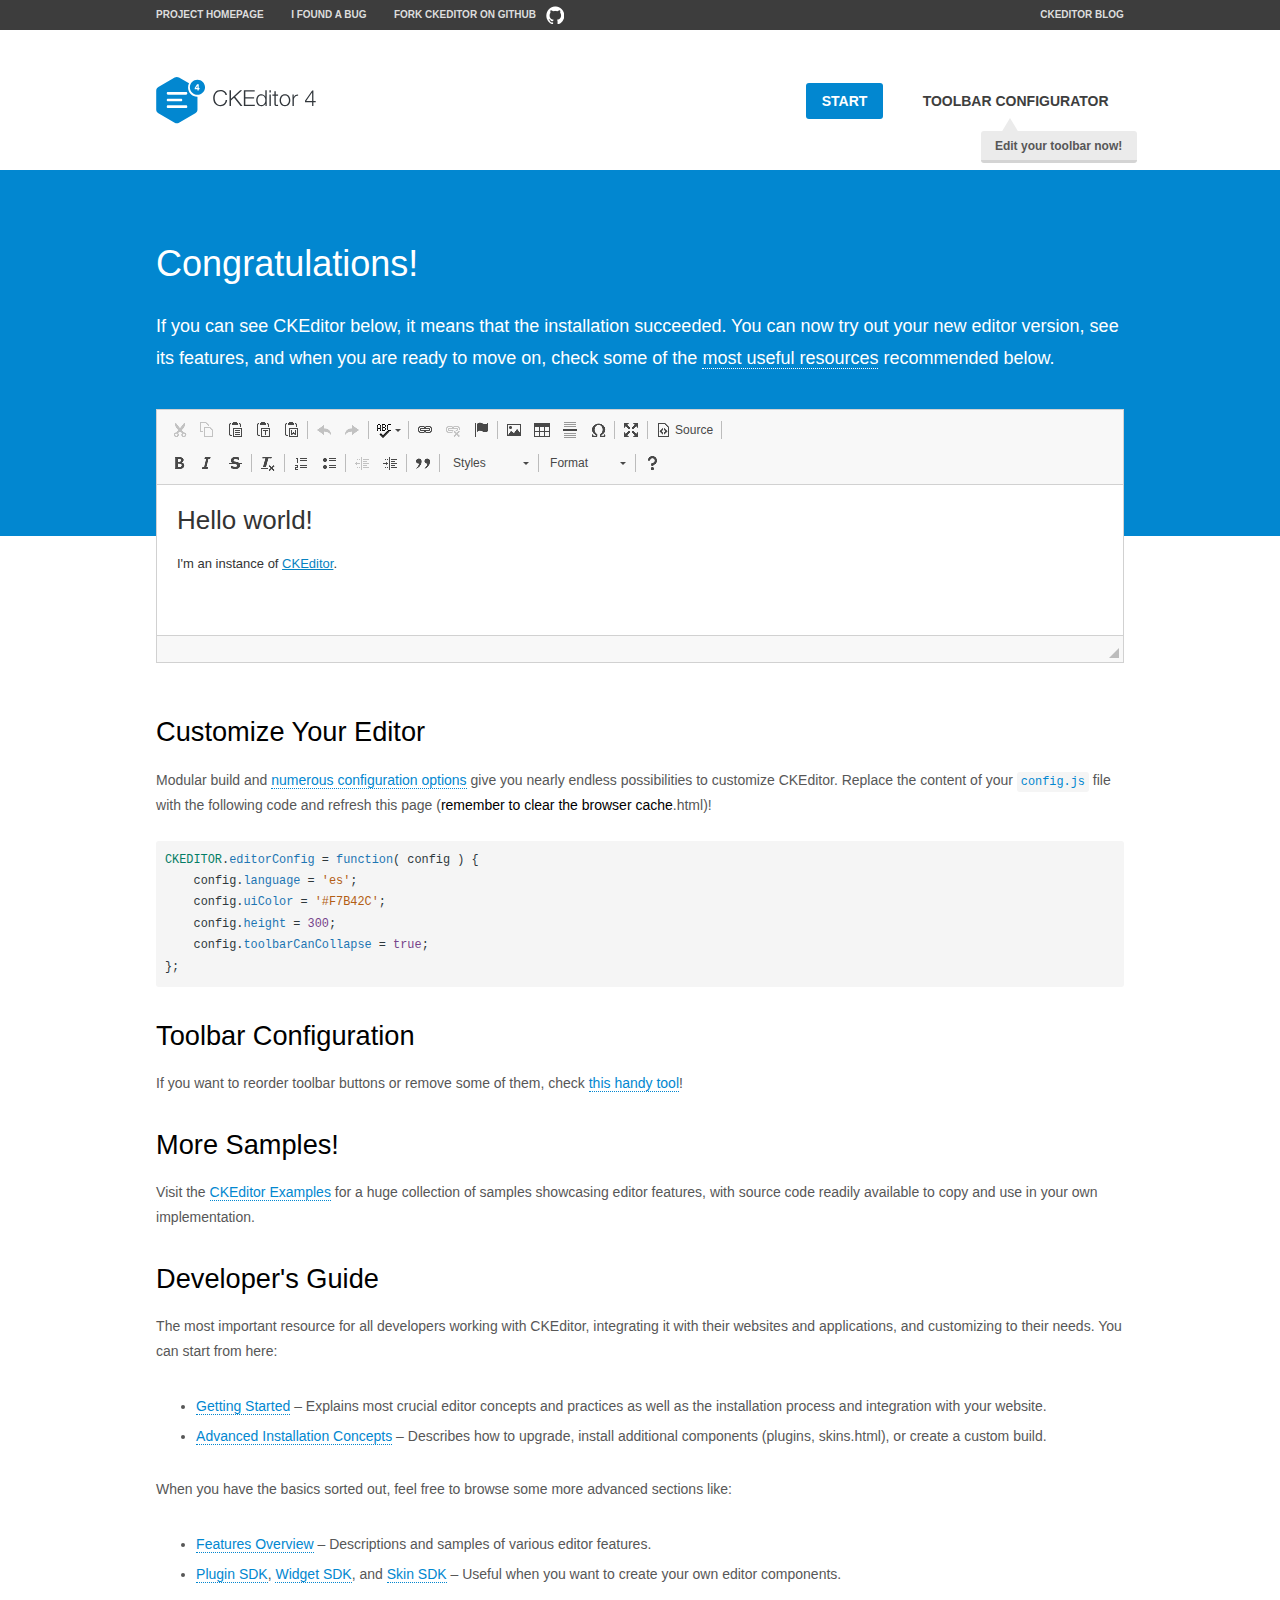
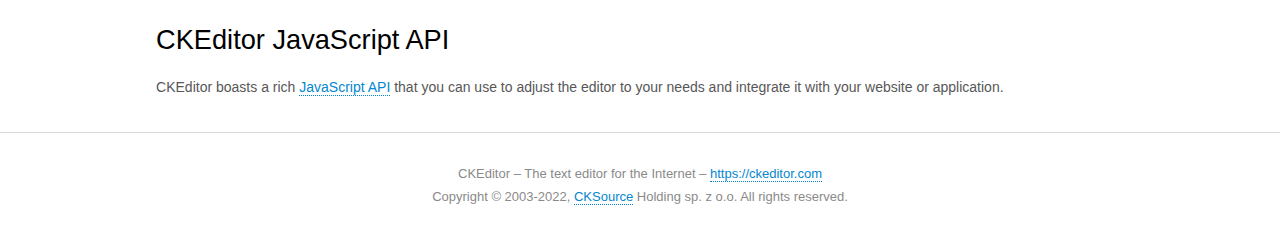
<file: ckeditor/samples/index.html>
<!DOCTYPE html>
<!--
Copyright (c) 2003-2022, CKSource Holding sp. z o.o. All rights reserved.
For licensing, see LICENSE.md or https://ckeditor.com/legal/ckeditor-oss-license
-->
<html lang="en">
<head>
	<meta charset="utf-8">
	<title>CKEditor Sample</title>
	<script src="../ckeditor.js"></script>
	<script src="js/sample.js"></script>
	<link rel="stylesheet" href="css/samples.css">
	<link rel="stylesheet" href="toolbarconfigurator/lib/codemirror/neo.css">
	<meta name="viewport" content="width=device-width,initial-scale=1">
	<meta name="description" content="Try the latest sample of CKEditor 4 and learn more about customizing your WYSIWYG editor with endless possibilities.">
</head>
<body id="main">

<nav class="navigation-a">
	<div class="grid-container">
		<ul class="navigation-a-left grid-width-70">
			<li><a href="https://ckeditor.com/ckeditor-4/">Project Homepage</a></li>
			<li><a href="https://github.com/ckeditor/ckeditor4/issues">I found a bug</a></li>
			<li><a href="https://github.com/ckeditor/ckeditor4" class="icon-pos-right icon-navigation-a-github">Fork CKEditor on GitHub</a></li>
		</ul>
		<ul class="navigation-a-right grid-width-30">
			<li><a href="https://ckeditor.com/blog/">CKEditor Blog</a></li>
		</ul>
	</div>
</nav>

<header class="header-a">
	<div class="grid-container">
		<h1 class="header-a-logo grid-width-30">
			<a href="index.html"><img src="img/logo.svg" onerror="this.src='img/logo.png'; this.onerror=null;" alt="CKEditor Sample"></a>
		</h1>

		<nav class="navigation-b grid-width-70">
			<ul>
				<li><a href="index.html" class="button-a button-a-background">Start</a></li>
				<li><a href="toolbarconfigurator/index.html" class="button-a">Toolbar configurator <span class="balloon-a balloon-a-nw">Edit your toolbar now!</span></a></li>
			</ul>
		</nav>
	</div>
</header>

<main>
	<div class="adjoined-top">
		<div class="grid-container">
			<div class="content grid-width-100">
				<h1>Congratulations!</h1>
				<p>
					If you can see CKEditor below, it means that the installation succeeded.
					You can now try out your new editor version, see its features, and when you are ready to move on, check some of the <a href="#sample-customize">most useful resources</a> recommended below.
				</p>
			</div>
		</div>
	</div>
	<div class="adjoined-bottom">
		<div class="grid-container">
			<div class="grid-width-100">
				<div id="editor">
					<h1>Hello world!</h1>
					<p>I'm an instance of <a href="https://ckeditor.com">CKEditor</a>.</p>
				</div>
			</div>
		</div>
	</div>

	<div class="grid-container">
		<div class="content grid-width-100">
			<section id="sample-customize">
				<h2>Customize Your Editor</h2>
				<p>Modular build and <a href="https://ckeditor.com/docs/ckeditor4/latest/guide/dev_configuration.html">numerous configuration options</a> give you nearly endless possibilities to customize CKEditor. Replace the content of your <code><a href="../config.js">config.js</a></code> file with the following code and refresh this page (<strong>remember to clear the browser cache</strong>.html)!</p>
		<pre class="cm-s-neo CodeMirror"><code><span style="padding-right: 0.1px;"><span class="cm-variable">CKEDITOR</span>.<span class="cm-property">editorConfig</span> <span class="cm-operator">=</span> <span class="cm-keyword">function</span>( <span class="cm-def">config</span> ) {</span>
<span style="padding-right: 0.1px;"><span class="cm-tab">	</span><span class="cm-variable-2">config</span>.<span class="cm-property">language</span> <span class="cm-operator">=</span> <span class="cm-string">'es'</span>;</span>
<span style="padding-right: 0.1px;"><span class="cm-tab">	</span><span class="cm-variable-2">config</span>.<span class="cm-property">uiColor</span> <span class="cm-operator">=</span> <span class="cm-string">'#F7B42C'</span>;</span>
<span style="padding-right: 0.1px;"><span class="cm-tab">	</span><span class="cm-variable-2">config</span>.<span class="cm-property">height</span> <span class="cm-operator">=</span> <span class="cm-number">300</span>;</span>
<span style="padding-right: 0.1px;"><span class="cm-tab">	</span><span class="cm-variable-2">config</span>.<span class="cm-property">toolbarCanCollapse</span> <span class="cm-operator">=</span> <span class="cm-atom">true</span>;</span>
<span style="padding-right: 0.1px;">};</span></code></pre>
			</section>

			<section>
				<h2>Toolbar Configuration</h2>
				<p>If you want to reorder toolbar buttons or remove some of them, check <a href="toolbarconfigurator/index.html">this handy tool</a>!</p>
			</section>

			<section>
				<h2>More Samples!</h2>
				<p>Visit the <a href="https://ckeditor.com/docs/ckeditor4/latest/examples/index.html">CKEditor Examples</a> for a huge collection of samples showcasing editor features, with source code readily available to copy and use in your own implementation.</p>
			</section>

			<section>
				<h2>Developer's Guide</h2>
				<p>The most important resource for all developers working with CKEditor, integrating it with their websites and applications, and customizing to their needs. You can start from here:</p>
				<ul>
					<li><a href="https://ckeditor.com/docs/ckeditor4/latest/guide/dev_installation.html">Getting Started</a> &ndash; Explains most crucial editor concepts and practices as well as the installation process and integration with your website.</li>
					<li><a href="https://ckeditor.com/docs/ckeditor4/latest/guide/dev_advanced_installation.html">Advanced Installation Concepts</a> &ndash; Describes how to upgrade, install additional components (plugins, skins.html), or create a custom build.</li>
				</ul>
					<p>When you have the basics sorted out, feel free to browse some more advanced sections like:</p>
				<ul>
					<li><a href="https://ckeditor.com/docs/ckeditor4/latest/features/index.html">Features Overview</a> &ndash; Descriptions and samples of various editor features.</li>
					<li><a href="https://ckeditor.com/docs/ckeditor4/latest/guide/plugin_sdk_intro.html">Plugin SDK</a>, <a href="https://ckeditor.com/docs/ckeditor4/latest/guide/widget_sdk_intro.html">Widget SDK</a>, and <a href="https://ckeditor.com/docs/ckeditor4/latest/guide/skin_sdk_intro.html">Skin SDK</a> &ndash; Useful when you want to create your own editor components.</li>
				</ul>
			</section>

			<section>
				<h2>CKEditor JavaScript API</h2>
				<p>CKEditor boasts a rich <a href="https://ckeditor.com/docs/ckeditor4/latest/api/index.html">JavaScript API</a> that you can use to adjust the editor to your needs and integrate it with your website or application.</p>
			</section>
		</div>
	</div>
</main>

<footer class="footer-a grid-container">
	<div class="grid-container">
		<p class="grid-width-100">
			CKEditor &ndash; The text editor for the Internet &ndash; <a class="samples" href="https://ckeditor.com/">https://ckeditor.com</a>
		</p>
		<p class="grid-width-100" id="copy">
			Copyright &copy; 2003-2022, <a class="samples" href="https://cksource.com/">CKSource</a> Holding sp. z o.o. All rights reserved.
		</p>
	</div>
</footer>
<script>
	initSample();
</script>

</body>
</html>
</file>
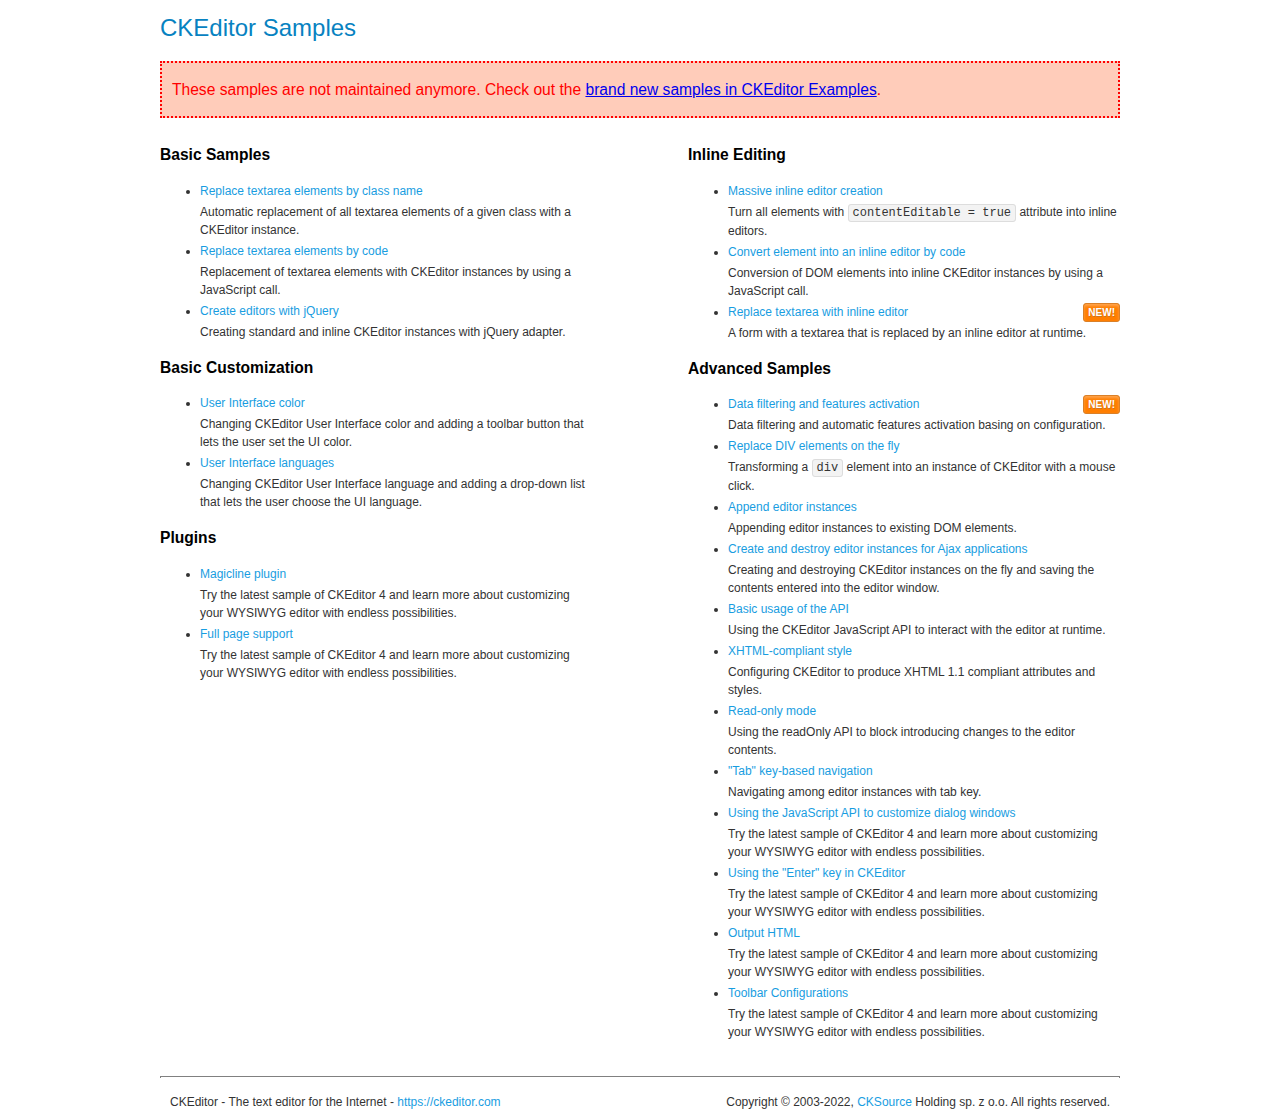
<file: ckeditor/samples/old/index.html>
<!DOCTYPE html>
<!--
Copyright (c) 2003-2022, CKSource Holding sp. z o.o. All rights reserved.
For licensing, see LICENSE.md or https://ckeditor.com/legal/ckeditor-oss-license
-->
<html lang="en">
<head>
	<meta charset="utf-8">
	<title>CKEditor Samples</title>
	<link rel="stylesheet" href="sample.css">
	<meta name="description" content="Try the latest sample of CKEditor 4 and learn more about customizing your WYSIWYG editor with endless possibilities.">
</head>
<body>
	<h1 class="samples">
		CKEditor Samples
	</h1>
	<div class="warning deprecated">
		These samples are not maintained anymore. Check out the <a href="https://ckeditor.com/docs/ckeditor4/latest/examples/index.html">brand new samples in CKEditor Examples</a>.
	</div>
	<div class="twoColumns">
		<div class="twoColumnsLeft">
			<h2 class="samples">
				Basic Samples
			</h2>
			<dl class="samples">
				<dt><a class="samples" href="replacebyclass.html">Replace textarea elements by class name</a></dt>
				<dd>Automatic replacement of all textarea elements of a given class with a CKEditor instance.</dd>

				<dt><a class="samples" href="replacebycode.html">Replace textarea elements by code</a></dt>
				<dd>Replacement of textarea elements with CKEditor instances by using a JavaScript call.</dd>

				<dt><a class="samples" href="jquery.html">Create editors with jQuery</a></dt>
				<dd>Creating standard and inline CKEditor instances with jQuery adapter.</dd>
			</dl>

			<h2 class="samples">
				Basic Customization
			</h2>
			<dl class="samples">
				<dt><a class="samples" href="uicolor.html">User Interface color</a></dt>
				<dd>Changing CKEditor User Interface color and adding a toolbar button that lets the user set the UI color.</dd>

				<dt><a class="samples" href="uilanguages.html">User Interface languages</a></dt>
				<dd>Changing CKEditor User Interface language and adding a drop-down list that lets the user choose the UI language.</dd>
			</dl>


			<h2 class="samples">Plugins</h2>
<dl class="samples">
<dt><a class="samples" href="magicline/magicline.html">Magicline plugin</a></dt>
<dd>Try the latest sample of CKEditor 4 and learn more about customizing your WYSIWYG editor with endless possibilities.</dd>

<dt><a class="samples" href="wysiwygarea/fullpage.html">Full page support</a></dt>
<dd>Try the latest sample of CKEditor 4 and learn more about customizing your WYSIWYG editor with endless possibilities.</dd>
</dl>
		</div>
		<div class="twoColumnsRight">
			<h2 class="samples">
				Inline Editing
			</h2>
			<dl class="samples">
				<dt><a class="samples" href="inlineall.html">Massive inline editor creation</a></dt>
				<dd>Turn all elements with <code>contentEditable = true</code> attribute into inline editors.</dd>

				<dt><a class="samples" href="inlinebycode.html">Convert element into an inline editor by code</a></dt>
				<dd>Conversion of DOM elements into inline CKEditor instances by using a JavaScript call.</dd>

				<dt><a class="samples" href="inlinetextarea.html">Replace textarea with inline editor</a> <span class="new">New!</span></dt>
				<dd>A form with a textarea that is replaced by an inline editor at runtime.</dd>

				
			</dl>

			<h2 class="samples">
				Advanced Samples
			</h2>
			<dl class="samples">
				<dt><a class="samples" href="datafiltering.html">Data filtering and features activation</a> <span class="new">New!</span></dt>
				<dd>Data filtering and automatic features activation basing on configuration.</dd>

				<dt><a class="samples" href="divreplace.html">Replace DIV elements on the fly</a></dt>
				<dd>Transforming a <code>div</code> element into an instance of CKEditor with a mouse click.</dd>

				<dt><a class="samples" href="appendto.html">Append editor instances</a></dt>
				<dd>Appending editor instances to existing DOM elements.</dd>

				<dt><a class="samples" href="ajax.html">Create and destroy editor instances for Ajax applications</a></dt>
				<dd>Creating and destroying CKEditor instances on the fly and saving the contents entered into the editor window.</dd>

				<dt><a class="samples" href="api.html">Basic usage of the API</a></dt>
				<dd>Using the CKEditor JavaScript API to interact with the editor at runtime.</dd>

				<dt><a class="samples" href="xhtmlstyle.html">XHTML-compliant style</a></dt>
				<dd>Configuring CKEditor to produce XHTML 1.1 compliant attributes and styles.</dd>

				<dt><a class="samples" href="readonly.html">Read-only mode</a></dt>
				<dd>Using the readOnly API to block introducing changes to the editor contents.</dd>

				<dt><a class="samples" href="tabindex.html">"Tab" key-based navigation</a></dt>
				<dd>Navigating among editor instances with tab key.</dd>


				
<dt><a class="samples" href="dialog/dialog.html">Using the JavaScript API to customize dialog windows</a></dt>
<dd>Try the latest sample of CKEditor 4 and learn more about customizing your WYSIWYG editor with endless possibilities.</dd>

<dt><a class="samples" href="enterkey/enterkey.html">Using the &quot;Enter&quot; key in CKEditor</a></dt>
<dd>Try the latest sample of CKEditor 4 and learn more about customizing your WYSIWYG editor with endless possibilities.</dd>

<dt><a class="samples" href="htmlwriter/outputhtml.html">Output HTML</a></dt>
<dd>Try the latest sample of CKEditor 4 and learn more about customizing your WYSIWYG editor with endless possibilities.</dd>

<dt><a class="samples" href="toolbar/toolbar.html">Toolbar Configurations</a></dt>
<dd>Try the latest sample of CKEditor 4 and learn more about customizing your WYSIWYG editor with endless possibilities.</dd>

			</dl>
		</div>
	</div>
	<div id="footer">
		<hr>
		<p>
			CKEditor - The text editor for the Internet - <a class="samples" href="https://ckeditor.com/">https://ckeditor.com</a>
		</p>
		<p id="copy">
			Copyright &copy; 2003-2022, <a class="samples" href="https://cksource.com/">CKSource</a> Holding sp. z o.o. All rights reserved.
		</p>
	</div>
</body>
</html>
</file>
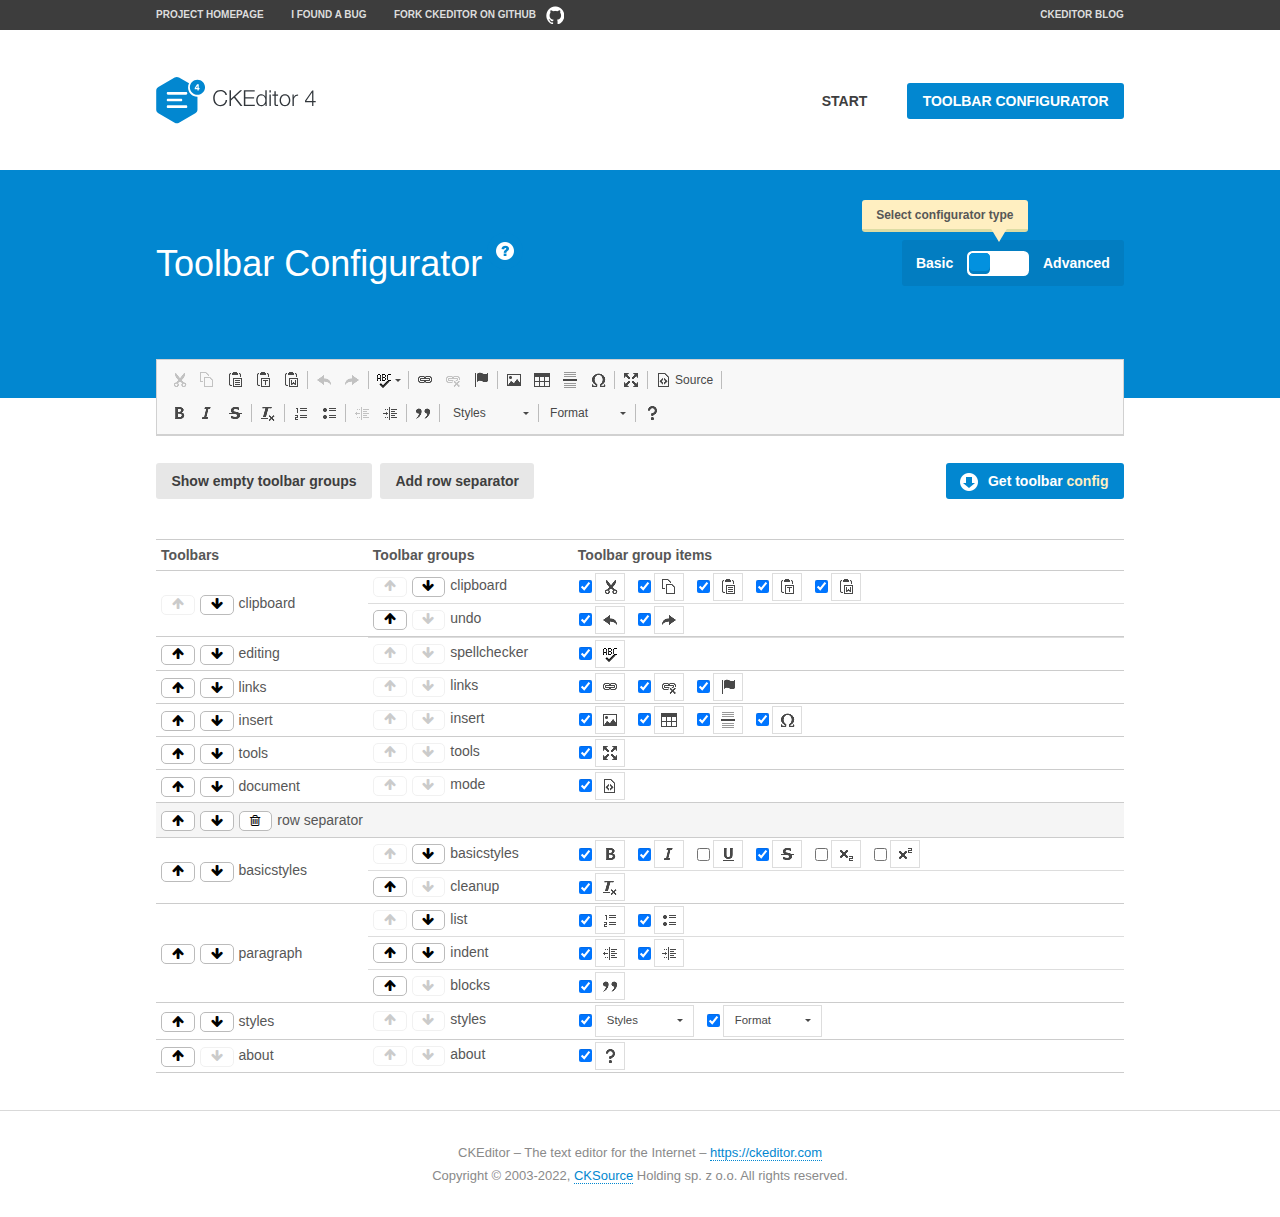
<file: ckeditor/samples/toolbarconfigurator/index.html>
<!DOCTYPE html>
<!--
Copyright (c) 2003-2022, CKSource Holding sp. z o.o. All rights reserved.
For licensing, see LICENSE.md or https://ckeditor.com/legal/ckeditor-oss-license
-->
<!--[if IE 8]><html class="ie8"><![endif]-->
<!--[if gt IE 8]><html><![endif]-->
<!--[if !IE]><!--><html lang="en"><!--<![endif]-->
<head>
	<meta charset="utf-8">
	<title>Toolbar Configurator</title>
	<script src="../../ckeditor.js"></script>
	<script>
		if ( CKEDITOR.env.ie && CKEDITOR.env.version < 9 )
			CKEDITOR.tools.enableHtml5Elements( document );
	</script>
	<link rel="stylesheet" href="lib/codemirror/codemirror.css">
	<link rel="stylesheet" href="lib/codemirror/show-hint.css">
	<link rel="stylesheet" href="lib/codemirror/neo.css">
	<link rel="stylesheet" href="css/fontello.css">
	<link rel="stylesheet" href="../css/samples.css">
	<meta name="description" content="Try the latest sample of CKEditor 4 and learn more about customizing your WYSIWYG editor with endless possibilities.">
</head>
<body id="toolbar">

<nav class="navigation-a">
	<div class="grid-container">
		<ul class="navigation-a-left grid-width-70">
			<li><a href="https://ckeditor.com/ckeditor-4/">Project Homepage</a></li>
			<li><a href="https://github.com/ckeditor/ckeditor4/issues">I found a bug</a></li>
			<li><a href="https://github.com/ckeditor/ckeditor4" class="icon-pos-right icon-navigation-a-github">Fork CKEditor on GitHub</a></li>
		</ul>
		<ul class="navigation-a-right grid-width-30">
			<li><a href="https://ckeditor.com/blog/">CKEditor Blog</a></li>
		</ul>
	</div>
</nav>

<header class="header-a">
	<div class="grid-container">
		<h1 class="header-a-logo grid-width-30">
			<a href="../index.html"><img src="../img/logo.svg" onerror="this.src='../img/logo.png'; this.onerror=null;" alt="CKEditor Logo"></a>
		</h1>
		<nav class="navigation-b grid-width-70">
			<ul>
				<li><a href="../index.html"  class="button-a">Start</a></li>
				<li><a href="index.html"  class="button-a button-a-background">Toolbar configurator</a></li>
			</ul>
		</nav>
	</div>
</header>

<main>
	<div class="adjoined-top">
		<div class="grid-container">
			<div class="content grid-width-100">
				<div class="grid-container-nested">
					<h1 class="grid-width-60">
						Toolbar Configurator
						<a href="#help-content" type="button" title="Configurator help" id="help" class="button-a button-a-background button-a-no-text icon-pos-left icon-question-mark">Help</a>
					</h1>

					<div class="grid-width-40 grid-switch-magic">
						<div class="switch">
							<span class="balloon-a balloon-a-se">Select configurator type</span>
							<input type="radio" name="radio" data-num="1" id="radio-basic" />
							<input type="radio" name="radio" data-num="2" id="radio-advanced" />
							<label data-for="1" for="radio-basic">Basic</label>
							<span class="switch-inner">
								<span class="handler"></span>
							</span>
							<label data-for="2" for="radio-advanced">Advanced</label>
						</div>
					</div>
				</div>
			</div>
		</div>
	</div>
	<div class="adjoined-bottom">
		<div class="grid-container">
			<div class="grid-width-100">
				<div class="editors-container">
					<div id="editor-basic"></div>
					<div id="editor-advanced"></div>
				</div>
			</div>
		</div>
	</div>

	<div class="grid-container configurator">
		<div class="content grid-width-100">
			<div class="configurator">
				<div>
					<div id="toolbarModifierWrapper"></div>
				</div>
			</div>
		</div>
	</div>

	<div id="help-content">
		<div class="grid-container">
			<div class="grid-width-100">
				<h2>What Am I Doing Here?</h2>

				<div class="grid-container grid-container-nested">
					<div class="basic">
						<div class="grid-width-50">
							<p>Arrange <a href="https://ckeditor.com/docs/ckeditor4/latest/api/CKEDITOR_config.html#cfg-toolbarGroups">toolbar groups</a>, toggle <a href="https://ckeditor.com/docs/ckeditor4/latest/api/CKEDITOR_config.html#cfg-removeButtons">button visibility</a> according to your needs and get your toolbar configuration.</p>
							<p>You can replace the content of the <a href="../../config.js"><code>config.js</code></a> file with the generated configuration. If you already set some configuration options you will need to merge both configurations.</p>
						</div>
						<div class="grid-width-50">
							<p>Read more about different ways of <a href="https://ckeditor.com/docs/ckeditor4/latest/guide/dev_configuration.html">setting configuration</a> and do not forget about <strong>clearing browser cache</strong>.</p>
							<p>Arranging toolbar groups is the recommended way of configuring the toolbar, but if you need more freedom you can use the <a href="#advanced">advanced configurator</a>.</p>
						</div>
					</div>
					<div class="advanced" style="display: none;">
						<div class="grid-width-50">
							<p>With this code editor you can edit your <a href="https://ckeditor.com/docs/ckeditor4/latest/api/CKEDITOR_config.html#cfg-toolbar">toolbar configuration</a> live.</p>
							<p>You can replace the content of the <a href="../../config.js"><code>config.js</code></a> file with the generated configuration. If you already set some configuration options you will need to merge both configurations.</p>
						</div>
						<div class="grid-width-50">
							<p>Read more about different ways of <a href="https://ckeditor.com/docs/ckeditor4/latest/guide/dev_configuration.html">setting configuration</a> and do not forget about <strong>clearing browser cache</strong>.</p>
						</div>
					</div>
				</div>

				<p class="grid-container grid-container-nested">
					<button type="button" class="help-content-close grid-width-100 button-a button-a-background">Got it. Let's play!</button>
				</p>
			</div>
		</div>
	</div>
</main>

<footer class="footer-a grid-container">
	<p class="grid-width-100">
		CKEditor &ndash; The text editor for the Internet &ndash; <a class="samples" href="https://ckeditor.com/">https://ckeditor.com</a>
	</p>
	<p class="grid-width-100" id="copy">
		Copyright &copy; 2003-2022, <a class="samples" href="https://cksource.com/">CKSource</a> Holding sp. z o.o. All rights reserved.
	</p>
</footer>

<script src="lib/codemirror/codemirror.js"></script>
<script src="lib/codemirror/javascript.js"></script>
<script src="lib/codemirror/show-hint.js"></script>

<script src="js/fulltoolbareditor.js"></script>
<script src="js/abstracttoolbarmodifier.js"></script>
<script src="js/toolbarmodifier.js"></script>
<script src="js/toolbartextmodifier.js"></script>
<script src="../js/sf.js"></script>

<script>
	( function() {
		'use strict';

		var mode = ( window.location.hash.substr( 1 ) === 'advanced' ) ? 'advanced' : 'basic',
			configuratorSection = CKEDITOR.document.findOne( 'main > .grid-container.configurator' ),
			basicInstruction = CKEDITOR.document.findOne( '#help-content .basic' ),
			advancedInstruction = CKEDITOR.document.findOne( '#help-content .advanced' ),

			// Configurator mode switcher.
			modeSwitchBasic = CKEDITOR.document.getById( 'radio-basic' ),
			modeSwitchAdvanced = CKEDITOR.document.getById( 'radio-advanced' );

		// Initial setup
		function updateSwitcher() {
			if ( mode === 'advanced' ) {
				modeSwitchAdvanced.$.checked = true;
			} else {
				modeSwitchBasic.$.checked = true;
			}
		}

		updateSwitcher();

		CKEDITOR.document.getWindow().on( 'hashchange', function( e ) {
			var hash = window.location.hash.substr( 1 );
			if ( !( hash === 'advanced' || hash === 'basic' ) ) {
				return;
			}
			mode = hash;
			onToolbarsDone( mode );
		} );

		CKEDITOR.document.getWindow().on( 'resize', function() {
			updateToolbar( ( mode === 'basic' ? toolbarModifier : toolbarTextModifier )[ 'editorInstance' ] );
		} );

		function onRefresh( modifier ) {
			modifier = modifier || this;

			if ( mode === 'basic' && modifier instanceof ToolbarConfigurator.ToolbarTextModifier ) {
				return;
			}

			// CodeMirror container becomes visible, so we need to refresh and to avoid rendering problems.
			if ( mode === 'advanced' && modifier instanceof ToolbarConfigurator.ToolbarTextModifier ) {
				modifier.codeContainer.refresh();
			}

			updateToolbar( modifier.editorInstance );
		}

		function updateToolbar( editor ) {
			var editorContainer = editor.container;

			// Not always editor is loaded.
			if ( !editorContainer ) {
				return;
			}

			var displayStyle = editorContainer.getStyle( 'display' );

			editorContainer.setStyle( 'display', 'block' );

			var newHeight = editorContainer.getSize( 'height' );

			var newMarginTop = parseInt( editorContainer.getComputedStyle( 'margin-top' ), 10 );
			newMarginTop = ( isNaN( newMarginTop ) ? 0 : Number( newMarginTop ) );

			var newMarginBottom = parseInt( editorContainer.getComputedStyle( 'margin-bottom' ), 10 );
			newMarginBottom = ( isNaN( newMarginBottom ) ? 0 : Number( newMarginBottom ) );

			var result = newHeight + newMarginTop + newMarginBottom;

			editorContainer.setStyle( 'display', displayStyle );

			editor.container.getAscendant( 'div' ).setStyle( 'height', result + 'px' );
		}

		var toolbarModifier = new ToolbarConfigurator.ToolbarModifier( 'editor-basic' );

		var done = 0;
		toolbarModifier.init( onToolbarInit );
		toolbarModifier.onRefresh = onRefresh;

		CKEDITOR.document.getById( 'toolbarModifierWrapper' ).append( toolbarModifier.mainContainer );

		var toolbarTextModifier = new ToolbarConfigurator.ToolbarTextModifier( 'editor-advanced' );
		toolbarTextModifier.init( onToolbarInit );
		toolbarTextModifier.onRefresh = onRefresh;

		function onToolbarInit() {
			if ( ++done === 2 ) {
				onToolbarsDone();

				positionSticky.watch( CKEDITOR.document.findOne( '.toolbar' ), function() {
					return mode === 'advanced';
				} );
			}
		}

		function onToolbarsDone() {
			if ( mode === 'basic' ) {
				toggleModeBasic( false );
			} else {
				toggleModeAdvanced( false );
			}

			updateSwitcher();

			setTimeout( function() {
				CKEDITOR.document.findOne( '.editors-container' ).addClass( 'active' );
				CKEDITOR.document.findOne( '#toolbarModifierWrapper' ).addClass( 'active' );
			}, 200 );
		}

		CKEDITOR.document.getById( 'toolbarModifierWrapper' ).append( toolbarTextModifier.mainContainer );

		function toogleModeSwitch( onElement, offElement, onModifier, offModifier ) {
			onElement.addClass( 'fancy-button-active' );
			offElement.removeClass( 'fancy-button-active' );

			onModifier.showUI();
			offModifier.hideUI();
		}

		function toggleModeBasic( callOnRefresh ) {
			callOnRefresh = ( callOnRefresh !== false );
			mode = 'basic';
			window.location.hash = '#basic';
			toogleModeSwitch( modeSwitchBasic, modeSwitchAdvanced, toolbarModifier, toolbarTextModifier );

			configuratorSection.removeClass( 'freed-width' );
			basicInstruction.show();
			advancedInstruction.hide();

			callOnRefresh && onRefresh( toolbarModifier );
		}

		function toggleModeAdvanced( callOnRefresh ) {
			callOnRefresh = ( callOnRefresh !== false );
			mode = 'advanced';
			window.location.hash = '#advanced';
			toogleModeSwitch( modeSwitchAdvanced, modeSwitchBasic, toolbarTextModifier, toolbarModifier );

			configuratorSection.addClass( 'freed-width' );
			advancedInstruction.show();
			basicInstruction.hide();

			callOnRefresh && onRefresh( toolbarTextModifier );
		}

		modeSwitchBasic.on( 'click', toggleModeBasic );
		modeSwitchAdvanced.on( 'click', toggleModeAdvanced );

		//
		// Position:sticky for the toolbar.
		//

		// Will make elements behave like they were styled with position:sticky.
		var positionSticky = {
			// Store object: {
			// 		element: CKEDITOR.dom.element, // Element which will float.
			// 		placeholder: CKEDITOR.dom.element, // Placeholder which is place to prevent page bounce.
			// 		isFixed: boolean // Whether element float now.
			// }
			watched: [],

			active: [],

			staticContainer: null,

			init: function() {
				var element = CKEDITOR.dom.element.createFromHtml(
					'<div class="staticContainer">' +
						'<div class="grid-container" >' +
							'<div class="grid-width-100">' +
								'<div class="inner"></div>' +
							'</div>' +
						'</div>' +
					'</div>' );

				this.staticContainer = element.findOne( '.inner' );

				CKEDITOR.document.getBody().append( element );
			},

			watch: function( element, preventFunc ) {
				this.watched.push( {
					element: element,
					placeholder: new CKEDITOR.dom.element( 'div' ),
					isFixed: false,
					preventFunc: preventFunc
				} );
			},

			checkAll: function() {
				for ( var i = 0; i < this.watched.length; i++ ) {
					this.check( this.watched[ i ] );
				}
			},

			check: function( element ) {
				var isFixed = element.isFixed;
				var shouldBeFixed = this.shouldBeFixed( element );

				// Nothing to be done.
				if ( isFixed === shouldBeFixed ) {
					return;
				}

				var placeholder = element.placeholder;

				if ( isFixed ) {
					// Unfixing.

					element.element.insertBefore( placeholder );
					placeholder.remove();

					element.element.removeStyle( 'margin' );

					this.active.splice( CKEDITOR.tools.indexOf( this.active, element ), 1 );

				} else {
					// Fixing.
					placeholder.setStyle( 'width', element.element.getSize( 'width' ) + 'px' );
					placeholder.setStyle( 'height', element.element.getSize( 'height' ) + 'px' );
					placeholder.setStyle( 'margin-bottom', element.element.getComputedStyle( 'margin-bottom' ) );
					placeholder.setStyle( 'display', element.element.getComputedStyle( 'display' ) );
					placeholder.insertAfter( element.element );

					this.staticContainer.append( element.element );

					this.active.push( element );
				}

				element.isFixed = !element.isFixed;
			},

			shouldBeFixed: function( element ) {
				if ( element.preventFunc && element.preventFunc() ) {
					return false;
				}

				// If element is already fixed we are checking it's placeholder.
				var related = ( element.isFixed ? element.placeholder : element.element ),
					clientRect = related.$.getBoundingClientRect(),
					staticHeight = this.staticContainer.getSize('height' ),
					elemHeight = element.element.getSize( 'height' );

				if ( element.isFixed ) {
					return ( clientRect.top + elemHeight < staticHeight );
				} else {
					return ( clientRect.top < staticHeight );
				}
			}
		};

		positionSticky.init();

		CKEDITOR.document.getWindow().on( 'scroll',
			CKEDITOR.tools.eventsBuffer( 100, positionSticky.checkAll, positionSticky ).input
		);

		// Make the toolbar sticky.
		positionSticky.watch( CKEDITOR.document.findOne( '.editors-container' ) );

		// Help button and help-content.
		( function() {
			var helpButton = CKEDITOR.document.getById( 'help' ),
				helpContent = CKEDITOR.document.getById( 'help-content' );

			// Don't show help button on IE8 because it's unsupported by Pico Modal.
			if ( CKEDITOR.env.ie && CKEDITOR.env.version == 8 ) {
				helpButton.hide();
			} else {
				// Display help modal when the button is clicked.
				helpButton.on( 'click', function( evt ) {
					SF.modal( {
						// Clone modal content from DOM.
						content: helpContent.getHtml(),

						afterCreate: function( modal ) {
							// Enable modal content button to close the modal.
							new CKEDITOR.dom.element( modal.modalElem() ).findOne( '.help-content-close' ).once( 'click', modal.close );
						}
					} ).show();
				} );
			}
		} )();
	} )();
</script>
</body>
</html>
</file>
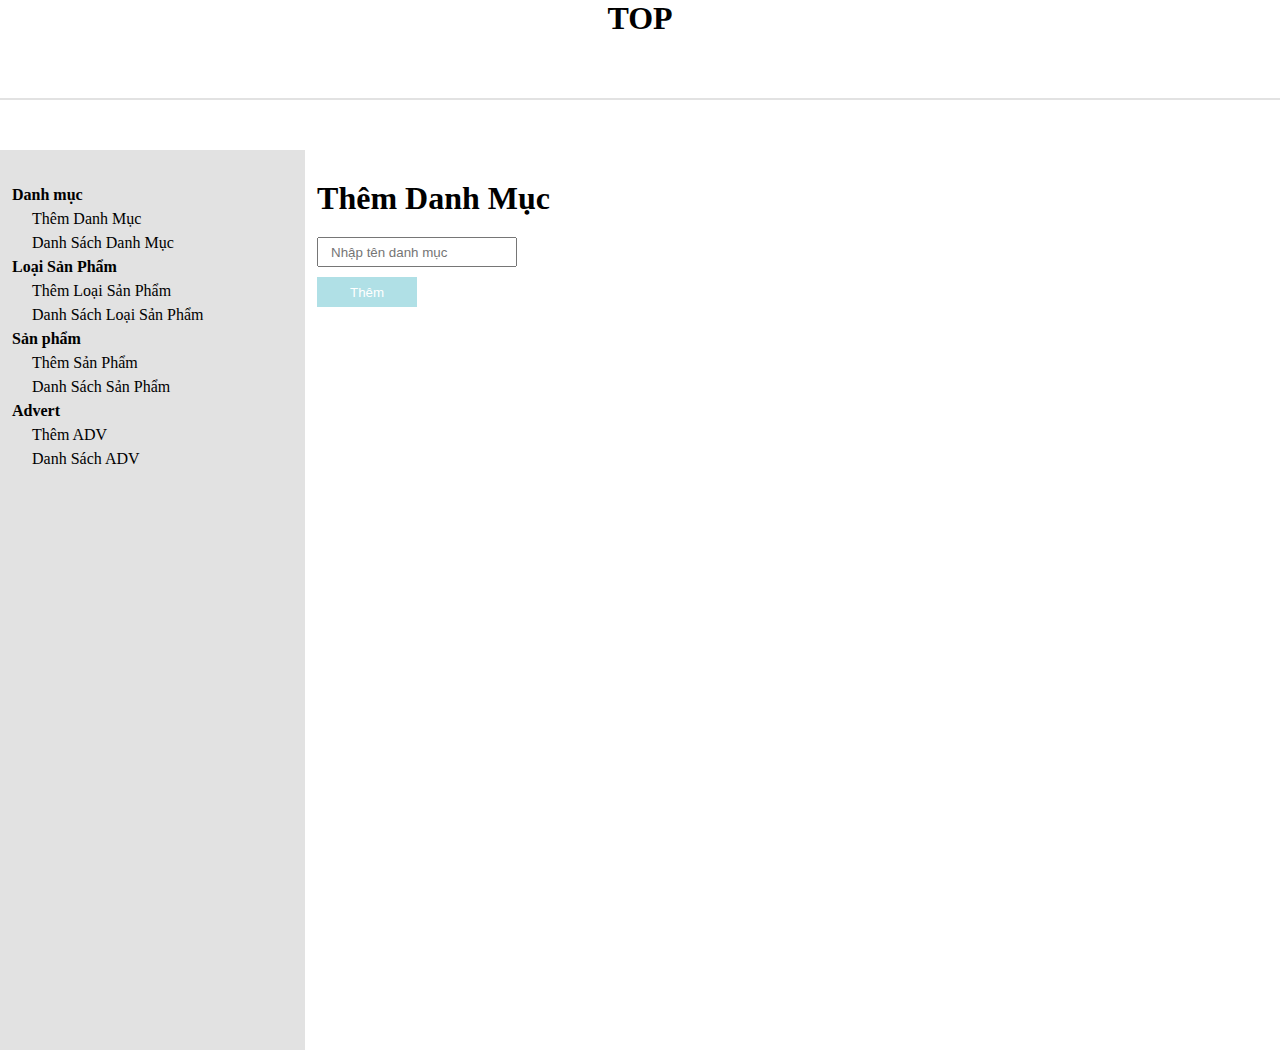
<file: cartegory.html>
<!DOCTYPE html>
<html>
<head>
	<meta charset="utf-8">
	<meta name="viewport" content="width=device-width, initial-scale=1">
	<link rel="stylesheet" href="style.css">
	<title>Danh Mục Sản Phẩm</title>
</head>
<body>
	<header>
		<h1>TOP</h1>
	</header>
	<section class="admin-content">
		<div class="admin-content-left">
			<ul>
				<li><a href="#">Danh mục</a>
					<ul>
					<li><a href="">Thêm Danh Mục</a></li>
					<li><a href="">Danh Sách Danh Mục</a></li>
				</ul>
				</li>

				<li><a href="#">Loại Sản Phẩm</a>
					<ul>
					<li><a href="">Thêm Loại Sản Phẩm</a></li>
					<li><a href="">Danh Sách Loại Sản Phẩm</a></li>
				</ul>
				</li>

				<li><a href="#">Sản phẩm</a>
					<ul>
					<li><a href="">Thêm Sản Phẩm</a></li>
					<li><a href="">Danh Sách Sản Phẩm</a></li>
				</ul>
				</li>
				<li><a href="#">Advert</a>
					<ul>
					<li><a href=""></a>Thêm ADV</li>
					<li><a href=""></a>Danh Sách ADV</li>
					</ul>
				</li>
			</ul>
		</div>
		<div class="admin-content-right">
			<div class="admin-content-right-cartegory_add">
				<h1>Thêm Danh Mục</h1>
				<form action="" method="post">
					<input type="text" placeholder="Nhập tên danh mục">
					<button type="submit">Thêm</button>
				</form>
			</div>
		</div>
	</section>
</body>
</html>
</file>
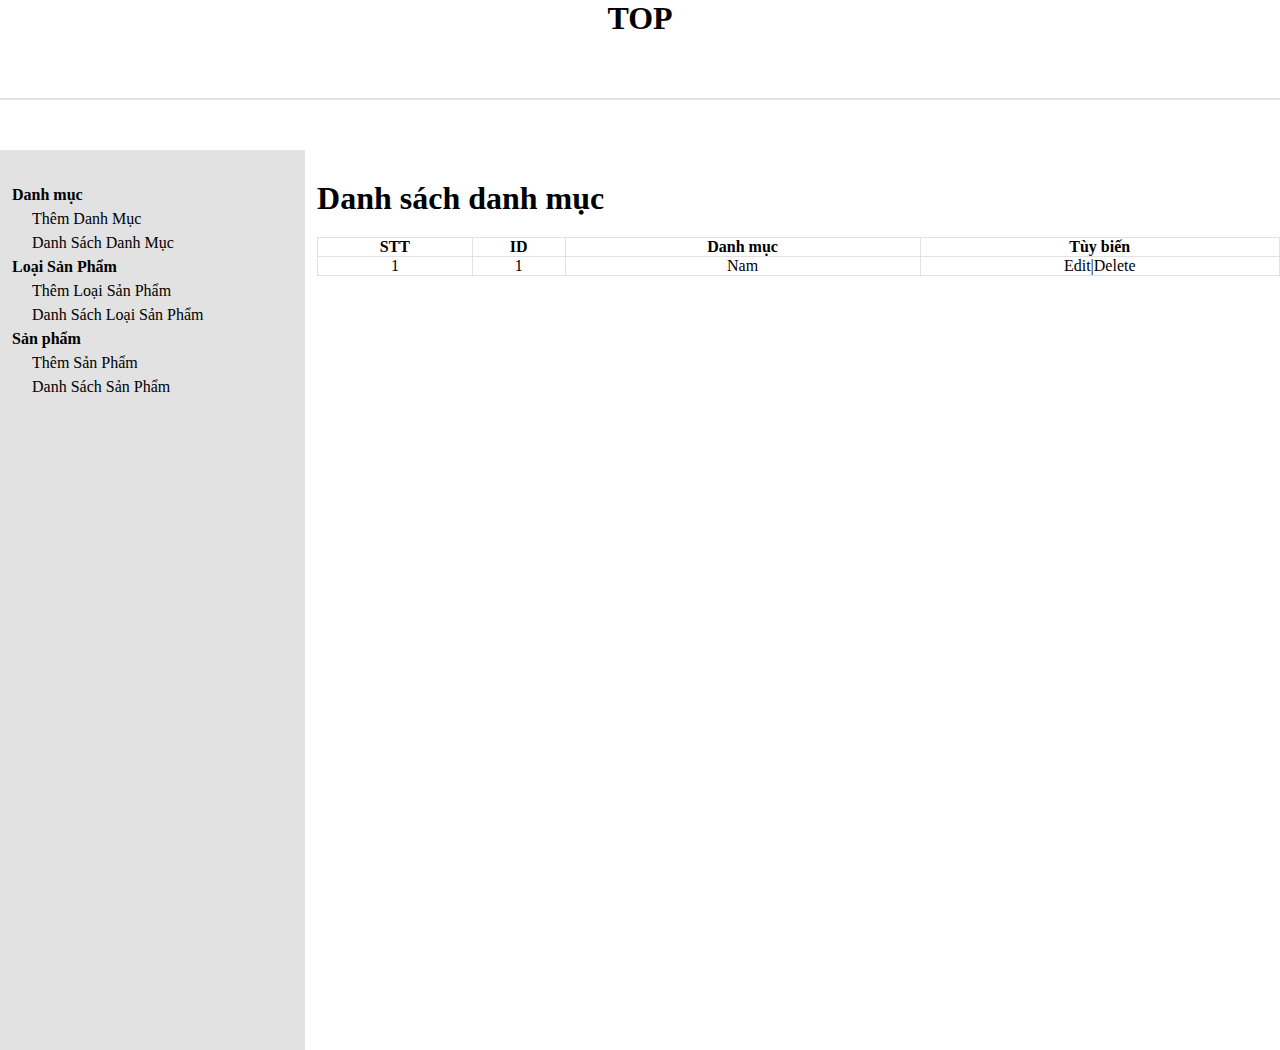
<file: cartegorylist.html>
<!DOCTYPE html>
<html>
<head>
	<meta charset="utf-8">
	<meta name="viewport" content="width=device-width, initial-scale=1">
	<link rel="stylesheet" href="style.css">
	<title>Danh Mục Sản Phẩm</title>
</head>
<body>
	<header>
		<h1>TOP</h1>
	</header>
	<section class="admin-content">
		<div class="admin-content-left">
			<ul>
				<li><a href="#">Danh mục</a>
					<ul>
					<li><a href="">Thêm Danh Mục</a></li>
					<li><a href="">Danh Sách Danh Mục</a></li>
				</ul>
				</li>

				<li><a href="#">Loại Sản Phẩm</a>
					<ul>
					<li><a href="">Thêm Loại Sản Phẩm</a></li>
					<li><a href="">Danh Sách Loại Sản Phẩm</a></li>
				</ul>
				</li>

				<li><a href="#">Sản phẩm</a>
					<ul>
					<li><a href="">Thêm Sản Phẩm</a></li>
					<li><a href="">Danh Sách Sản Phẩm</a></li>
				</ul>
				</li>
			</ul>
		</div>
		<div class="admin-content-right">
			<div class="admin-content-right-cartegory_list">
				<h1>Danh sách danh mục</h1>
				<table>
					<tr>
						<th>STT</th>
						<th>ID</th>
						<th>Danh mục</th>
						<th>Tùy biến</th>
					</tr>
					<tr>
						<td>1</td>
						<td>1</td>
						<td>Nam</td>
						<td><a href="">Edit</a>|<a href="">Delete</a></td>
					</tr>
				</table>
				
			</div>
		</div>
	</section>
</body>
</html>
</file>
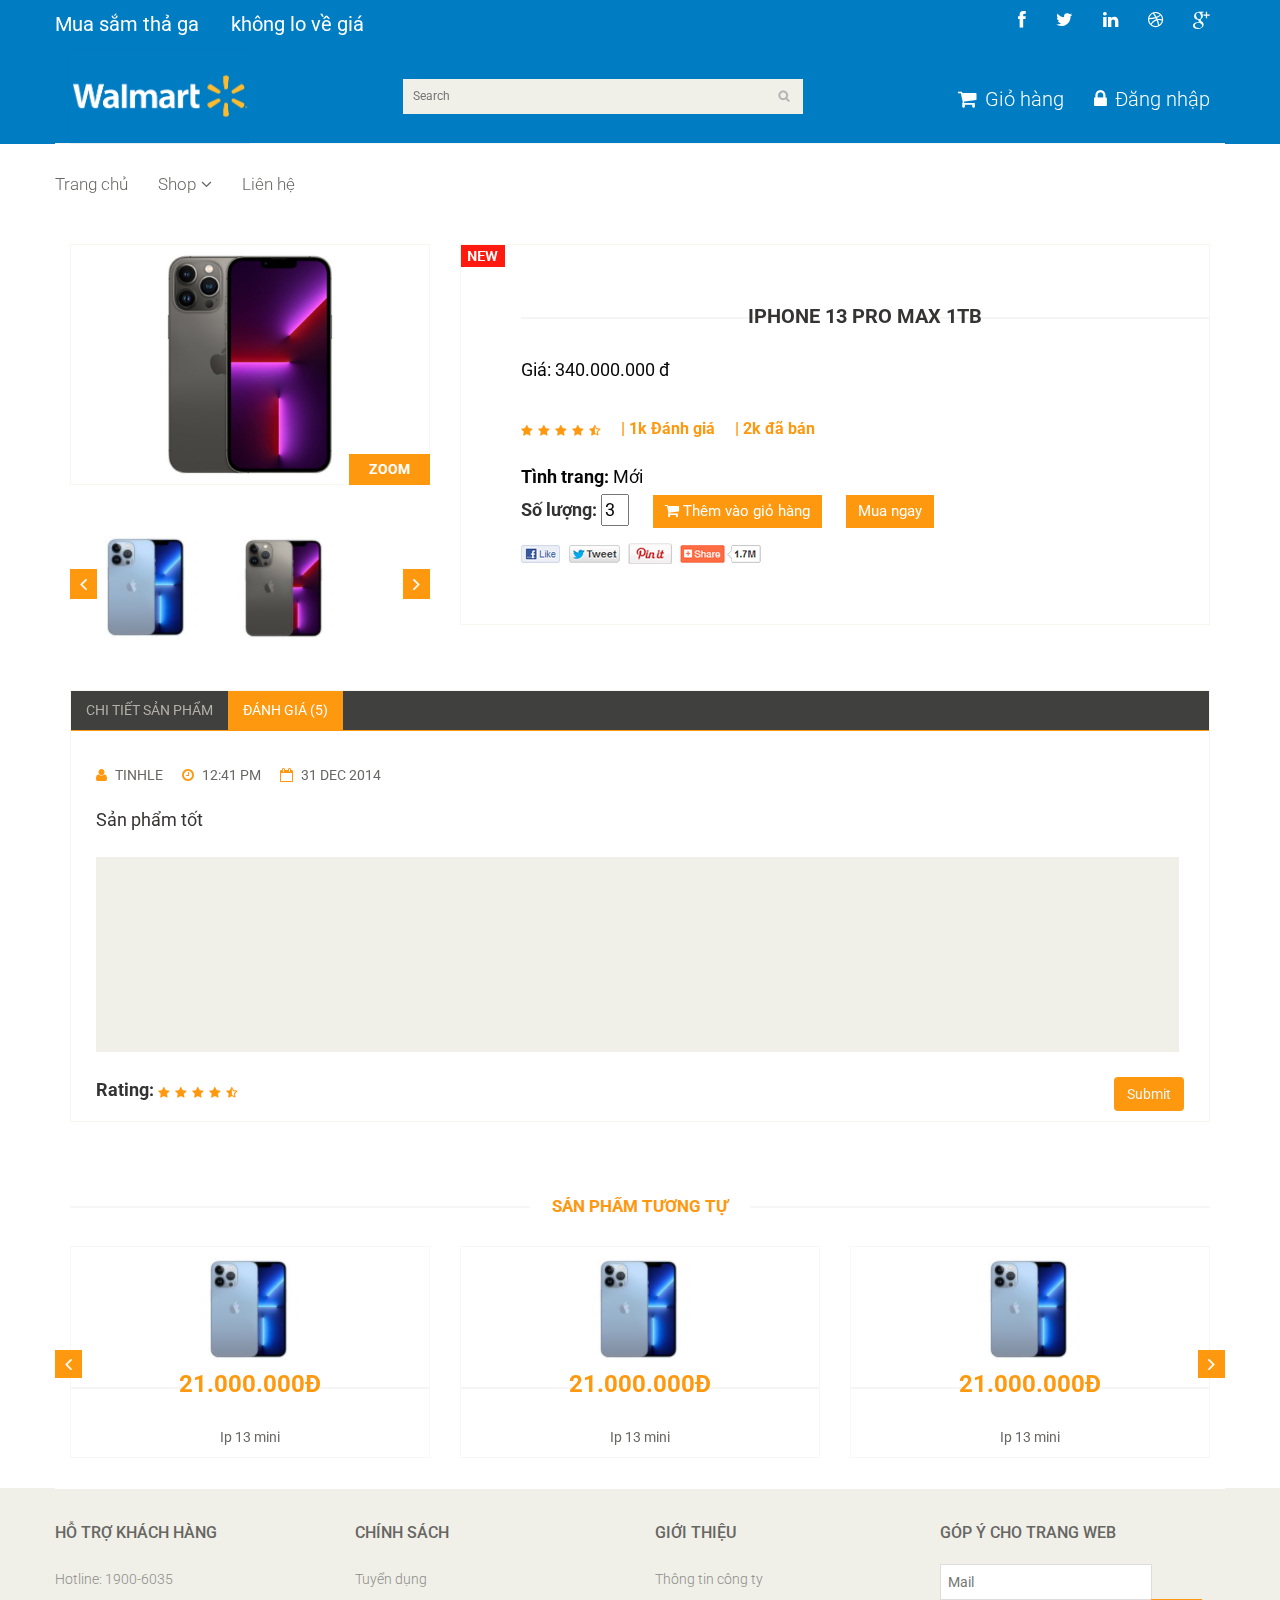
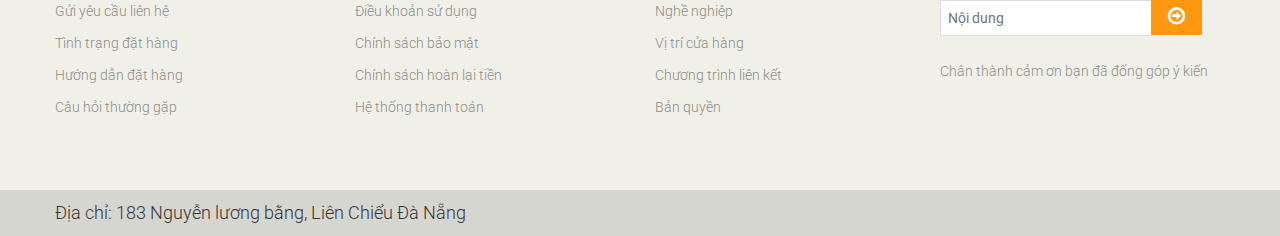
<file: product-details.html>
<!DOCTYPE html>
<html lang="en">

<head>
    <meta charset="utf-8">
    <meta name="viewport" content="width=device-width, initial-scale=1.0">
    <meta name="description" content="">
    <meta name="author" content="">
    <title>Product Details | E-Shopper</title>
    <link href="css/bootstrap.min.css" rel="stylesheet">
    <link href="css/font-awesome.min.css" rel="stylesheet">
    <link href="css/prettyPhoto.css" rel="stylesheet">
    <link href="css/price-range.css" rel="stylesheet">
    <link href="css/animate.css" rel="stylesheet">
    <link href="css/main.css" rel="stylesheet">
    <link href="css/responsive.css" rel="stylesheet">
    <!--[if lt IE 9]>
    <script src="js/html5shiv.js"></script>
    <script src="js/respond.min.js"></script>
    <![endif]-->
    <link rel="shortcut icon" href="images/ico/favicon.ico">
    <link rel="apple-touch-icon-precomposed" sizes="144x144" href="images/ico/apple-touch-icon-144-precomposed.png">
    <link rel="apple-touch-icon-precomposed" sizes="114x114" href="images/ico/apple-touch-icon-114-precomposed.png">
    <link rel="apple-touch-icon-precomposed" sizes="72x72" href="images/ico/apple-touch-icon-72-precomposed.png">
    <link rel="apple-touch-icon-precomposed" href="images/ico/apple-touch-icon-57-precomposed.png">
</head>
<!--/head-->

<body>
    <header id="header">
        <!--header-->
        <div class="header_top">
            <!--header_top-->
            <div class="container">
                <div class="row">
                    <div class="col-sm-6">
                        <div class="contactinfo">
                            <ul class="nav nav-pills">
                                <li><a href="">Mua sắm thả ga</a></li>
                                <li><a href="">không lo về giá</a></li>
                            </ul>
                        </div>
                    </div>
                    <div class="col-sm-6">
                        <div class="social-icons pull-right">
                            <ul class="nav navbar-nav">
                                <li><a href=""><i class="fa fa-facebook"></i></a></li>
                                <li><a href=""><i class="fa fa-twitter"></i></a></li>
                                <li><a href=""><i class="fa fa-linkedin"></i></a></li>
                                <li><a href=""><i class="fa fa-dribbble"></i></a></li>
                                <li><a href=""><i class="fa fa-google-plus"></i></a></li>
                            </ul>
                        </div>
                    </div>
                </div>
            </div>
        </div>
        <!--/header_top-->

        <div class="header-middle">
            <!--header-middle-->
            <div class="container">
                <div class="row">
                    <div class="col-sm-2">
                        <div class="logo pull-left">
                            <a href="index.html"><img src="images/home/logo1.jpg" alt="" />
                            </a>
                        </div>
                    </div>

                    <div class="col-sm-10">
                        <div class="shop-menu pull-right">
                            <ul class="nav navbar-nav">
                                <li class="search_box">
                                    <input type="text" placeholder="Search" />
                                </li>
                                <li><a href="cart.html"><i class="fa fa-shopping-cart"></i> Giỏ hàng </a></li>
                                <li><a href="login.html"><i class="fa fa-lock"></i> Đăng nhập</a></li>
                            </ul>
                        </div>
                    </div>

                </div>
            </div>
        </div>
        <!--/header-middle-->

        <div class="header-bottom">
            <!--header-bottom-->
            <div class="container">
                <div class="row">
                    <div class="col-sm-9">
                        <div class="navbar-header">
                            <button type="button" class="navbar-toggle" data-toggle="collapse" data-target=".navbar-collapse">
								<span class="sr-only">Toggle navigation</span>
								<span class="icon-bar"></span>
								<span class="icon-bar"></span>
								<span class="icon-bar"></span>
							</button>
                        </div>
                        <div class="mainmenu pull-left">
                            <ul class="nav navbar-nav collapse navbar-collapse">
                                <li><a href="index.html">Trang chủ</a></li>
                                <li class="dropdown"><a href="#">Shop<i class="fa fa-angle-down"></i></a>
                                    <ul role="menu" class="sub-menu">
                                        <li><a href="shop.html">Sản phẩm</a></li>
                                        <li><a href="#" class="active">Sản phẩm bán chạy</a></li>
                                    </ul>
                                </li>
                                <li><a href="contact-us.html">Liên hệ</a></li>
                            </ul>
                        </div>
                    </div>
                </div>
            </div>
        </div>
        <!--/header-bottom-->
    </header>
    <!--/header-->

    <section>
        <div class="container">
            <div class="row">


                <div class="col-sm-12 left-sidebar">
                    <div class="product-details">
                        <!--product-details-->
                        <div class="col-sm-4">
                            <div class="view-product">
                                <img src="images/product-details/ip133.jpg" alt="" />
                                <h3>ZOOM</h3>
                            </div>
                            <div id="similar-product" class="carousel slide" data-ride="carousel">

                                <!-- Wrapper for slides -->
                                <div class="carousel-inner">
                                    <div class="item active">
                                        <a href=""><img src="images/product-details/ip131.png" alt=""></a>
                                        <a href=""><img src="images/product-details/ip132.png" alt=""></a>

                                    </div>
                                    <div class="item">
                                        <a href=""><img src="images/product-details/ip131.png" alt=""></a>
                                        <a href=""><img src="images/product-details/ip132.png" alt=""></a>

                                    </div>
                                    <div class="item">
                                        <a href=""><img src="images/product-details/ip131.png" alt=""></a>
                                        <a href=""><img src="images/product-details/ip132.png" alt=""></a>

                                    </div>

                                </div>

                                <!-- Controls -->
                                <a class="left item-control" href="#similar-product" data-slide="prev">
                                    <i class="fa fa-angle-left"></i>
                                </a>
                                <a class="right item-control" href="#similar-product" data-slide="next">
                                    <i class="fa fa-angle-right"></i>
                                </a>
                            </div>

                        </div>
                        <div class="col-sm-8">
                            <div class="product-information">
                                <!--/product-information-->
                                <img src="images/product-details/new.jpg" class="newarrival" alt="" />
                                <h2>IPhone 13 Pro Max 1TB</h2>
                                <p>Giá: 340.000.000 đ</p>

                                <span>
                                <span> <img src="images/product-details/rating.png" alt="" /></span>
                                <span>| 1k Đánh giá</span>
                                <span>| 2k đã bán</span>

                                </span>

                                <p><b>Tình trang:</b> Mới</p>

                                <label>Số lượng:</label>
                                <input type="text" value="3" />
                                <button type="button" class="btn btn-fefault cart">
										<i class="fa fa-shopping-cart"></i>
										Thêm vào giỏ hàng
								</button>
                                <button type="button" class="btn btn-fefault cart">
                                    Mua ngay
                                </button>
                                <a href=""><img src="images/product-details/share.png" class="share img-responsive" alt="" /></a>
                            </div>
                            <!--/product-information-->
                        </div>
                    </div>
                    <!--/product-details-->

                    <div class="category-tab shop-details-tab">
                        <!--category-tab-->
                        <div class="col-sm-12">
                            <ul class="nav nav-tabs">
                                <li><a href="#details" data-toggle="tab">Chi tiết sản phẩm</a></li>
                                <li class="active"><a href="#reviews" data-toggle="tab">Đánh giá (5)</a></li>
                            </ul>
                        </div>
                        <div class="tab-content">
                            <table class="tab-pane fade" id="details">
                                <tbody>
                                    <tr>
                                        <td>Màn hình</td>
                                        <td><span>6.7", Super Retina XDR, OLED, 2778 x 1284 Pixel</span></td>
                                    </tr>
                                    <tr>
                                        <td>Camera sau</td>
                                        <td><span>12.0 MP + 12.0 MP + 12.0 MP</span></td>
                                    </tr>
                                    <tr>
                                        <td>Camera Selfie</td>
                                        <td><span>12.0 MP</span></td>
                                    </tr>
                                    <tr>
                                        <td>RAM</td>
                                        <td><span>6 GB</span></td>
                                    </tr>
                                    <tr>
                                        <td>Bộ nhớ trong</td>
                                        <td><span>128 GB</span></td>
                                    </tr>
                                </tbody>
                            </table>



                            <div class="tab-pane fade" id="tag">
                                <div class="col-sm-3">
                                    <div class="product-image-wrapper">
                                        <div class="single-products">
                                            <div class="productinfo text-center">

                                            </div>
                                        </div>
                                    </div>
                                </div>
                                <div class="col-sm-3">
                                    <div class="product-image-wrapper">
                                        <div class="single-products">
                                            <div class="productinfo text-center">

                                            </div>
                                        </div>
                                    </div>
                                </div>
                                <div class="col-sm-3">
                                    <div class="product-image-wrapper">
                                        <div class="single-products">
                                            <div class="productinfo text-center">

                                            </div>
                                        </div>
                                    </div>
                                </div>
                                <div class="col-sm-3">
                                    <div class="product-image-wrapper">
                                        <div class="single-products">
                                            <div class="productinfo text-center">

                                            </div>
                                        </div>
                                    </div>
                                </div>
                            </div>

                            <div class="tab-pane fade active in" id="reviews">
                                <div class="col-sm-12">
                                    <ul>
                                        <li><a href=""><i class="fa fa-user"></i>Tinhle</a></li>
                                        <li><a href=""><i class="fa fa-clock-o"></i>12:41 PM</a></li>
                                        <li><a href=""><i class="fa fa-calendar-o"></i>31 DEC 2014</a></li>
                                    </ul>
                                    <p>Sản phẩm tốt</b>
                                    </p>

                                    <form action="#">

                                        <textarea name=""></textarea>
                                        <b>Rating: </b>

                                        <img src="images/product-details/rating.png" alt="" />
                                        <button type="button" class="btn btn-fefault pull-right">
											Submit
										</button>
                                    </form>
                                </div>
                            </div>

                        </div>
                    </div>
                    <!--/category-tab-->

                    <div class="recommended_items">
                        <!--recommended_items-->
                        <h2 class="title text-center">Sản phẩm tương tự</h2>

                        <div id="recommended-item-carousel" class="carousel slide" data-ride="carousel">
                            <div class="carousel-inner">
                                <div class="item active">
                                    <div class="col-sm-4">
                                        <div class="product-image-wrapper">
                                            <div class="single-products">
                                                <div class="productinfo text-center">
                                                    <a href=""><img src="images/product-details/ip131.png" alt="" /></a>
                                                    <h2>21.000.000đ</h2>
                                                    <p>Ip 13 mini</p>

                                                </div>
                                            </div>
                                        </div>
                                    </div>
                                    <div class="col-sm-4">
                                        <div class="product-image-wrapper">
                                            <div class="single-products">
                                                <div class="productinfo text-center">
                                                    <a href=""><img src="images/product-details/ip131.png" alt="" /></a>
                                                    <h2>21.000.000đ</h2>
                                                    <p>Ip 13 mini</p>
                                                </div>
                                            </div>
                                        </div>
                                    </div>
                                    <div class="col-sm-4">
                                        <div class="product-image-wrapper">
                                            <div class="single-products">
                                                <div class="productinfo text-center">
                                                    <a href=""><img src="images/product-details/ip131.png" alt="" /></a>
                                                    <h2>21.000.000đ</h2>
                                                    <p>Ip 13 mini</p>
                                                </div>
                                            </div>
                                        </div>
                                    </div>
                                </div>
                                <div class="item">
                                    <div class="col-sm-4">
                                        <div class="product-image-wrapper">
                                            <div class="single-products">
                                                <div class="productinfo text-center">
                                                    <a href=""><img src="images/product-details/ip131.png" alt="" /></a>
                                                    <h2>21.000.000đ</h2>
                                                    <p>Ip 13 mini</p>
                                                </div>
                                            </div>
                                        </div>
                                    </div>
                                    <div class="col-sm-4">
                                        <div class="product-image-wrapper">
                                            <div class="single-products">
                                                <div class="productinfo text-center">
                                                    <a href=""><img src="images/product-details/ip131.png" alt="" /></a>
                                                    <h2>21.000.000đ</h2>
                                                    <p>Ip 13 mini</p>
                                                </div>
                                            </div>
                                        </div>
                                    </div>
                                    <div class="col-sm-4">
                                        <div class="product-image-wrapper">
                                            <div class="single-products">
                                                <div class="productinfo text-center">
                                                    <a href=""><img src="images/product-details/ip131.png" alt="" /></a>
                                                    <h2>21.000.000đ</h2>
                                                    <p>Ip 13 mini</p>
                                                </div>
                                            </div>
                                        </div>
                                    </div>
                                </div>
                            </div>
                            <a class="left recommended-item-control" href="#recommended-item-carousel" data-slide="prev">
                                <i class="fa fa-angle-left"></i>
                            </a>
                            <a class="right recommended-item-control" href="#recommended-item-carousel" data-slide="next">
                                <i class="fa fa-angle-right"></i>
                            </a>
                        </div>
                    </div>
                    <!--/recommended_items-->

                </div>
            </div>
        </div>
    </section>

    <footer id="footer">
        <!--Footer-->
        <div class="footer-widget">
            <div class="container">
                <div class="row">
                    <div class="col-sm-3">
                        <div class="single-widget">
                            <h2>Hỗ trợ khách hàng</h2>
                            <ul class="nav nav-pills nav-stacked">
                                <li><a href="">Hotline: 1900-6035</a></li>
                                <li><a href="">Gửi yêu cầu liên hệ</a></li>
                                <li><a href="">Tình trạng đặt hàng</a></li>
                                <li><a href="">Hướng dẫn đặt hàng</a></li>
                                <li><a href="">Câu hỏi thường gặp</a></li>
                            </ul>
                        </div>
                    </div>

                    <div class="col-sm-3">
                        <div class="single-widget">
                            <h2>Chính sách</h2>
                            <ul class="nav nav-pills nav-stacked">
                                <li><a href="">Tuyển dụng</a></li>
                                <li><a href="">Điều khoản sử dụng</a></li>
                                <li><a href="">Chính sách bảo mật</a></li>
                                <li><a href="">Chính sách hoàn lại tiền</a></li>
                                <li><a href="">Hệ thống thanh toán</a></li>

                            </ul>
                        </div>
                    </div>
                    <div class="col-sm-3">
                        <div class="single-widget">
                            <h2>Giới thiệu</h2>
                            <ul class="nav nav-pills nav-stacked">
                                <li><a href="">Thông tin công ty</a></li>
                                <li><a href="">Nghề nghiệp</a></li>
                                <li><a href="">Vị trí cửa hàng</a></li>
                                <li><a href="">Chương trình liên kết</a></li>
                                <li><a href="">Bản quyền</a></li>
                            </ul>
                        </div>
                    </div>
                    <div class="single-widget">
                        <h2>Góp ý cho trang web</h2>
                        <form action="#" class="searchform">
                            <input type="text" placeholder="Mail" />
                            <input type="text" placeholder="Nội dung" />
                            <button type="submit" class="btn btn-default"><i class="fa fa-arrow-circle-o-right"></i></button>
                            <p>Chân thành cảm ơn bạn đã đống góp ý kiến</p>
                        </form>
                    </div>
                </div>

            </div>
        </div>
        </div>

        <div class="footer-bottom">
            <div class="container">
                <div class="row">
                    <p class="pull-left">Địa chỉ: 183 Nguyễn lương bằng, Liên Chiểu Đà Nẵng</p>

                </div>
            </div>
        </div>

    </footer>
    <!--/Footer-->





    <script src="js/jquery.js"></script>
    <script src="js/price-range.js"></script>
    <script src="js/jquery.scrollUp.min.js"></script>
    <script src="js/bootstrap.min.js"></script>
    <script src="js/jquery.prettyPhoto.js"></script>
    <script src="js/main.js"></script>

</body>

</html>
</file>
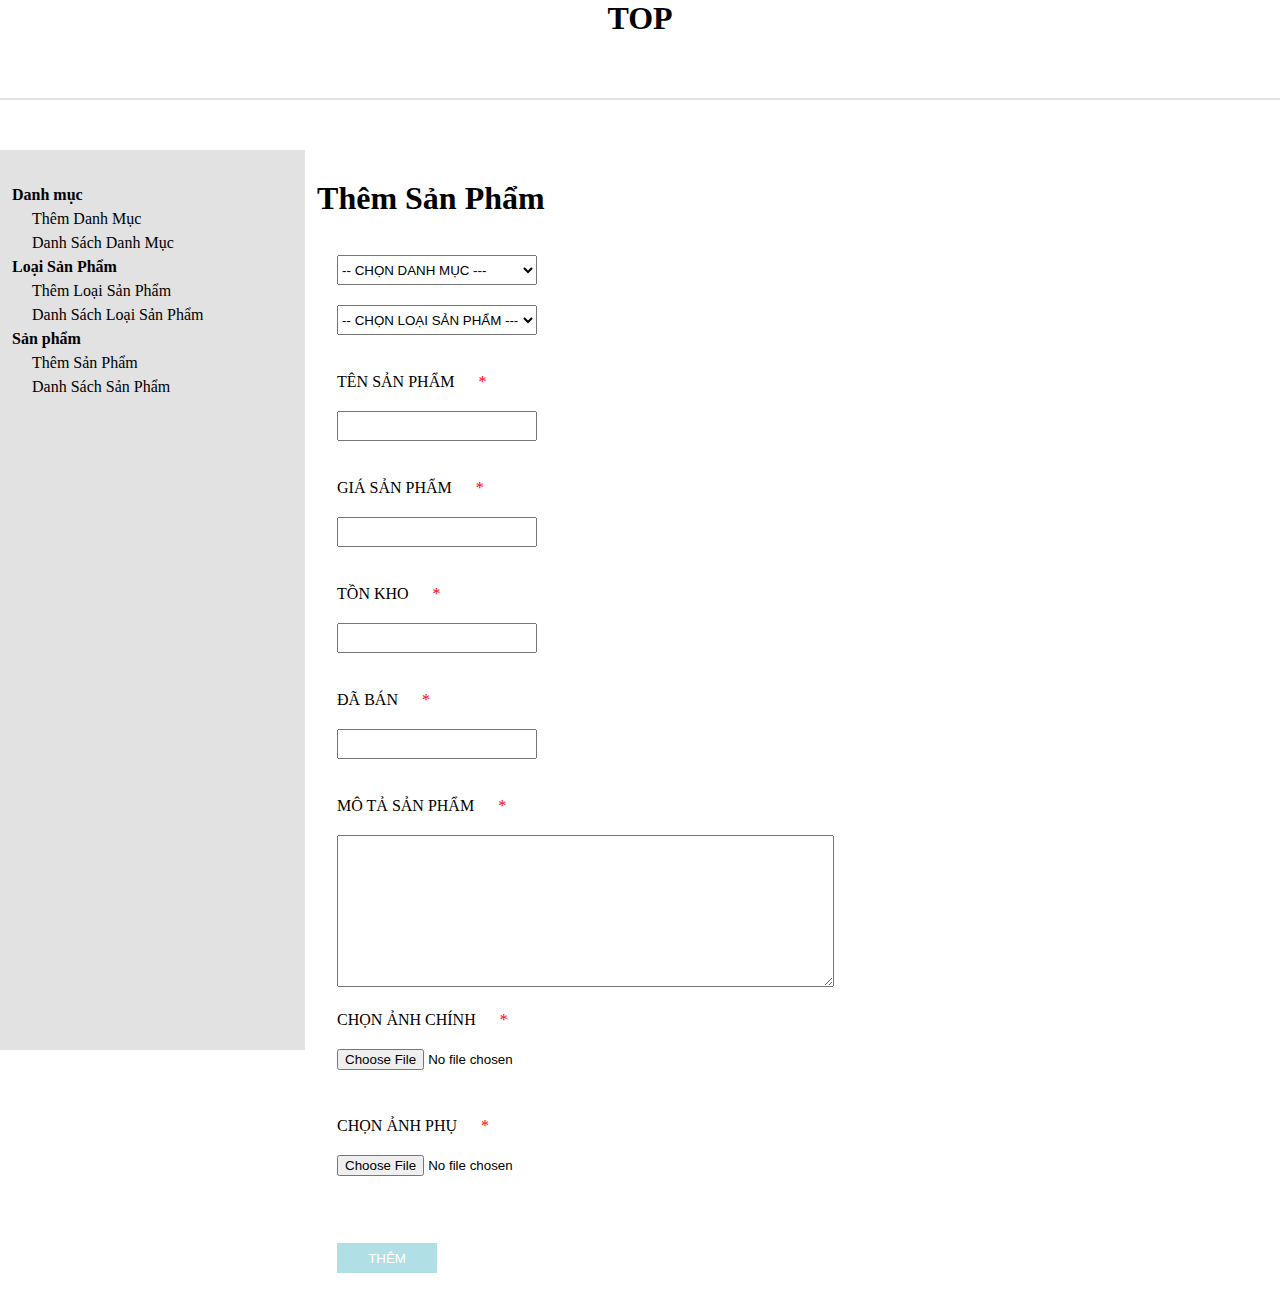
<file: productadd.html>
<!DOCTYPE html>
<html>
<head>
	<meta charset="utf-8">
	<meta name="viewport" content="width=device-width, initial-scale=1">
	<link rel="stylesheet" href="style.css">
	<title>Danh Mục Sản Phẩm</title>
</head>
<body>
	<header>
		<h1>TOP</h1>
	</header>
	<section class="admin-content">
		<div class="admin-content-left">
			<ul>
				<li><a href="#">Danh mục</a>
					<ul>
					<li><a href="">Thêm Danh Mục</a></li>
					<li><a href="">Danh Sách Danh Mục</a></li>
				</ul>
				</li>

				<li><a href="#">Loại Sản Phẩm</a>
					<ul>
					<li><a href="">Thêm Loại Sản Phẩm</a></li>
					<li><a href="">Danh Sách Loại Sản Phẩm</a></li>
				</ul>
				</li>

				<li><a href="#">Sản phẩm</a>
					<ul>
					<li><a href="">Thêm Sản Phẩm</a></li>
					<li><a href="">Danh Sách Sản Phẩm</a></li>
				</ul>
				</li>
			</ul>
		</div>
		<style>
		select{
		width: 200px;
		height: 30px;
		margin: 20px;
		}
		input{
		width: 200px;
		height: 30px;
		margin: 20px;	
		}
		textarea{
		margin: 20px;
		}
		</style>
		<div class="admin-content-right">
			<div class="admin-content-right-product_add">
				<h1>Thêm Sản Phẩm</h1>
				<form action="" method="post"><br>
					<select name="" id="">
						<option value="#">-- CHỌN DANH MỤC ---</option>
					</select>
					<select name="" id="">
						<option value="#">-- CHỌN LOẠI SẢN PHẨM ---</option>
					</select><br>
					<label for=""> <span style="margin: 20px;">TÊN SẢN PHẨM </span> <span style="color: red;">*</span></label><br>
					<input type="text"><br>
					<label for=""> <span style="margin: 20px;">GIÁ SẢN PHẨM </span> <span style="color: red;">*</span></label><br>
					<input type="text"><br>
					<label for=""> <span style="margin: 20px;">TỒN KHO </span> <span style="color: red;">*</span></label><br>
					<input type="text"><br>
					<label for=""> <span style="margin: 20px;">ĐÃ BÁN </span> <span style="color: red;">*</span></label><br>
					<input type="text"><br>
					<label for=""> <span style="margin: 20px;">MÔ TẢ SẢN PHẨM </span> <span style="color: red;">*</span></label><br>
					<textarea name="" id="" cols="60" rows="10" ></textarea><br>
					<label for=""> <span style="margin: 20px;">CHỌN ẢNH CHÍNH </span> <span style="color: red;">*</span></label><br>
					<input type="file"><br>
					<label for=""> <span style="margin: 20px;">CHỌN ẢNH PHỤ</span> <span style="color: red;">*</span></label><br>
					<input type="file"><br>
					<button type="submit" style="
					height: 30px;
					width: 100px;
					margin: 20px;
					cursor: pointer;
					background-color: powderblue;
					border: gray;
					transition: all 0.3s ease;
					">THÊM</button>
				</form>
			</div>
		</div>
	</section>
</body>
</html>
</file>
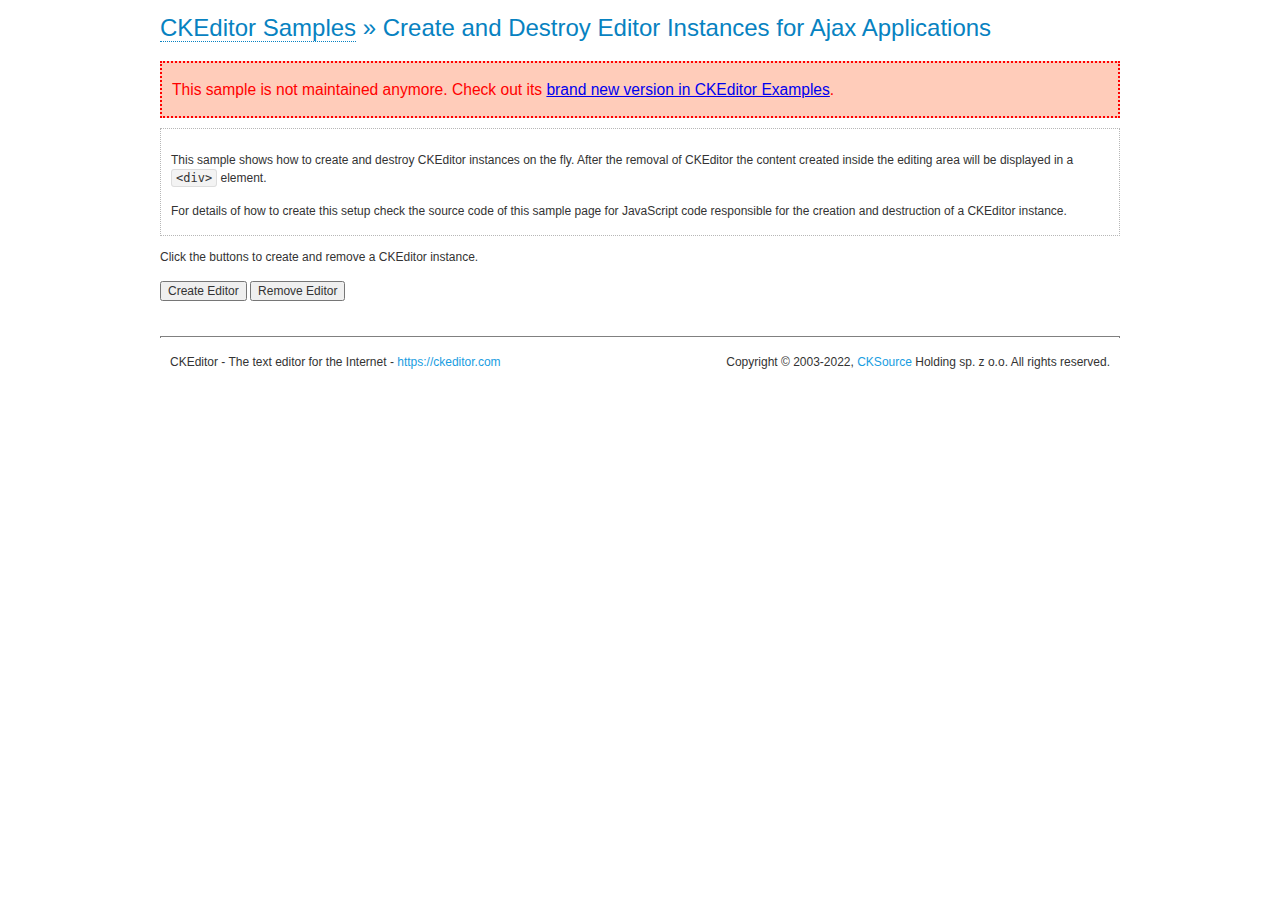
<file: ckeditor/samples/old/ajax.html>
<!DOCTYPE html>
<!--
Copyright (c) 2003-2022, CKSource Holding sp. z o.o. All rights reserved.
For licensing, see LICENSE.md or https://ckeditor.com/legal/ckeditor-oss-license
-->
<html lang="en">
<head>
	<meta charset="utf-8">
	<title>Ajax &mdash; CKEditor Sample</title>
	<script src="../../ckeditor.js"></script>
	<link rel="stylesheet" href="sample.css">
	<meta name="description" content="Try the latest sample of CKEditor 4 and learn more about customizing your WYSIWYG editor with endless possibilities.">
	<script>

		var editor, html = '';

		function createEditor() {
			if ( editor )
				return;

			// Create a new editor inside the <div id="editor">, setting its value to html
			var config = {};
			editor = CKEDITOR.appendTo( 'editor', config, html );
		}

		function removeEditor() {
			if ( !editor )
				return;

			// Retrieve the editor contents. In an Ajax application, this data would be
			// sent to the server or used in any other way.
			document.getElementById( 'editorcontents' ).innerHTML = html = editor.getData();
			document.getElementById( 'contents' ).style.display = '';

			// Destroy the editor.
			editor.destroy();
			editor = null;
		}

	</script>
</head>
<body>
	<h1 class="samples">
		<a href="index.html">CKEditor Samples</a> &raquo; Create and Destroy Editor Instances for Ajax Applications
	</h1>
	<div class="warning deprecated">
		This sample is not maintained anymore. Check out its <a href="https://ckeditor.com/docs/ckeditor4/latest/examples/saveajax.html">brand new version in CKEditor Examples</a>.
	</div>
	<div class="description">
		<p>
			This sample shows how to create and destroy CKEditor instances on the fly. After the removal of CKEditor the content created inside the editing
			area will be displayed in a <code>&lt;div&gt;</code> element.
		</p>
		<p>
			For details of how to create this setup check the source code of this sample page
			for JavaScript code responsible for the creation and destruction of a CKEditor instance.
		</p>
	</div>
	<p>Click the buttons to create and remove a CKEditor instance.</p>
	<p>
		<input onclick="createEditor();" type="button" value="Create Editor">
		<input onclick="removeEditor();" type="button" value="Remove Editor">
	</p>
	<!-- This div will hold the editor. -->
	<div id="editor">
	</div>
	<div id="contents" style="display: none">
		<p>
			Edited Contents:
		</p>
		<!-- This div will be used to display the editor contents. -->
		<div id="editorcontents">
		</div>
	</div>
	<div id="footer">
		<hr>
		<p>
			CKEditor - The text editor for the Internet - <a class="samples" href="https://ckeditor.com/">https://ckeditor.com</a>
		</p>
		<p id="copy">
			Copyright &copy; 2003-2022, <a class="samples" href="https://cksource.com/">CKSource</a> Holding sp. z o.o. All rights reserved.
		</p>
	</div>
</body>
</html>
</file>
<file: ckeditor/samples/css/samples.css>
/**
 * @license Copyright (c) 2003-2022, CKSource Holding sp. z o.o. All rights reserved.
 * For licensing, see LICENSE.md or https://ckeditor.com/legal/ckeditor-oss-license
 */
@media (max-width: 900px) {
  .global-is-mobile-hidden {
    display: none !important;
  }
}
article,
aside,
details,
figcaption,
figure,
footer,
header,
hgroup,
main,
menu,
nav,
section {
  display: block;
}
body,
html {
  margin: 0;
  padding: 0;
  font: 16px / 1.8 Arial, 'Helvetica Neue', Helvetica, sans-serif;
  font-weight: 300;
  color: #575757;
}
.grid-width-10 {
  width: 10%;
}
.grid-width-20 {
  width: 20%;
}
.grid-width-30 {
  width: 30%;
}
.grid-width-40 {
  width: 40%;
}
.grid-width-50 {
  width: 50%;
}
.grid-width-60 {
  width: 60%;
}
.grid-width-70 {
  width: 70%;
}
.grid-width-80 {
  width: 80%;
}
.grid-width-90 {
  width: 90%;
}
.grid-width-100 {
  width: 100%;
}
@media (max-width: 900px) {
  .grid-width-10,
  .grid-width-20,
  .grid-width-30,
  .grid-width-40,
  .grid-width-50,
  .grid-width-60,
  .grid-width-70,
  .grid-width-80,
  .grid-width-90,
  .grid-width-100 {
    width: 100%;
  }
}
*[class*="grid-width"] {
  -webkit-box-sizing: border-box;
  -moz-box-sizing: border-box;
  box-sizing: border-box;
  padding-left: 4%;
  padding-right: 4%;
  float: left;
}
*[class*="grid-width"]:after,
.grid-container:after,
*[class*="grid-width"]:before,
.grid-container:before {
  content: '';
  display: block;
  overflow: hidden;
  visibility: hidden;
  font-size: 0;
  line-height: 0;
  width: 0;
  height: 0;
}
*[class*="grid-width"]:after,
.grid-container:after {
  clear: both;
}
.grid-container {
  -webkit-box-sizing: border-box;
  -moz-box-sizing: border-box;
  box-sizing: border-box;
  margin-left: auto;
  margin-right: auto;
}
.grid-container-nested *[class*="grid-width"]:first-child {
  padding-left: 0;
}
.grid-container-nested *[class*="grid-width"]:last-child {
  padding-right: 0;
}
@media (max-width: 900px) {
  .grid-container-nested *[class*="grid-width"]:first-child {
    padding-left: 4%;
  }
  .grid-container-nested *[class*="grid-width"]:last-child {
    padding-right: 4%;
  }
}
.header-a {
  min-height: 140px;
  overflow: hidden;
}
.header-a .header-a-logo {
  margin: 40px 0 0;
}
@media (max-width: 900px) {
  .header-a .header-a-logo {
    text-align: center;
  }
}
.header-a .header-a-logo img {
  border: transparent;
}
.navigation-a {
  height: 30px;
  background: #3D3D3D;
  position: absolute;
  left: 0;
  right: 0;
  top: 0;
  padding: 0;
  overflow: hidden;
}
@media (max-width: 900px) {
  .navigation-a {
    text-align: center;
  }
}
.navigation-a ul {
  list-style: none;
  margin: 0;
  overflow: hidden;
}
.navigation-a ul li,
.navigation-a ul li a {
  display: inline-block;
}
@media (max-width: 900px) {
  .navigation-a ul {
    width: auto;
    text-overflow: ellipsis;
    white-space: nowrap;
    display: inline-block;
    float: none;
  }
  .navigation-a ul:before,
  .navigation-a ul:after {
    display: none;
  }
}
.navigation-a ul.navigation-a-left {
  text-align: left;
}
@media (max-width: 900px) {
  .navigation-a ul.navigation-a-left {
    padding-right: 0;
  }
}
.navigation-a ul.navigation-a-right {
  text-align: right;
}
@media (max-width: 900px) {
  .navigation-a ul.navigation-a-right {
    padding-left: 23px;
  }
}
.navigation-a ul li + li {
  margin-left: 23px;
}
.navigation-a ul li a {
  font-size: 10px;
  font-size: 0.625rem;
  line-height: 18px;
  line-height: 1.13rem;
  line-height: 30px;
  float: left;
  color: #ddd;
  font-weight: bold;
  text-decoration: none;
  text-transform: uppercase;
}
.navigation-a ul li a:hover {
  cursor: pointer;
  color: #fff;
}
.icon-navigation-a-github:before,
.icon-navigation-a-github:after {
  background-image: url("[data-uri]");
}
.navigation-b {
  text-align: right;
  margin: 52px 0 0;
  overflow: visible;
}
@media (max-width: 900px) {
  .navigation-b {
    text-align: center;
    margin-top: 20px;
    padding: 0;
  }
}
.navigation-b ul {
  padding: 0;
  list-style: none;
  margin: 0;
  overflow: visible;
}
.navigation-b ul li,
.navigation-b ul li a {
  display: inline-block;
}
@media (max-width: 900px) {
  .navigation-b ul {
    display: table;
    width: 100%;
    padding-bottom: 1.5em;
  }
}
@media (max-width: 900px) {
  .navigation-b ul li {
    display: table-row;
  }
}
.navigation-b ul li + li {
  margin-left: 20px;
}
@media (max-width: 900px) {
  .navigation-b ul li + li {
    margin-left: 0;
  }
}
.navigation-b ul li a {
  -webkit-box-sizing: border-box;
  -moz-box-sizing: border-box;
  box-sizing: border-box;
  text-transform: uppercase;
  text-decoration: none;
  outline: none;
}
@media (max-width: 900px) {
  .navigation-b ul li a {
    width: 100%;
    -webkit-border-radius: 0;
    -webkit-background-clip: padding-box;
    -moz-border-radius: 0;
    -moz-background-clip: padding;
    border-radius: 0;
    background-clip: padding-box;
  }
}
.footer-a {
  font-size: 13px;
  font-size: 0.8125rem;
  line-height: 23.4px;
  line-height: 1.46rem;
  padding-top: 2.25em;
  padding-bottom: 2.25em;
  overflow: hidden;
  color: #8a8a8a;
}
.footer-a a {
  color: #0287D0;
  text-decoration: none;
  border-bottom: 1px dotted #0287D0;
}
.footer-a a:hover {
  color: #0277b7;
}
.footer-a p {
  margin: 0;
  display: inline-block;
  text-align: center;
}
.content {
  font-size: 14px;
  font-size: 0.875rem;
  line-height: 25.2px;
  line-height: 1.57rem;
  overflow: hidden;
  padding-top: 1.5em;
  padding-bottom: 1.5em;
}
.content p {
  margin: 0.75em 0;
}
.content ul,
.content ol,
.content pre,
.content blockquote,
.content textarea:not([class^="cke"]),
.content .cke {
  margin: 1.875em 0;
}
.content code,
.content kbd {
  -webkit-border-radius: 3px;
  -webkit-background-clip: padding-box;
  -moz-border-radius: 3px;
  -moz-background-clip: padding;
  border-radius: 3px;
  background-clip: padding-box;
  padding: 3px 4px;
}
.content pre,
.content code,
.content kbd,
.content blockquote {
  background: #f5f5f5;
}
.content blockquote,
.content pre {
  background: none;
  border-left: 4px solid #0287D0;
  padding: 1.5em 2.25em;
}
.content p a,
.content ul a,
.content ol a,
.content blockquote a,
.content h1 a,
.content h2 a,
.content h3 a,
.content h4 a,
.content h5 a {
  color: #0287D0;
  text-decoration: none;
  border-bottom: 1px dotted #0287D0;
}
.content p a:hover,
.content ul a:hover,
.content ol a:hover,
.content blockquote a:hover,
.content h1 a:hover,
.content h2 a:hover,
.content h3 a:hover,
.content h4 a:hover,
.content h5 a:hover {
  color: #0277b7;
}
.content h1,
.content h2,
.content h3,
.content h4,
.content h5 {
  color: #000;
  font-weight: 100;
}
.content h1 code,
.content h2 code,
.content h3 code,
.content h4 code,
.content h5 code,
.content h1 kbd,
.content h2 kbd,
.content h3 kbd,
.content h4 kbd,
.content h5 kbd {
  font-size: inherit;
}
.content h1 a.content-heading-anchor,
.content h2 a.content-heading-anchor,
.content h3 a.content-heading-anchor,
.content h4 a.content-heading-anchor,
.content h5 a.content-heading-anchor {
  font-weight: 100;
  vertical-align: middle;
  opacity: 0;
  border: 0;
}
.content h1:hover a.content-heading-anchor,
.content h2:hover a.content-heading-anchor,
.content h3:hover a.content-heading-anchor,
.content h4:hover a.content-heading-anchor,
.content h5:hover a.content-heading-anchor {
  opacity: 1;
}
.content h1:target a,
.content h2:target a,
.content h3:target a,
.content h4:target a,
.content h5:target a {
  -webkit-animation: targetLinkOpacity 0.5s linear alternate;
  -moz-animation: targetLinkOpacity 0.5s linear alternate;
  -o-animation: targetLinkOpacity 0.5s linear alternate;
  animation: targetLinkOpacity 0.5s linear alternate;
  opacity: 1;
}
.content input,
.content select,
.content textarea:not([class^="cke"]) {
  -webkit-border-radius: 3px;
  -webkit-background-clip: padding-box;
  -moz-border-radius: 3px;
  -moz-background-clip: padding;
  border-radius: 3px;
  background-clip: padding-box;
  -webkit-box-shadow: inset 0 1px 1px rgba(0, 0, 0, 0.08);
  -moz-box-shadow: inset 0 1px 1px rgba(0, 0, 0, 0.08);
  box-shadow: inset 0 1px 1px rgba(0, 0, 0, 0.08);
  font: inherit;
  color: inherit;
  border: 1px solid #D9D9D9;
  padding: .2em .5em;
}
.content input:focus,
.content select:focus,
.content textarea:not([class^="cke"]):focus {
  border-color: #66afe9;
  outline: 0;
  -webkit-box-shadow: inset 0 1px 1px rgba(0, 0, 0, 0.08), 0 0 8px #93c6ef;
  -moz-box-shadow: inset 0 1px 1px rgba(0, 0, 0, 0.08), 0 0 8px #93c6ef;
  box-shadow: inset 0 1px 1px rgba(0, 0, 0, 0.08), 0 0 8px #93c6ef;
}
.content abbr {
  border-bottom: 1px dotted #666;
  cursor: pointer;
}
.content blockquote {
  font-style: italic;
  font-family: Georgia, Times, "Times New Roman", serif;
  font-size: 16px;
  font-size: 1rem;
  line-height: 28.8px;
  line-height: 1.8rem;
}
.content em {
  font-style: italic;
}
.content h1 {
  font-size: 36px;
  font-size: 2.25rem;
  line-height: 64.8px;
  line-height: 4.05rem;
  margin: 1.125em 0 0;
}
.content h2 {
  font-size: 27.2px;
  font-size: 1.7rem;
  line-height: 48.96px;
  line-height: 3.06rem;
  margin: 0.9em 0 0;
}
.content h3 {
  font-size: 24px;
  font-size: 1.5rem;
  line-height: 43.2px;
  line-height: 2.7rem;
  font-weight: 500;
  margin: 0.75em 0 0;
}
.content h4 {
  font-size: 19.2px;
  font-size: 1.2rem;
  line-height: 34.56px;
  line-height: 2.16rem;
  font-weight: 500;
  margin: 0.75em 0 0;
}
.content h5 {
  font-size: 17.6px;
  font-size: 1.1rem;
  line-height: 31.68px;
  line-height: 1.98rem;
  font-weight: 500;
  margin: 0.75em 0 0;
}
.content hr {
  border: 0;
  border-top: 4px solid #D9D9D9;
  margin: 1.5em 0;
}
.content input[type="text"] {
  height: 1.8em;
  line-height: 1.8em;
}
.content input[type="button"] {
  -webkit-appearance: button;
  -moz-appearance: button;
  appearance: button;
}
.content kbd {
  font-size: 12px;
  font-size: 0.75rem;
  line-height: 21.6px;
  line-height: 1.35rem;
  font-family: Arial, 'Helvetica Neue', Helvetica, sans-serif;
  padding: 2px 6px;
  -webkit-box-shadow: 0 0 4px #fff inset, 0 2px 0 #D9D9D9;
  -moz-box-shadow: 0 0 4px #fff inset, 0 2px 0 #D9D9D9;
  box-shadow: 0 0 4px #fff inset, 0 2px 0 #D9D9D9;
}
.content p img {
  vertical-align: middle;
}
.content p pre {
  padding: 1.5em;
}
.content pre {
  padding: 0;
  border: 0;
  tab-size: 4;
  -o-tab-size: 4;
  -moz-tab-size: 4;
}
.content pre,
.content code {
  font-size: 11.89px;
  font-size: 0.743rem;
  line-height: 21.4px;
  line-height: 1.34rem;
  font-family: Consolas, Menlo, Monaco, Lucida Console, Liberation Mono, DejaVu Sans Mono, Bitstream Vera Sans Mono, Courier New, monospace, serif;
}
.content pre a,
.content code a {
  border: 0;
}
.content pre code {
  padding: 0.75em;
  display: block;
}
.content strong {
  color: #000;
}
.content ul ul,
.content ol ul,
.content ul ol,
.content ol ol {
  margin: 0.75em 0;
}
.content ul li,
.content ol li {
  font-size: 14px;
  font-size: 0.875rem;
  line-height: 30.24px;
  line-height: 1.89rem;
}
.content textarea:not([class^="cke"]) {
  width: 100%;
}
.content div.todo {
  border: 2px dotted #444;
  padding: 10px;
  margin: 60px 0 10px 0;
  /* Remove me some day */
}
.content div.todo:before {
  content: "TODO";
  font-weight: bold;
}
body a.button-a,
body button.button-a,
body input.button-a {
  -webkit-border-radius: 3px;
  -webkit-background-clip: padding-box;
  -moz-border-radius: 3px;
  -moz-background-clip: padding;
  border-radius: 3px;
  background-clip: padding-box;
  font-size: 14px;
  font-size: 0.875rem;
  line-height: 25.2px;
  line-height: 1.57rem;
  height: 36px;
  line-height: 36px;
  padding: 0 1.1em;
  font-weight: 700;
  color: #3e3e3e;
  white-space: nowrap;
  text-decoration: none;
  display: inline-block;
  cursor: pointer;
  border: 0;
  vertical-align: middle;
  margin: 1px 0;
  background: transparent;
}
body a.button-a.icon-pos-left,
body button.button-a.icon-pos-left,
body input.button-a.icon-pos-left {
  padding-left: .8em;
}
body a.button-a.icon-pos-right,
body button.button-a.icon-pos-right,
body input.button-a.icon-pos-right {
  padding-right: .8em;
}
body a.button-a.button-a-no-text,
body button.button-a.button-a-no-text,
body input.button-a.button-a-no-text {
  -webkit-border-radius: 100px;
  -webkit-background-clip: padding-box;
  -moz-border-radius: 100px;
  -moz-background-clip: padding;
  border-radius: 100px;
  background-clip: padding-box;
  width: 36px;
  padding: 0;
  text-indent: -999px;
  overflow: hidden;
  position: relative;
  text-align: center;
}
body a.button-a.button-a-no-text:before,
body button.button-a.button-a-no-text:before,
body input.button-a.button-a-no-text:before {
  position: absolute;
  left: 50%;
  top: 50%;
  margin: -9px 0 0 -9px;
}
@media (max-width: 900px) {
  body a.button-a.button-a-mobile-collapsed,
  body button.button-a.button-a-mobile-collapsed,
  body input.button-a.button-a-mobile-collapsed {
    -webkit-border-radius: 100px;
    -webkit-background-clip: padding-box;
    -moz-border-radius: 100px;
    -moz-background-clip: padding;
    border-radius: 100px;
    background-clip: padding-box;
    width: 36px;
    padding: 0;
    text-indent: -999px;
    overflow: hidden;
    position: relative;
    text-align: center;
  }
  body a.button-a.button-a-mobile-collapsed:before,
  body button.button-a.button-a-mobile-collapsed:before,
  body input.button-a.button-a-mobile-collapsed:before {
    position: absolute;
    left: 50%;
    top: 50%;
    margin: -9px 0 0 -9px;
  }
  body a.button-a.button-a-mobile-collapsed:before,
  body button.button-a.button-a-mobile-collapsed:before,
  body input.button-a.button-a-mobile-collapsed:before {
    position: absolute;
    left: 50%;
    top: 50%;
    margin: -9px 0 0 -9px;
  }
}
body a.button-a:active,
body button.button-a:active,
body input.button-a:active,
body a.button-a:hover,
body button.button-a:hover,
body input.button-a:hover {
  color: #fff;
  background: #0277b7;
}
body a.button-a:focus,
body button.button-a:focus,
body input.button-a:focus {
  border-color: #66afe9;
  outline: 0;
  -webkit-box-shadow: inset 0 1px 1px rgba(0, 0, 0, 0.075), 0 0 8px #93c6ef;
  -moz-box-shadow: inset 0 1px 1px rgba(0, 0, 0, 0.075), 0 0 8px #93c6ef;
  box-shadow: inset 0 1px 1px rgba(0, 0, 0, 0.075), 0 0 8px #93c6ef;
}
body a.button-a-soft,
body button.button-a-soft,
body input.button-a-soft {
  background: #e7e7e7;
}
body a.button-a-soft:active,
body button.button-a-soft:active,
body input.button-a-soft:active,
body a.button-a-soft:hover,
body button.button-a-soft:hover,
body input.button-a-soft:hover {
  color: #3e3e3e;
  background: #cecece;
}
body a.button-a-background,
body button.button-a-background,
body input.button-a-background,
body a.navigation-b ul li a:hover,
body button.navigation-b ul li a:hover,
body input.navigation-b ul li a:hover {
  color: #fff;
  background: #0287D0;
}
body a.button-a-background:active,
body button.button-a-background:active,
body input.button-a-background:active,
body a.button-a-background:hover,
body button.button-a-background:hover,
body input.button-a-background:hover,
body a.navigation-b ul li a:hover:active,
body button.navigation-b ul li a:hover:active,
body input.navigation-b ul li a:hover:active,
body a.navigation-b ul li a:hover:hover,
body button.navigation-b ul li a:hover:hover,
body input.navigation-b ul li a:hover:hover {
  color: #fff;
  background: #0277b7;
}
.balloon-a {
  font-size: 12px;
  font-size: 0.75rem;
  line-height: 21.6px;
  line-height: 1.35rem;
  -webkit-border-radius: 3px;
  -webkit-background-clip: padding-box;
  -moz-border-radius: 3px;
  -moz-background-clip: padding;
  border-radius: 3px;
  background-clip: padding-box;
  border-bottom: 3px solid #d4d4d4;
  background: #ebebeb;
  display: inline-block;
  white-space: nowrap;
  padding: .4em 1.2em .2em;
  font-weight: 700;
  position: relative;
  z-index: 1000;
  text-transform: none;
  color: #575757;
}
.balloon-a:hover {
  color: #575757;
}
.balloon-a:before {
  content: '';
  width: 0;
  height: 0;
  border-style: solid;
  position: absolute;
}
.balloon-a-ne:before,
.balloon-a-nw:before {
  top: -13px;
  border-width: 0 9px 15.6px 9px;
  border-color: transparent transparent #ebebeb transparent;
}
.balloon-a-se:before,
.balloon-a-sw:before {
  bottom: -13px;
  border-width: 15.6px 9px 0 9px;
  border-color: #ebebeb transparent transparent transparent;
}
.balloon-a-nw:before,
.balloon-a-sw:before {
  left: 20px;
}
.balloon-a-ne:before,
.balloon-a-se:before {
  right: 20px;
}
.icon-pos-left:before,
.icon-pos-right:after {
  content: '';
  display: inline-block;
  width: 18px;
  height: 18px;
  vertical-align: middle;
  background-repeat: no-repeat;
}
.icon-pos-left:before {
  margin-right: 10px;
}
.icon-pos-right:after {
  margin-left: 10px;
}
.icon-download:before,
.icon-download:after {
  background-image: url("[data-uri]");
}
.icon-question-mark:before,
.icon-question-mark:after {
  background-image: url("[data-uri]");
}
.icon-close:before,
.icon-close:after {
  background-image: url("[data-uri]");
}
.ie8 .switch > * {
  vertical-align: middle;
}
.ie8 .switch input[type="radio"] {
  margin: 0 0.25em;
  display: inline-block;
}
.ie8 .switch label {
  margin-left: 0 !important;
  margin-right: 0 !important;
}
.ie8 .switch label[data-for="1"] {
  float: left;
}
.ie8 .switch label[data-for="2"] {
  float: right;
}
.ie8 .switch .switch-inner {
  display: none;
}
.switch {
  font-size: 14px;
  font-size: 0.875rem;
  line-height: 25.2px;
  line-height: 1.57rem;
  font-weight: bold;
  background-color: #0287D0;
  overflow: hidden;
  display: inline-block;
  padding: 0.75em 0.25em;
  color: #fff;
  -webkit-border-radius: 3px;
  -webkit-background-clip: padding-box;
  -moz-border-radius: 3px;
  -moz-background-clip: padding;
  border-radius: 3px;
  background-clip: padding-box;
  position: relative;
}
.switch input[type="radio"] {
  display: none;
}
.switch label {
  position: relative;
  z-index: 2;
  float: left;
  cursor: pointer;
  padding: 0 0.75em;
}
.switch label:hover {
  text-decoration: underline;
}
.switch .switch-inner {
  float: left;
  background-color: #FFF;
  height: 1.5em;
  width: 4.125em;
  padding: 2px;
  margin: 0 0.25em;
  -webkit-border-radius: 5.5px;
  -webkit-background-clip: padding-box;
  -moz-border-radius: 5.5px;
  -moz-background-clip: padding;
  border-radius: 5.5px;
  background-clip: padding-box;
}
.switch .switch-inner .handler {
  overflow: hidden;
  position: relative;
  display: block;
  height: 1.5em;
  width: 1.5em;
  background: #027dc1;
  -webkit-border-radius: 4.5px;
  -webkit-background-clip: padding-box;
  -moz-border-radius: 4.5px;
  -moz-background-clip: padding;
  border-radius: 4.5px;
  background-clip: padding-box;
}
.switch .switch-inner .handler:before {
  content: '';
  display: block;
  position: absolute;
  top: 0;
  right: 0;
  bottom: 3px;
  left: 0;
  background-color: #0291df;
  -webkit-border-bottom-left-radius: 4.5px;
  -moz-border-radius-bottomleft: 4.5px;
  border-bottom-left-radius: 4.5px;
  -webkit-border-bottom-right-radius: 4.5px;
  -webkit-background-clip: padding-box;
  -moz-border-radius-bottomright: 4.5px;
  -moz-background-clip: padding;
  border-bottom-right-radius: 4.5px;
  background-clip: padding-box;
}
.switch:hover .switch-inner .handler:before {
  background: #029ef3;
}
.switch input[data-num="2"]:checked ~ .switch-inner > .handler {
  margin-left: auto;
}
.switch input[data-num="2"]:checked ~ label[data-for="1"] {
  padding-right: 5.125em;
  margin-right: -4.375em;
}
.switch input[data-num="1"]:checked ~ label[data-for="2"] {
  padding-left: 5.125em;
  margin-left: -4.375em;
}
.toggler {
  -webkit-user-select: none;
  -moz-user-select: none;
  -ms-user-select: none;
  user-select: none;
}
.toggler label {
  cursor: pointer;
}
.toggler [data-collapse] {
  display: inherit;
}
.toggler [data-expand] {
  display: none;
}
.toggler.collapsed [data-collapse] {
  display: none;
}
.toggler.collapsed [data-expand] {
  display: inherit;
}
.toggler-container {
  overflow: hidden;
}
.toggler-container.collapsed {
  height: 0;
}
.icon-toggler-expanded:before,
.icon-toggler-collapsed:before,
.icon-toggler-expanded:after,
.icon-toggler-collapsed:after {
  background-image: url("[data-uri]");
}
.icon-toggler-expanded.icon-light:before,
.icon-toggler-collapsed.icon-light:before,
.icon-toggler-expanded.icon-light:after,
.icon-toggler-collapsed.icon-light:after {
  background-image: url("[data-uri]");
}
.icon-toggler-expanded:before,
.icon-toggler-expanded:after {
  background-position: top left;
}
.icon-toggler-collapsed:before,
.icon-toggler-collapsed:after {
  background-position: bottom left;
}
.modal {
  padding: 20px;
  border-radius: 3px;
  background-color: white;
  max-width: 700px;
  -webkit-box-sizing: border-box;
  -moz-box-sizing: border-box;
  box-sizing: border-box;
  width: 80% !important;
  top: 50% !important;
  -webkit-transform: translate(-50%, -50%) !important;
  -moz-transform: translate(-50%, -50%) !important;
  -ms-transform: translate(-50%, -50%) !important;
  -o-transform: translate(-50%, -50%) !important;
  transform: translate(-50%, -50%) !important;
}
.modal-close {
  -webkit-border-radius: 100px;
  -webkit-background-clip: padding-box;
  -moz-border-radius: 100px;
  -moz-background-clip: padding;
  border-radius: 100px;
  background-clip: padding-box;
  cursor: pointer;
  height: 18px;
  width: 18px;
  position: absolute;
  top: 10px;
  right: 10px;
  font-size: 17px;
  text-align: center;
  line-height: 19px;
  background: #cccccc;
}
main .grid-container,
header .grid-container,
.navigation-a > div,
footer > div {
  max-width: 968px;
}
.header-a {
  margin-top: 30px;
}
.footer-a {
  border-top: 1px solid #D9D9D9;
}
.adjoined-top {
  background-color: #0287D0;
  color: #fff;
}
.adjoined-top .content h1,
.adjoined-top .content h2,
.adjoined-top .content h3,
.adjoined-top .content h4,
.adjoined-top .content h5 {
  color: #fff;
}
.adjoined-top .content p {
  font-size: 18px;
  font-size: 1.125rem;
  line-height: 32.4px;
  line-height: 2.02rem;
  font-weight: 100;
}
.adjoined-top .content p a {
  text-decoration: none;
  border-bottom: 1px dotted #fff;
  color: inherit;
}
.adjoined-top .content p a:hover {
  color: #e6e6e6;
}
.adjoined-top .content button {
  color: #fff;
}
.adjoined-top .content strong {
  color: #fff;
}
.adjoined-top .content code {
  font-size: inherit;
  color: #0287D0;
}
.adjoined-bottom {
  position: relative;
}
.adjoined-bottom:before {
  z-index: -1;
  content: '';
  background: #0287D0;
  position: absolute;
  top: 0;
  left: 0;
  right: 0;
  height: 50%;
}
main .grid-container,
header .grid-container,
.navigation-a > div,
footer > div {
  max-width: 1052px;
}
main .grid-container.freed-width {
  max-width: none;
}
.switch {
  background: #027dc1;
  float: right;
  overflow: visible;
}
.switch .balloon-a {
  position: absolute;
  top: -40px;
  right: 50%;
  margin-right: -15px;
  background: #FFEFC1;
  border-bottom-color: #DCDCA4;
}
.switch .balloon-a:before {
  border-color: #FFEFC1 transparent transparent transparent;
}
#toolbar .editors-container {
  overflow: hidden;
  height: 0;
  transition: height 200ms;
}
#toolbar .editors-container.active {
  height: auto;
}
#main #editor {
  background: #FFF;
  padding: 2% 4%;
  border: dashed 5px #0287D0;
}
#main .adjoined-top:before {
  height: 335px;
}
#toolbar .adjoined-top:before {
  height: 219px;
}
#toolbar .adjoined-top .grid-container-nested {
  height: 147px;
}
.content .grid-switch-magic {
  margin: 3.5em 0 0;
}
#info-box {
  padding-bottom: 0;
}
#info-box > div {
  width: 100%;
  text-align: right;
}
#info-box > div .toggler {
  padding-right: 0;
}
#info-box > div .toggler:hover {
  background: transparent;
  color: #000;
}
#info-box > div .toggler:hover > label {
  text-decoration: underline;
}
#info-box > div h2 {
  float: left;
  margin-top: 0;
}
#info-box > div#instructions-container {
  text-align: left;
}
#toolbarModifierWrapper {
  overflow: hidden;
  height: 0;
  opacity: 0;
  transition: height 200ms;
}
#toolbarModifierWrapper.active {
  height: auto;
  opacity: 1;
}
header {
  overflow: visible;
}
header div.grid-container {
  overflow: visible;
}
header .navigation-b {
  overflow: visible;
}
header .navigation-b ul {
  overflow: visible;
}
header .navigation-b a {
  position: relative;
}
header .balloon-a {
  position: absolute;
  top: 48px;
  left: 50%;
  margin-left: -35px;
}
@media (max-width: 1140px) {
  header .balloon-a {
    left: auto;
    margin-left: auto;
    right: 50%;
    margin-right: -35px;
  }
  header .balloon-a:before {
    left: auto;
    right: 22px;
  }
}
@media (max-width: 900px) {
  header .balloon-a {
    display: none;
  }
}
header .header-a-logo img {
  width: 160px;
  height: 60px;
}

#toolbar .cke_toolbar {
  pointer-events: none;
  -webkit-user-select: none;
  -moz-user-select: none;
  -ms-user-select: none;
  user-select: none;
  cursor: default;
}
.some-toolbar-active .cke_toolbar {
  zoom: 1;
  filter: alpha(opacity=50);
  -webkit-opacity: 0.5;
  -moz-opacity: 0.5;
  opacity: 0.5;
}
.cke_toolbar.active {
  position: relative;
  zoom: 1;
  filter: alpha(opacity=100);
  -webkit-opacity: 1;
  -moz-opacity: 1;
  opacity: 1;
}
.cke_toolbar.active:after {
  content: '';
  display: block;
  position: absolute;
  top: 0;
  right: 6px;
  bottom: 5px;
  left: 0;
  -webkit-border-radius: 5px;
  -webkit-background-clip: padding-box;
  -moz-border-radius: 5px;
  -moz-background-clip: padding;
  border-radius: 5px;
  background-clip: padding-box;
  -webkit-box-shadow: 0px 0px 15px 3px #fff4b0;
  -moz-box-shadow: 0px 0px 15px 3px #fff4b0;
  box-shadow: 0px 0px 15px 3px #fff4b0;
}
.cke_toolbar.active .cke_toolgroup {
  -webkit-box-shadow: none;
  -moz-box-shadow: none;
  box-shadow: none;
  border-color: #e3c300;
}
.cke_toolbar.active .cke_combo,
.cke_toolbar.active .cke_toolgroup {
  position: relative;
  z-index: 2;
}
.cke_toolbar.active .cke_combo_button {
  -webkit-box-shadow: none;
  -moz-box-shadow: none;
  box-shadow: none;
}
.unselectable {
  -webkit-user-select: none;
  -moz-user-select: none;
  -ms-user-select: none;
  user-select: none;
}
.toolbar {
  padding: 5px 0;
  margin-bottom: 2.4em;
  overflow: hidden;
  background: #fff;
}
.toolbar button.button-a.cke_button {
  cursor: pointer;
  display: inline-block;
  padding: 4px 6px;
  outline: 0;
  border: 1px solid #a6a6a6;
}
.toolbar button.button-a.hidden {
  display: none;
}
.toolbar button.button-a.left {
  float: left;
  margin-right: 8px;
}
.toolbar button.button-a.right {
  float: right;
  margin-left: 8px;
}
.toolbar button.button-a .highlight {
  color: #ffefc1;
}
.configContainer.hidden,
.toolbarModifier.hidden,
.toolbarModifier-hints.hidden {
  display: none;
}
.toolbarModifier :focus,
.toolbar button:focus,
.configContainer textarea.configCode:focus {
  outline: none;
}
div.toolbarModifier {
  padding: 0;
  overflow: hidden;
  width: 100%;
  position: relative;
  display: table;
  border-collapse: collapse;
}
div.toolbarModifier ::-moz-focus-inner {
  border: 0;
}
div.toolbarModifier .empty {
  display: none;
}
div.toolbarModifier.empty-visible .empty {
  display: table-row;
  zoom: 1;
  filter: alpha(opacity=60);
  -webkit-opacity: 0.6;
  -moz-opacity: 0.6;
  opacity: 0.6;
}
div.toolbarModifier .empty > p {
  line-height: 31px;
}
div.toolbarModifier > ul {
  padding: 0;
  margin: 0;
  border-top: 1px solid #ccc;
  width: 100%;
}
div.toolbarModifier > ul[data-type="table-header"] {
  display: table-header-group;
}
div.toolbarModifier > ul[data-type="table-body"] {
  display: table-row-group;
}
div.toolbarModifier > ul p {
  padding: 0;
  margin: 0;
}
div.toolbarModifier > ul > li {
  display: table-row;
}
div.toolbarModifier > ul > li[data-type="header"] {
  font-weight: bold;
  user-select: none;
  cursor: default;
}
div.toolbarModifier > ul > li[data-type="group"],
div.toolbarModifier > ul > li[data-type="separator"] {
  border-bottom: 1px solid #ccc;
}
div.toolbarModifier > ul > li[data-type="subgroup"] {
  border-top: 1px solid #eee;
}
div.toolbarModifier > ul > li[data-type="subgroup"]:first-child {
  border-top: none;
}
div.toolbarModifier > ul > li[data-type="group"].active,
div.toolbarModifier > ul > li[data-type="group"]:hover,
div.toolbarModifier > ul > li[data-type="separator"].active,
div.toolbarModifier > ul > li[data-type="separator"]:hover {
  overflow: hidden;
  z-index: 2;
}
div.toolbarModifier > ul > li[data-type="group"].active,
div.toolbarModifier > ul > li[data-type="separator"].active,
div.toolbarModifier > ul > li[data-type="group"].active:hover,
div.toolbarModifier > ul > li[data-type="separator"].active:hover {
  background: #f0fafb;
}
div.toolbarModifier > ul > li[data-type="group"]:hover,
div.toolbarModifier > ul > li[data-type="separator"]:hover {
  background: #fffbe3;
}
div.toolbarModifier > ul > li[data-type="separator"] {
  background: #f5f5f5;
}
div.toolbarModifier > ul > li[data-type="separator"]:after {
  content: '';
  width: 100%;
}
div.toolbarModifier > ul > li[data-type="separator"] > p {
  padding: 2px 5px;
}
div.toolbarModifier > ul > li > p,
div.toolbarModifier > ul > li > ul {
  display: table-cell;
  vertical-align: middle;
}
div.toolbarModifier > ul > li p {
  padding-left: 5px;
  min-width: 200px;
}
div.toolbarModifier > ul > li p span {
  white-space: nowrap;
  cursor: default;
}
div.toolbarModifier > ul > li p span button {
  font-size: 12.666px;
  margin-right: 5px;
  cursor: pointer;
  background: #fff;
  -webkit-border-radius: 5px;
  -webkit-background-clip: padding-box;
  -moz-border-radius: 5px;
  -moz-background-clip: padding;
  border-radius: 5px;
  background-clip: padding-box;
  border: 1px solid #bbb;
  padding: 0 7px;
  line-height: 12px;
  height: 20px;
}
div.toolbarModifier > ul > li p span button:not(.disabled):hover,
div.toolbarModifier > ul > li p span button:not(.disabled):focus {
  color: #fff;
  background-color: #454545;
  border-color: transparent;
}
div.toolbarModifier > ul > li p span button.move.disabled {
  cursor: default;
  zoom: 1;
  filter: alpha(opacity=20);
  -webkit-opacity: 0.2;
  -moz-opacity: 0.2;
  opacity: 0.2;
}
div.toolbarModifier > ul > li ul {
  border-collapse: collapse;
  padding: 0;
  width: 100%;
}
div.toolbarModifier > ul > li ul li {
  display: table-row;
  list-style-type: none;
  line-height: 1;
}
div.toolbarModifier > ul > li ul li[data-type="subgroup"] {
  border-top: 1px solid #ddd;
}
div.toolbarModifier > ul > li ul li[data-type="subgroup"]:first-child {
  border-top: 0;
}
div.toolbarModifier > ul > li ul li[data-type="subgroup"] [data-type="button"] {
  -webkit-border-radius: 3px;
  -webkit-background-clip: padding-box;
  -moz-border-radius: 3px;
  -moz-background-clip: padding;
  border-radius: 3px;
  background-clip: padding-box;
  padding: 0 2px;
}
div.toolbarModifier > ul > li ul li[data-type="subgroup"] [data-type="button"]:focus {
  background: rgba(0, 0, 0, 0.04);
}
div.toolbarModifier > ul > li ul li[data-type="subgroup"] [data-type="button"] input {
  vertical-align: middle;
}
div.toolbarModifier > ul > li ul li > p,
div.toolbarModifier > ul > li ul li > ul {
  display: table-cell;
  vertical-align: middle;
}
div.toolbarModifier > ul > li ul li ul {
  padding: 0;
}
div.toolbarModifier > ul > li ul li ul li {
  padding: 0;
  display: inline-block;
  cursor: pointer;
  margin: 2px 5px 2px 0;
}
div.toolbarModifier > ul > li ul li ul li .cke_combo_text {
  cursor: pointer;
  white-space: nowrap;
}
div.toolbarModifier > ul > li ul li ul li .cke_toolgroup,
div.toolbarModifier > ul > li ul li ul li .cke_combo_button {
  cursor: pointer;
  margin: 0;
  vertical-align: middle;
  border: 1px solid #ddd;
  font-size: 11.41px;
  font-size: 0.713rem;
  line-height: 20.54px;
  line-height: 1.28rem;
}
div.toolbarModifier > .codemirror-wrapper {
  overflow-y: auto;
}
div.toolbarModifier-hints {
  float: right;
  width: 350px;
  min-width: 150px;
  overflow-y: auto;
  margin-left: 1.5em;
}
div.toolbarModifier-hints h3 {
  font-size: 18.08px;
  font-size: 1.13rem;
  line-height: 32.54px;
  line-height: 2.03rem;
  padding: 0.36em 1.5em;
  background: #f5f5f5;
  border-bottom: 1px solid #ddd;
  margin-top: 0;
  margin-bottom: 1.2em;
}
div.toolbarModifier-hints dl {
  margin-bottom: 1.2em;
  overflow: hidden;
}
div.toolbarModifier-hints dl .list-header {
  font-weight: bold;
  border: 0;
  padding-bottom: 0.6em;
}
div.toolbarModifier-hints dl > p {
  text-align: center;
}
div.toolbarModifier-hints dl dt {
  float: left;
  width: 9em;
  clear: both;
  text-align: right;
  border-top: 1px solid #ddd;
  padding-left: 1.5em;
  padding-right: .1em;
  -webkit-box-sizing: border-box;
  -moz-box-sizing: border-box;
  box-sizing: border-box;
}
div.toolbarModifier-hints dl dt code {
  background: none;
  border: none;
  vertical-align: middle;
}
div.toolbarModifier-hints dl dd {
  margin-left: 10em;
  clear: right;
  padding-right: 1.5em;
}
div.toolbarModifier-hints dl dd code {
  line-height: 2.2em;
}
div.toolbarModifier-hints dl dd:after {
  content: '\00a0';
  display: block;
  clear: left;
  float: right;
  height: 0;
  width: 0;
}
.toolbarModifier-hints,
.configContainer textarea.configCode,
.CodeMirror {
  -webkit-border-radius: 3px;
  -webkit-background-clip: padding-box;
  -moz-border-radius: 3px;
  -moz-background-clip: padding;
  border-radius: 3px;
  background-clip: padding-box;
  border: 1px solid #ccc;
  font-size: 13.01px;
  font-size: 0.813rem;
  line-height: 23.42px;
  line-height: 1.46rem;
}
.configContainer textarea.configCode,
.CodeMirror pre,
.CodeMirror-linenumber {
  font-size: 13.01px;
  font-size: 0.813rem;
  line-height: 23.42px;
  line-height: 1.46rem;
  font-family: Consolas, Menlo, Monaco, Lucida Console, Liberation Mono, DejaVu Sans Mono, Bitstream Vera Sans Mono, Courier New, monospace, serif;
}
.CodeMirror pre {
  border: none;
  padding: 0;
  margin: 0;
}
.configContainer textarea.configCode {
  -webkit-box-sizing: border-box;
  -moz-box-sizing: border-box;
  box-sizing: border-box;
  color: #575757;
  padding: 10px;
  width: 100%;
  min-height: 500px;
  margin: 0;
  resize: none;
  outline: none;
  -moz-tab-size: 4;
  tab-size: 4;
  white-space: pre;
  word-wrap: normal;
  overflow: auto;
}
.CodeMirror-hints.toolbar-modifier {
  padding: 0;
  color: #575757;
  font-size: 14px;
  font-size: 0.875rem;
  line-height: 25.2px;
  line-height: 1.57rem;
  font-family: Consolas, Menlo, Monaco, Lucida Console, Liberation Mono, DejaVu Sans Mono, Bitstream Vera Sans Mono, Courier New, monospace, serif;
}
.CodeMirror-hints.toolbar-modifier .CodeMirror-hint-active {
  color: #575757;
  background: #f0fafb;
}
.CodeMirror-hints.toolbar-modifier > li:hover {
  background: #fffbe3;
}
/* Text modifier */
#toolbarModifierWrapper {
  margin-bottom: 1.2em;
}
#toolbarModifierWrapper .invalid .CodeMirror {
  background: #fff8f8;
  border-color: red;
}
#toolbarModifierWrapper .CodeMirror {
  height: auto;
  padding: 0 0.6em;
}
.staticContainer {
  position: fixed;
  top: 0;
  width: 100%;
  z-index: 10;
}
.staticContainer > .grid-container {
  max-width: 1052px;
}
.staticContainer > .grid-container .inner {
  background: #fff;
}
.staticContainer > .grid-container .inner .toolbar {
  margin-bottom: 0;
}
#help {
  position: relative;
  top: -15px;
  left: -5px;
}
#help-content {
  display: none;
}
/*# sourceMappingURL=[data-uri] */
</file>
<file: ckeditor/samples/toolbarconfigurator/lib/codemirror/neo.css>
/* neo theme for codemirror */

/* Color scheme */

.cm-s-neo.CodeMirror {
  background-color:#ffffff;
  color:#2e383c;
  line-height:1.4375;
}
.cm-s-neo .cm-comment {color:#75787b}
.cm-s-neo .cm-keyword, .cm-s-neo .cm-property {color:#1d75b3}
.cm-s-neo .cm-atom,.cm-s-neo .cm-number {color:#75438a}
.cm-s-neo .cm-node,.cm-s-neo .cm-tag {color:#9c3328}
.cm-s-neo .cm-string {color:#b35e14}
.cm-s-neo .cm-variable,.cm-s-neo .cm-qualifier {color:#047d65}


/* Editor styling */

.cm-s-neo pre {
  padding:0;
}

.cm-s-neo .CodeMirror-gutters {
  border:none;
  border-right:10px solid transparent;
  background-color:transparent;
}

.cm-s-neo .CodeMirror-linenumber {
  padding:0;
  color:#e0e2e5;
}

.cm-s-neo .CodeMirror-guttermarker { color: #1d75b3; }
.cm-s-neo .CodeMirror-guttermarker-subtle { color: #e0e2e5; }
</file>
<file: ckeditor/samples/old/sample.css>
/*
Copyright (c) 2003-2022, CKSource Holding sp. z o.o. All rights reserved.
For licensing, see LICENSE.md or https://ckeditor.com/legal/ckeditor-oss-license
*/

html, body, h1, h2, h3, h4, h5, h6, div, span, blockquote, p, address, form, fieldset, img, ul, ol, dl, dt, dd, li, hr, table, td, th, strong, em, sup, sub, dfn, ins, del, q, cite, var, samp, code, kbd, tt, pre
{
	line-height: 1.5;
}

body
{
	padding: 10px 30px;
}

input, textarea, select, option, optgroup, button, td, th
{
	font-size: 100%;
}

pre
{
	-moz-tab-size: 4;
	tab-size: 4;
}

pre, code, kbd, samp, tt
{
	font-family: monospace,monospace;
	font-size: 1em;
}

body {
	width: 960px;
	margin: 0 auto;
}

code
{
	background: #f3f3f3;
	border: 1px solid #ddd;
	padding: 1px 4px;
	border-radius: 3px;
}

abbr
{
	border-bottom: 1px dotted #555;
	cursor: pointer;
}

.new, .beta
{
	text-transform: uppercase;
	font-size: 10px;
	font-weight: bold;
	padding: 1px 4px;
	margin: 0 0 0 5px;
	color: #fff;
	float: right;
	border-radius: 3px;
}

.new
{
	background: #FF7E00;
	border: 1px solid #DA8028;
	text-shadow: 0 1px 0 #C97626;

	box-shadow: 0 2px 3px 0 #FFA54E inset;
}

.beta
{
	background: #18C0DF;
	border: 1px solid #19AAD8;
	text-shadow: 0 1px 0 #048CAD;
	font-style: italic;

	box-shadow: 0 2px 3px 0 #50D4FD inset;
}

h1.samples
{
	color: #0782C1;
	font-size: 200%;
	font-weight: normal;
	margin: 0;
	padding: 0;
}

h1.samples a
{
	color: #0782C1;
	text-decoration: none;
	border-bottom: 1px dotted #0782C1;
}

.samples a:hover
{
	border-bottom: 1px dotted #0782C1;
}

h2.samples
{
	color: #000000;
	font-size: 130%;
	margin: 15px 0 0 0;
	padding: 0;
}

p, blockquote, address, form, pre, dl, h1.samples, h2.samples
{
	margin-bottom: 15px;
}

ul.samples
{
	margin-bottom: 15px;
}

.clear
{
	clear: both;
}

fieldset
{
	margin: 0;
	padding: 10px;
}

body, input, textarea
{
	color: #333333;
	font-family: Arial, Helvetica, sans-serif;
}

body
{
	font-size: 75%;
}

a.samples
{
	color: #189DE1;
	text-decoration: none;
}

form
{
	margin: 0;
	padding: 0;
}

pre.samples
{
	background-color: #F7F7F7;
	border: 1px solid #D7D7D7;
	overflow: auto;
	padding: 0.25em;
	white-space: pre-wrap; /* CSS 2.1 */
	word-wrap: break-word; /* IE7 */
}

#footer
{
	clear: both;
	padding-top: 10px;
}

#footer hr
{
	margin: 10px 0 15px 0;
	height: 1px;
	border: solid 1px gray;
	border-bottom: none;
}

#footer p
{
	margin: 0 10px 10px 10px;
	float: left;
}

#footer #copy
{
	float: right;
}

#outputSample
{
	width: 100%;
	table-layout: fixed;
}

#outputSample thead th
{
	color: #dddddd;
	background-color: #999999;
	padding: 4px;
	white-space: nowrap;
}

#outputSample tbody th
{
	vertical-align: top;
	text-align: left;
}

#outputSample pre
{
	margin: 0;
	padding: 0;
}

.description
{
	border: 1px dotted #B7B7B7;
	margin-bottom: 10px;
	padding: 10px 10px 0;
	overflow: hidden;
}

label
{
	display: block;
	margin-bottom: 6px;
}

/**
 *	CKEditor editables are automatically set with the "cke_editable" class
 *	plus cke_editable_(inline|themed) depending on the editor type.
 */

/* Style a bit the inline editables. */
.cke_editable.cke_editable_inline
{
	cursor: pointer;
}

/* Once an editable element gets focused, the "cke_focus" class is
   added to it, so we can style it differently. */
.cke_editable.cke_editable_inline.cke_focus
{
	box-shadow: inset 0px 0px 20px 3px #ddd, inset 0 0 1px #000;
	outline: none;
	background: #eee;
	cursor: text;
}

/* Avoid pre-formatted overflows inline editable. */
.cke_editable_inline pre
{
	white-space: pre-wrap;
	word-wrap: break-word;
}

/**
 *	Samples index styles.
 */

.twoColumns,
.twoColumnsLeft,
.twoColumnsRight
{
	overflow: hidden;
}

.twoColumnsLeft,
.twoColumnsRight
{
	width: 45%;
}

.twoColumnsLeft
{
	float: left;
}

.twoColumnsRight
{
	float: right;
}

dl.samples
{
	padding: 0 0 0 40px;
}
dl.samples > dt
{
	display: list-item;
	list-style-type: disc;
	list-style-position: outside;
	margin: 0 0 3px;
}
dl.samples > dd
{
	margin: 0 0 3px;
}
.warning
{
	color: #ff0000;
	background-color: #FFCCBA;
	border: 2px dotted #ff0000;
	padding: 15px 10px;
	margin: 10px 0;
}

.warning.deprecated {
	font-size: 1.3em;
}

/* Used on inline samples */

blockquote
{
	font-style: italic;
	font-family: Georgia, Times, "Times New Roman", serif;
	padding: 2px 0;
	border-style: solid;
	border-color: #ccc;
	border-width: 0;
}

.cke_contents_ltr blockquote
{
	padding-left: 20px;
	padding-right: 8px;
	border-left-width: 5px;
}

.cke_contents_rtl blockquote
{
	padding-left: 8px;
	padding-right: 20px;
	border-right-width: 5px;
}

img.right {
	border: 1px solid #ccc;
	float: right;
	margin-left: 15px;
	padding: 5px;
}

img.left {
	border: 1px solid #ccc;
	float: left;
	margin-right: 15px;
	padding: 5px;
}

.marker
{
	background-color: Yellow;
}
</file>
<file: ckeditor/samples/toolbarconfigurator/lib/codemirror/codemirror.css>
/* BASICS */

.CodeMirror {
  /* Set height, width, borders, and global font properties here */
  font-family: monospace;
  height: 300px;
  color: black;
}

/* PADDING */

.CodeMirror-lines {
  padding: 4px 0; /* Vertical padding around content */
}
.CodeMirror pre {
  padding: 0 4px; /* Horizontal padding of content */
}

.CodeMirror-scrollbar-filler, .CodeMirror-gutter-filler {
  background-color: white; /* The little square between H and V scrollbars */
}

/* GUTTER */

.CodeMirror-gutters {
  border-right: 1px solid #ddd;
  background-color: #f7f7f7;
  white-space: nowrap;
}
.CodeMirror-linenumbers {}
.CodeMirror-linenumber {
  padding: 0 3px 0 5px;
  min-width: 20px;
  text-align: right;
  color: #999;
  white-space: nowrap;
}

.CodeMirror-guttermarker { color: black; }
.CodeMirror-guttermarker-subtle { color: #999; }

/* CURSOR */

.CodeMirror div.CodeMirror-cursor {
  border-left: 1px solid black;
}
/* Shown when moving in bi-directional text */
.CodeMirror div.CodeMirror-secondarycursor {
  border-left: 1px solid silver;
}
.CodeMirror.cm-fat-cursor div.CodeMirror-cursor {
  width: auto;
  border: 0;
  background: #7e7;
}
.CodeMirror.cm-fat-cursor div.CodeMirror-cursors {
  z-index: 1;
}

.cm-animate-fat-cursor {
  width: auto;
  border: 0;
  -webkit-animation: blink 1.06s steps(1) infinite;
  -moz-animation: blink 1.06s steps(1) infinite;
  animation: blink 1.06s steps(1) infinite;
}
@-moz-keyframes blink {
  0% { background: #7e7; }
  50% { background: none; }
  100% { background: #7e7; }
}
@-webkit-keyframes blink {
  0% { background: #7e7; }
  50% { background: none; }
  100% { background: #7e7; }
}
@keyframes blink {
  0% { background: #7e7; }
  50% { background: none; }
  100% { background: #7e7; }
}

/* Can style cursor different in overwrite (non-insert) mode */
div.CodeMirror-overwrite div.CodeMirror-cursor {}

.cm-tab { display: inline-block; text-decoration: inherit; }

.CodeMirror-ruler {
  border-left: 1px solid #ccc;
  position: absolute;
}

/* DEFAULT THEME */

.cm-s-default .cm-keyword {color: #708;}
.cm-s-default .cm-atom {color: #219;}
.cm-s-default .cm-number {color: #164;}
.cm-s-default .cm-def {color: #00f;}
.cm-s-default .cm-variable,
.cm-s-default .cm-punctuation,
.cm-s-default .cm-property,
.cm-s-default .cm-operator {}
.cm-s-default .cm-variable-2 {color: #05a;}
.cm-s-default .cm-variable-3 {color: #085;}
.cm-s-default .cm-comment {color: #a50;}
.cm-s-default .cm-string {color: #a11;}
.cm-s-default .cm-string-2 {color: #f50;}
.cm-s-default .cm-meta {color: #555;}
.cm-s-default .cm-qualifier {color: #555;}
.cm-s-default .cm-builtin {color: #30a;}
.cm-s-default .cm-bracket {color: #997;}
.cm-s-default .cm-tag {color: #170;}
.cm-s-default .cm-attribute {color: #00c;}
.cm-s-default .cm-header {color: blue;}
.cm-s-default .cm-quote {color: #090;}
.cm-s-default .cm-hr {color: #999;}
.cm-s-default .cm-link {color: #00c;}

.cm-negative {color: #d44;}
.cm-positive {color: #292;}
.cm-header, .cm-strong {font-weight: bold;}
.cm-em {font-style: italic;}
.cm-link {text-decoration: underline;}
.cm-strikethrough {text-decoration: line-through;}

.cm-s-default .cm-error {color: #f00;}
.cm-invalidchar {color: #f00;}

.CodeMirror-composing { border-bottom: 2px solid; }

/* Default styles for common addons */

div.CodeMirror span.CodeMirror-matchingbracket {color: #0f0;}
div.CodeMirror span.CodeMirror-nonmatchingbracket {color: #f22;}
.CodeMirror-matchingtag { background: rgba(255, 150, 0, .3); }
.CodeMirror-activeline-background {background: #e8f2ff;}

/* STOP */

/* The rest of this file contains styles related to the mechanics of
   the editor. You probably shouldn't touch them. */

.CodeMirror {
  position: relative;
  overflow: hidden;
  background: white;
}

.CodeMirror-scroll {
  overflow: scroll !important; /* Things will break if this is overridden */
  /* 30px is the magic margin used to hide the element's real scrollbars */
  /* See overflow: hidden in .CodeMirror */
  margin-bottom: -30px; margin-right: -30px;
  padding-bottom: 30px;
  height: 100%;
  outline: none; /* Prevent dragging from highlighting the element */
  position: relative;
}
.CodeMirror-sizer {
  position: relative;
  border-right: 30px solid transparent;
}

/* The fake, visible scrollbars. Used to force redraw during scrolling
   before actuall scrolling happens, thus preventing shaking and
   flickering artifacts. */
.CodeMirror-vscrollbar, .CodeMirror-hscrollbar, .CodeMirror-scrollbar-filler, .CodeMirror-gutter-filler {
  position: absolute;
  z-index: 6;
  display: none;
}
.CodeMirror-vscrollbar {
  right: 0; top: 0;
  overflow-x: hidden;
  overflow-y: scroll;
}
.CodeMirror-hscrollbar {
  bottom: 0; left: 0;
  overflow-y: hidden;
  overflow-x: scroll;
}
.CodeMirror-scrollbar-filler {
  right: 0; bottom: 0;
}
.CodeMirror-gutter-filler {
  left: 0; bottom: 0;
}

.CodeMirror-gutters {
  position: absolute; left: 0; top: 0;
  z-index: 3;
}
.CodeMirror-gutter {
  white-space: normal;
  height: 100%;
  display: inline-block;
  margin-bottom: -30px;
  /* Hack to make IE7 behave */
  *zoom:1;
  *display:inline;
}
.CodeMirror-gutter-wrapper {
  position: absolute;
  z-index: 4;
  height: 100%;
}
.CodeMirror-gutter-elt {
  position: absolute;
  cursor: default;
  z-index: 4;
}
.CodeMirror-gutter-wrapper {
  -webkit-user-select: none;
  -moz-user-select: none;
  user-select: none;
}

.CodeMirror-lines {
  cursor: text;
  min-height: 1px; /* prevents collapsing before first draw */
}
.CodeMirror pre {
  /* Reset some styles that the rest of the page might have set */
  -moz-border-radius: 0; -webkit-border-radius: 0; border-radius: 0;
  border-width: 0;
  background: transparent;
  font-family: inherit;
  font-size: inherit;
  margin: 0;
  white-space: pre;
  word-wrap: normal;
  line-height: inherit;
  color: inherit;
  z-index: 2;
  position: relative;
  overflow: visible;
  -webkit-tap-highlight-color: transparent;
}
.CodeMirror-wrap pre {
  word-wrap: break-word;
  white-space: pre-wrap;
  word-break: normal;
}

.CodeMirror-linebackground {
  position: absolute;
  left: 0; right: 0; top: 0; bottom: 0;
  z-index: 0;
}

.CodeMirror-linewidget {
  position: relative;
  z-index: 2;
  overflow: auto;
}

.CodeMirror-widget {}

.CodeMirror-code {
  outline: none;
}

/* Force content-box sizing for the elements where we expect it */
.CodeMirror-scroll,
.CodeMirror-sizer,
.CodeMirror-gutter,
.CodeMirror-gutters,
.CodeMirror-linenumber {
  -moz-box-sizing: content-box;
  box-sizing: content-box;
}

.CodeMirror-measure {
  position: absolute;
  width: 100%;
  height: 0;
  overflow: hidden;
  visibility: hidden;
}
.CodeMirror-measure pre { position: static; }

.CodeMirror div.CodeMirror-cursor {
  position: absolute;
  border-right: none;
  width: 0;
}

div.CodeMirror-cursors {
  visibility: hidden;
  position: relative;
  z-index: 3;
}
.CodeMirror-focused div.CodeMirror-cursors {
  visibility: visible;
}

.CodeMirror-selected { background: #d9d9d9; }
.CodeMirror-focused .CodeMirror-selected { background: #d7d4f0; }
.CodeMirror-crosshair { cursor: crosshair; }
.CodeMirror ::selection { background: #d7d4f0; }
.CodeMirror ::-moz-selection { background: #d7d4f0; }

.cm-searching {
  background: #ffa;
  background: rgba(255, 255, 0, .4);
}

/* IE7 hack to prevent it from returning funny offsetTops on the spans */
.CodeMirror span { *vertical-align: text-bottom; }

/* Used to force a border model for a node */
.cm-force-border { padding-right: .1px; }

@media print {
  /* Hide the cursor when printing */
  .CodeMirror div.CodeMirror-cursors {
    visibility: hidden;
  }
}

/* See issue #2901 */
.cm-tab-wrap-hack:after { content: ''; }

/* Help users use markselection to safely style text background */
span.CodeMirror-selectedtext { background: none; }
</file>
<file: ckeditor/samples/toolbarconfigurator/lib/codemirror/show-hint.css>
.CodeMirror-hints {
  position: absolute;
  z-index: 10;
  overflow: hidden;
  list-style: none;

  margin: 0;
  padding: 2px;

  -webkit-box-shadow: 2px 3px 5px rgba(0,0,0,.2);
  -moz-box-shadow: 2px 3px 5px rgba(0,0,0,.2);
  box-shadow: 2px 3px 5px rgba(0,0,0,.2);
  border-radius: 3px;
  border: 1px solid silver;

  background: white;
  font-size: 90%;
  font-family: monospace;

  max-height: 20em;
  overflow-y: auto;
}

.CodeMirror-hint {
  margin: 0;
  padding: 0 4px;
  border-radius: 2px;
  max-width: 19em;
  overflow: hidden;
  white-space: pre;
  color: black;
  cursor: pointer;
}

li.CodeMirror-hint-active {
  background: #08f;
  color: white;
}
</file>
<file: ckeditor/samples/toolbarconfigurator/css/fontello.css>
@font-face {
  font-family: 'fontello';
  src: url('../font/fontello.eot?89024372');
  src: url('../font/fontello.eot?89024372#iefix') format('embedded-opentype'),
       url('../font/fontello.woff?89024372') format('woff'),
       url('../font/fontello.ttf?89024372') format('truetype'),
       url('../font/fontello.svg?89024372#fontello') format('svg');
  font-weight: normal;
  font-style: normal;
}
/* Chrome hack: SVG is rendered more smooth in Windozze. 100% magic, uncomment if you need it. */
/* Note, that will break hinting! In other OS-es font will be not as sharp as it could be */
/*
@media screen and (-webkit-min-device-pixel-ratio:0) {
  @font-face {
    font-family: 'fontello';
    src: url('../font/fontello.svg?89024372#fontello') format('svg');
  }
}
*/

 [class^="icon-"]:before, [class*=" icon-"]:before {
  font-family: "fontello";
  font-style: normal;
  font-weight: normal;
  speak: none;

  display: inline-block;
  text-decoration: inherit;
  width: 1em;
  margin-right: .2em;
  text-align: center;
  /* opacity: .8; */

  /* For safety - reset parent styles, that can break glyph codes*/
  font-variant: normal;
  text-transform: none;

  /* fix buttons height, for twitter bootstrap */
  line-height: 1em;

  /* Animation center compensation - margins should be symmetric */
  /* remove if not needed */
  margin-left: .2em;

  /* you can be more comfortable with increased icons size */
  /* font-size: 120%; */

  /* Uncomment for 3D effect */
  /* text-shadow: 1px 1px 1px rgba(127, 127, 127, 0.3); */
}

.icon-trash:before { content: '\e802'; } /* '' */
.icon-down-big:before { content: '\e800'; } /* '' */
.icon-up-big:before { content: '\e801'; } /* '' */
</file>
<file: style.css>
*{
	margin: 0;
	padding: 0;
	box-sizing: border-box;
	color: black;
	outline: none;
}
a{
	text-decoration: none;

}
ul{
	list-style: none;
}
header{
	height: 100px;
	width: 100vw;
	border-bottom: 2px solid #dddd;
	text-align: center;
}
.admin-content{
	padding-top: 50px;
	display: flex;
}
.admin-content-left{
	background-color: #dddd;
	width: 25%;
	height: 100vh;
	padding: 30px 0 0 12px;
}
.admin-content-left> ul> li> a {
	font-weight: bold;
}
.admin-content-left ul li{
	margin: 6px 0;
}
.admin-content-left ul ul{
	padding-left: 20px;
}
.admin-content-right{
	width: 80%;
	padding: 30px 0 0 12px;
}
.admin-content-right-cartegory_add input{
	height: 30px;
	width: 200px;
	padding-left: 12px;
	padding-top: 0px;
	text-align: left;
}
.admin-content-right-cartegory_add form{
	padding-top: 20px;
}
.admin-content-right-cartegory_add button{
	display: block;
	margin-top: 10px;
	height: 30px;
	width: 100px;
	cursor: pointer;
	background-color: powderblue;
	border: none;
	color: white;
	transition: all 0.3s ease;
}
.admin-content-right-cartegory_add button:hover{
	background-color: transparent;
	border: 1px solid powderblue;
	color: black;
}

/*---------------CartegoryList---------------*/
.admin-content-right-cartegory_list table{
	width: 100%;
	text-align: center;
	margin-top: 20px;
}
.admin-content-right-cartegory_list table tr th, td{
	border: 1px solid #dddd;

}
table {
	border-collapse: collapse;
}

/*---------------ProductList---------------*/
.admin-content-right-product_add input,select{
	width: 200px;
	height: 30px;
	display: block;
	margin: 20px;
}
.admin-content-right-product_add button{
	display: block;
	margin-top: 10px;
	height: 30px;
	width: 100px;
	cursor: pointer;
	background-color: powderblue;
	border: none;
	color: white;
	transition: all 0.3s ease;
}
.admin-content-right-product_add button:hover{
	background-color: transparent;
	border: 1px solid powderblue;
	color: black;
}
.admin-content-right-product_add input{
	width: 200px;
	height: 30px;
	display: block;
	margin: 20px;
}
.image img{
	height: 120px;
	width:  120px;
}
</file>
<file: css/prettyPhoto.css>
div.pp_default .pp_top,div.pp_default .pp_top .pp_middle,div.pp_default .pp_top .pp_left,div.pp_default .pp_top .pp_right,div.pp_default .pp_bottom,div.pp_default .pp_bottom .pp_left,div.pp_default .pp_bottom .pp_middle,div.pp_default .pp_bottom .pp_right{height:13px}
div.pp_default .pp_top .pp_left{background:url(../images/prettyPhoto/default/sprite.png) -78px -93px no-repeat}
div.pp_default .pp_top .pp_middle{background:url(../images/prettyPhoto/default/sprite_x.png) top left repeat-x}
div.pp_default .pp_top .pp_right{background:url(../images/prettyPhoto/default/sprite.png) -112px -93px no-repeat}
div.pp_default .pp_content .ppt{color:#f8f8f8}
div.pp_default .pp_content_container .pp_left{background:url(../images/prettyPhoto/default/sprite_y.png) -7px 0 repeat-y;padding-left:13px}
div.pp_default .pp_content_container .pp_right{background:url(../images/prettyPhoto/default/sprite_y.png) top right repeat-y;padding-right:13px}
div.pp_default .pp_next:hover{background:url(../images/prettyPhoto/default/sprite_next.png) center right no-repeat;cursor:pointer}
div.pp_default .pp_previous:hover{background:url(../images/prettyPhoto/default/sprite_prev.png) center left no-repeat;cursor:pointer}
div.pp_default .pp_expand{background:url(../images/prettyPhoto/default/sprite.png) 0 -29px no-repeat;cursor:pointer;width:28px;height:28px}
div.pp_default .pp_expand:hover{background:url(../images/prettyPhoto/default/sprite.png) 0 -56px no-repeat;cursor:pointer}
div.pp_default .pp_contract{background:url(../images/prettyPhoto/default/sprite.png) 0 -84px no-repeat;cursor:pointer;width:28px;height:28px}
div.pp_default .pp_contract:hover{background:url(../images/prettyPhoto/default/sprite.png) 0 -113px no-repeat;cursor:pointer}
div.pp_default .pp_close{width:30px;height:30px;background:url(../images/prettyPhoto/default/sprite.png) 2px 1px no-repeat;cursor:pointer}
div.pp_default .pp_gallery ul li a{background:url(../images/prettyPhoto/default/default_thumb.png) center center #f8f8f8;border:1px solid #aaa}
div.pp_default .pp_social{margin-top:7px}
div.pp_default .pp_gallery a.pp_arrow_previous,div.pp_default .pp_gallery a.pp_arrow_next{position:static;left:auto}
div.pp_default .pp_nav .pp_play,div.pp_default .pp_nav .pp_pause{background:url(../images/prettyPhoto/default/sprite.png) -51px 1px no-repeat;height:30px;width:30px}
div.pp_default .pp_nav .pp_pause{background-position:-51px -29px}
div.pp_default a.pp_arrow_previous,div.pp_default a.pp_arrow_next{background:url(../images/prettyPhoto/default/sprite.png) -31px -3px no-repeat;height:20px;width:20px;margin:4px 0 0}
div.pp_default a.pp_arrow_next{left:52px;background-position:-82px -3px}
div.pp_default .pp_content_container .pp_details{margin-top:5px}
div.pp_default .pp_nav{clear:none;height:30px;width:110px;position:relative}
div.pp_default .pp_nav .currentTextHolder{font-family:Georgia;font-style:italic;color:#999;font-size:11px;left:75px;line-height:25px;position:absolute;top:2px;margin:0;padding:0 0 0 10px}
div.pp_default .pp_close:hover,div.pp_default .pp_nav .pp_play:hover,div.pp_default .pp_nav .pp_pause:hover,div.pp_default .pp_arrow_next:hover,div.pp_default .pp_arrow_previous:hover{opacity:0.7}
div.pp_default .pp_description{font-size:11px;font-weight:700;line-height:14px;margin:5px 50px 5px 0}
div.pp_default .pp_bottom .pp_left{background:url(../images/prettyPhoto/default/sprite.png) -78px -127px no-repeat}
div.pp_default .pp_bottom .pp_middle{background:url(../images/prettyPhoto/default/sprite_x.png) bottom left repeat-x}
div.pp_default .pp_bottom .pp_right{background:url(../images/prettyPhoto/default/sprite.png) -112px -127px no-repeat}
div.pp_default .pp_loaderIcon{background:url(../images/prettyPhoto/default/loader.gif) center center no-repeat}
div.light_rounded .pp_top .pp_left{background:url(../images/prettyPhoto/light_rounded/sprite.png) -88px -53px no-repeat}
div.light_rounded .pp_top .pp_right{background:url(../images/prettyPhoto/light_rounded/sprite.png) -110px -53px no-repeat}
div.light_rounded .pp_next:hover{background:url(../images/prettyPhoto/light_rounded/btnNext.png) center right no-repeat;cursor:pointer}
div.light_rounded .pp_previous:hover{background:url(../images/prettyPhoto/light_rounded/btnPrevious.png) center left no-repeat;cursor:pointer}
div.light_rounded .pp_expand{background:url(../images/prettyPhoto/light_rounded/sprite.png) -31px -26px no-repeat;cursor:pointer}
div.light_rounded .pp_expand:hover{background:url(../images/prettyPhoto/light_rounded/sprite.png) -31px -47px no-repeat;cursor:pointer}
div.light_rounded .pp_contract{background:url(../images/prettyPhoto/light_rounded/sprite.png) 0 -26px no-repeat;cursor:pointer}
div.light_rounded .pp_contract:hover{background:url(../images/prettyPhoto/light_rounded/sprite.png) 0 -47px no-repeat;cursor:pointer}
div.light_rounded .pp_close{width:75px;height:22px;background:url(../images/prettyPhoto/light_rounded/sprite.png) -1px -1px no-repeat;cursor:pointer}
div.light_rounded .pp_nav .pp_play{background:url(../images/prettyPhoto/light_rounded/sprite.png) -1px -100px no-repeat;height:15px;width:14px}
div.light_rounded .pp_nav .pp_pause{background:url(../images/prettyPhoto/light_rounded/sprite.png) -24px -100px no-repeat;height:15px;width:14px}
div.light_rounded .pp_arrow_previous{background:url(../images/prettyPhoto/light_rounded/sprite.png) 0 -71px no-repeat}
div.light_rounded .pp_arrow_next{background:url(../images/prettyPhoto/light_rounded/sprite.png) -22px -71px no-repeat}
div.light_rounded .pp_bottom .pp_left{background:url(../images/prettyPhoto/light_rounded/sprite.png) -88px -80px no-repeat}
div.light_rounded .pp_bottom .pp_right{background:url(../images/prettyPhoto/light_rounded/sprite.png) -110px -80px no-repeat}
div.dark_rounded .pp_top .pp_left{background:url(../images/prettyPhoto/dark_rounded/sprite.png) -88px -53px no-repeat}
div.dark_rounded .pp_top .pp_right{background:url(../images/prettyPhoto/dark_rounded/sprite.png) -110px -53px no-repeat}
div.dark_rounded .pp_content_container .pp_left{background:url(../images/prettyPhoto/dark_rounded/contentPattern.png) top left repeat-y}
div.dark_rounded .pp_content_container .pp_right{background:url(../images/prettyPhoto/dark_rounded/contentPattern.png) top right repeat-y}
div.dark_rounded .pp_next:hover{background:url(../images/prettyPhoto/dark_rounded/btnNext.png) center right no-repeat;cursor:pointer}
div.dark_rounded .pp_previous:hover{background:url(../images/prettyPhoto/dark_rounded/btnPrevious.png) center left no-repeat;cursor:pointer}
div.dark_rounded .pp_expand{background:url(../images/prettyPhoto/dark_rounded/sprite.png) -31px -26px no-repeat;cursor:pointer}
div.dark_rounded .pp_expand:hover{background:url(../images/prettyPhoto/dark_rounded/sprite.png) -31px -47px no-repeat;cursor:pointer}
div.dark_rounded .pp_contract{background:url(../images/prettyPhoto/dark_rounded/sprite.png) 0 -26px no-repeat;cursor:pointer}
div.dark_rounded .pp_contract:hover{background:url(../images/prettyPhoto/dark_rounded/sprite.png) 0 -47px no-repeat;cursor:pointer}
div.dark_rounded .pp_close{width:75px;height:22px;background:url(../images/prettyPhoto/dark_rounded/sprite.png) -1px -1px no-repeat;cursor:pointer}
div.dark_rounded .pp_description{margin-right:85px;color:#fff}
div.dark_rounded .pp_nav .pp_play{background:url(../images/prettyPhoto/dark_rounded/sprite.png) -1px -100px no-repeat;height:15px;width:14px}
div.dark_rounded .pp_nav .pp_pause{background:url(../images/prettyPhoto/dark_rounded/sprite.png) -24px -100px no-repeat;height:15px;width:14px}
div.dark_rounded .pp_arrow_previous{background:url(../images/prettyPhoto/dark_rounded/sprite.png) 0 -71px no-repeat}
div.dark_rounded .pp_arrow_next{background:url(../images/prettyPhoto/dark_rounded/sprite.png) -22px -71px no-repeat}
div.dark_rounded .pp_bottom .pp_left{background:url(../images/prettyPhoto/dark_rounded/sprite.png) -88px -80px no-repeat}
div.dark_rounded .pp_bottom .pp_right{background:url(../images/prettyPhoto/dark_rounded/sprite.png) -110px -80px no-repeat}
div.dark_rounded .pp_loaderIcon{background:url(../images/prettyPhoto/dark_rounded/loader.gif) center center no-repeat}
div.dark_square .pp_left,div.dark_square .pp_middle,div.dark_square .pp_right,div.dark_square .pp_content{background:#000}
div.dark_square .pp_description{color:#fff;margin:0 85px 0 0}
div.dark_square .pp_loaderIcon{background:url(../images/prettyPhoto/dark_square/loader.gif) center center no-repeat}
div.dark_square .pp_expand{background:url(../images/prettyPhoto/dark_square/sprite.png) -31px -26px no-repeat;cursor:pointer}
div.dark_square .pp_expand:hover{background:url(../images/prettyPhoto/dark_square/sprite.png) -31px -47px no-repeat;cursor:pointer}
div.dark_square .pp_contract{background:url(../images/prettyPhoto/dark_square/sprite.png) 0 -26px no-repeat;cursor:pointer}
div.dark_square .pp_contract:hover{background:url(../images/prettyPhoto/dark_square/sprite.png) 0 -47px no-repeat;cursor:pointer}
div.dark_square .pp_close{width:75px;height:22px;background:url(../images/prettyPhoto/dark_square/sprite.png) -1px -1px no-repeat;cursor:pointer}
div.dark_square .pp_nav{clear:none}
div.dark_square .pp_nav .pp_play{background:url(../images/prettyPhoto/dark_square/sprite.png) -1px -100px no-repeat;height:15px;width:14px}
div.dark_square .pp_nav .pp_pause{background:url(../images/prettyPhoto/dark_square/sprite.png) -24px -100px no-repeat;height:15px;width:14px}
div.dark_square .pp_arrow_previous{background:url(../images/prettyPhoto/dark_square/sprite.png) 0 -71px no-repeat}
div.dark_square .pp_arrow_next{background:url(../images/prettyPhoto/dark_square/sprite.png) -22px -71px no-repeat}
div.dark_square .pp_next:hover{background:url(../images/prettyPhoto/dark_square/btnNext.png) center right no-repeat;cursor:pointer}
div.dark_square .pp_previous:hover{background:url(../images/prettyPhoto/dark_square/btnPrevious.png) center left no-repeat;cursor:pointer}
div.light_square .pp_expand{background:url(../images/prettyPhoto/light_square/sprite.png) -31px -26px no-repeat;cursor:pointer}
div.light_square .pp_expand:hover{background:url(../images/prettyPhoto/light_square/sprite.png) -31px -47px no-repeat;cursor:pointer}
div.light_square .pp_contract{background:url(../images/prettyPhoto/light_square/sprite.png) 0 -26px no-repeat;cursor:pointer}
div.light_square .pp_contract:hover{background:url(../images/prettyPhoto/light_square/sprite.png) 0 -47px no-repeat;cursor:pointer}
div.light_square .pp_close{width:75px;height:22px;background:url(../images/prettyPhoto/light_square/sprite.png) -1px -1px no-repeat;cursor:pointer}
div.light_square .pp_nav .pp_play{background:url(../images/prettyPhoto/light_square/sprite.png) -1px -100px no-repeat;height:15px;width:14px}
div.light_square .pp_nav .pp_pause{background:url(../images/prettyPhoto/light_square/sprite.png) -24px -100px no-repeat;height:15px;width:14px}
div.light_square .pp_arrow_previous{background:url(../images/prettyPhoto/light_square/sprite.png) 0 -71px no-repeat}
div.light_square .pp_arrow_next{background:url(../images/prettyPhoto/light_square/sprite.png) -22px -71px no-repeat}
div.light_square .pp_next:hover{background:url(../images/prettyPhoto/light_square/btnNext.png) center right no-repeat;cursor:pointer}
div.light_square .pp_previous:hover{background:url(../images/prettyPhoto/light_square/btnPrevious.png) center left no-repeat;cursor:pointer}
div.facebook .pp_top .pp_left{background:url(../images/prettyPhoto/facebook/sprite.png) -88px -53px no-repeat}
div.facebook .pp_top .pp_middle{background:url(../images/prettyPhoto/facebook/contentPatternTop.png) top left repeat-x}
div.facebook .pp_top .pp_right{background:url(../images/prettyPhoto/facebook/sprite.png) -110px -53px no-repeat}
div.facebook .pp_content_container .pp_left{background:url(../images/prettyPhoto/facebook/contentPatternLeft.png) top left repeat-y}
div.facebook .pp_content_container .pp_right{background:url(../images/prettyPhoto/facebook/contentPatternRight.png) top right repeat-y}
div.facebook .pp_expand{background:url(../images/prettyPhoto/facebook/sprite.png) -31px -26px no-repeat;cursor:pointer}
div.facebook .pp_expand:hover{background:url(../images/prettyPhoto/facebook/sprite.png) -31px -47px no-repeat;cursor:pointer}
div.facebook .pp_contract{background:url(../images/prettyPhoto/facebook/sprite.png) 0 -26px no-repeat;cursor:pointer}
div.facebook .pp_contract:hover{background:url(../images/prettyPhoto/facebook/sprite.png) 0 -47px no-repeat;cursor:pointer}
div.facebook .pp_close{width:22px;height:22px;background:url(../images/prettyPhoto/facebook/sprite.png) -1px -1px no-repeat;cursor:pointer}
div.facebook .pp_description{margin:0 37px 0 0}
div.facebook .pp_loaderIcon{background:url(../images/prettyPhoto/facebook/loader.gif) center center no-repeat}
div.facebook .pp_arrow_previous{background:url(../images/prettyPhoto/facebook/sprite.png) 0 -71px no-repeat;height:22px;margin-top:0;width:22px}
div.facebook .pp_arrow_previous.disabled{background-position:0 -96px;cursor:default}
div.facebook .pp_arrow_next{background:url(../images/prettyPhoto/facebook/sprite.png) -32px -71px no-repeat;height:22px;margin-top:0;width:22px}
div.facebook .pp_arrow_next.disabled{background-position:-32px -96px;cursor:default}
div.facebook .pp_nav{margin-top:0}
div.facebook .pp_nav p{font-size:15px;padding:0 3px 0 4px}
div.facebook .pp_nav .pp_play{background:url(../images/prettyPhoto/facebook/sprite.png) -1px -123px no-repeat;height:22px;width:22px}
div.facebook .pp_nav .pp_pause{background:url(../images/prettyPhoto/facebook/sprite.png) -32px -123px no-repeat;height:22px;width:22px}
div.facebook .pp_next:hover{background:url(../images/prettyPhoto/facebook/btnNext.png) center right no-repeat;cursor:pointer}
div.facebook .pp_previous:hover{background:url(../images/prettyPhoto/facebook/btnPrevious.png) center left no-repeat;cursor:pointer}
div.facebook .pp_bottom .pp_left{background:url(../images/prettyPhoto/facebook/sprite.png) -88px -80px no-repeat}
div.facebook .pp_bottom .pp_middle{background:url(../images/prettyPhoto/facebook/contentPatternBottom.png) top left repeat-x}
div.facebook .pp_bottom .pp_right{background:url(../images/prettyPhoto/facebook/sprite.png) -110px -80px no-repeat}
div.pp_pic_holder a:focus{outline:none}
div.pp_overlay{background:#000;display:none;left:0;position:absolute;top:0;width:100%;z-index:9500}
div.pp_pic_holder{display:none;position:absolute;width:100px;z-index:10000}
.pp_content{height:40px;min-width:40px}
* html .pp_content{width:40px}
.pp_content_container{position:relative;text-align:left;width:100%}
.pp_content_container .pp_left{padding-left:20px}
.pp_content_container .pp_right{padding-right:20px}
.pp_content_container .pp_details{float:left;margin:10px 0 2px}
.pp_description{display:none;margin:0}
.pp_social{float:left;margin:0}
.pp_social .facebook{float:left;margin-left:5px;width:55px;overflow:hidden}
.pp_social .twitter{float:left}
.pp_nav{clear:right;float:left;margin:3px 10px 0 0}
.pp_nav p{float:left;white-space:nowrap;margin:2px 4px}
.pp_nav .pp_play,.pp_nav .pp_pause{float:left;margin-right:4px;text-indent:-10000px}
a.pp_arrow_previous,a.pp_arrow_next{display:block;float:left;height:15px;margin-top:3px;overflow:hidden;text-indent:-10000px;width:14px}
.pp_hoverContainer{position:absolute;top:0;width:100%;z-index:2000}
.pp_gallery{display:none;left:50%;margin-top:-50px;position:absolute;z-index:10000}
.pp_gallery div{float:left;overflow:hidden;position:relative}
.pp_gallery ul{float:left;height:35px;position:relative;white-space:nowrap;margin:0 0 0 5px;padding:0}
.pp_gallery ul a{border:1px rgba(0,0,0,0.5) solid;display:block;float:left;height:33px;overflow:hidden}
.pp_gallery ul a img{border:0}
.pp_gallery li{display:block;float:left;margin:0 5px 0 0;padding:0}
.pp_gallery li.default a{background:url(../images/prettyPhoto/facebook/default_thumbnail.gif) 0 0 no-repeat;display:block;height:33px;width:50px}
.pp_gallery .pp_arrow_previous,.pp_gallery .pp_arrow_next{margin-top:7px!important}
a.pp_next{background:url(../images/prettyPhoto/light_rounded/btnNext.png) 10000px 10000px no-repeat;display:block;float:right;height:100%;text-indent:-10000px;width:49%}
a.pp_previous{background:url(../images/prettyPhoto/light_rounded/btnNext.png) 10000px 10000px no-repeat;display:block;float:left;height:100%;text-indent:-10000px;width:49%}
a.pp_expand,a.pp_contract{cursor:pointer;display:none;height:20px;position:absolute;right:30px;text-indent:-10000px;top:10px;width:20px;z-index:20000}
a.pp_close{position:absolute;right:0;top:0;display:block;line-height:22px;text-indent:-10000px}
.pp_loaderIcon{display:block;height:24px;left:50%;position:absolute;top:50%;width:24px;margin:-12px 0 0 -12px}
#pp_full_res{line-height:1!important}
#pp_full_res .pp_inline{text-align:left}
#pp_full_res .pp_inline p{margin:0 0 15px}
div.ppt{color:#fff;display:none;font-size:17px;z-index:9999;margin:0 0 5px 15px}
div.pp_default .pp_content,div.light_rounded .pp_content{background-color:#fff}
div.pp_default #pp_full_res .pp_inline,div.light_rounded .pp_content .ppt,div.light_rounded #pp_full_res .pp_inline,div.light_square .pp_content .ppt,div.light_square #pp_full_res .pp_inline,div.facebook .pp_content .ppt,div.facebook #pp_full_res .pp_inline{color:#000}
div.pp_default .pp_gallery ul li a:hover,div.pp_default .pp_gallery ul li.selected a,.pp_gallery ul a:hover,.pp_gallery li.selected a{border-color:#fff}
div.pp_default .pp_details,div.light_rounded .pp_details,div.dark_rounded .pp_details,div.dark_square .pp_details,div.light_square .pp_details,div.facebook .pp_details{position:relative}
div.light_rounded .pp_top .pp_middle,div.light_rounded .pp_content_container .pp_left,div.light_rounded .pp_content_container .pp_right,div.light_rounded .pp_bottom .pp_middle,div.light_square .pp_left,div.light_square .pp_middle,div.light_square .pp_right,div.light_square .pp_content,div.facebook .pp_content{background:#fff}
div.light_rounded .pp_description,div.light_square .pp_description{margin-right:85px}
div.light_rounded .pp_gallery a.pp_arrow_previous,div.light_rounded .pp_gallery a.pp_arrow_next,div.dark_rounded .pp_gallery a.pp_arrow_previous,div.dark_rounded .pp_gallery a.pp_arrow_next,div.dark_square .pp_gallery a.pp_arrow_previous,div.dark_square .pp_gallery a.pp_arrow_next,div.light_square .pp_gallery a.pp_arrow_previous,div.light_square .pp_gallery a.pp_arrow_next{margin-top:12px!important}
div.light_rounded .pp_arrow_previous.disabled,div.dark_rounded .pp_arrow_previous.disabled,div.dark_square .pp_arrow_previous.disabled,div.light_square .pp_arrow_previous.disabled{background-position:0 -87px;cursor:default}
div.light_rounded .pp_arrow_next.disabled,div.dark_rounded .pp_arrow_next.disabled,div.dark_square .pp_arrow_next.disabled,div.light_square .pp_arrow_next.disabled{background-position:-22px -87px;cursor:default}
div.light_rounded .pp_loaderIcon,div.light_square .pp_loaderIcon{background:url(../images/prettyPhoto/light_rounded/loader.gif) center center no-repeat}
div.dark_rounded .pp_top .pp_middle,div.dark_rounded .pp_content,div.dark_rounded .pp_bottom .pp_middle{background:url(../images/prettyPhoto/dark_rounded/contentPattern.png) top left repeat}
div.dark_rounded .currentTextHolder,div.dark_square .currentTextHolder{color:#c4c4c4}
div.dark_rounded #pp_full_res .pp_inline,div.dark_square #pp_full_res .pp_inline{color:#fff}
.pp_top,.pp_bottom{height:20px;position:relative}
* html .pp_top,* html .pp_bottom{padding:0 20px}
.pp_top .pp_left,.pp_bottom .pp_left{height:20px;left:0;position:absolute;width:20px}
.pp_top .pp_middle,.pp_bottom .pp_middle{height:20px;left:20px;position:absolute;right:20px}
* html .pp_top .pp_middle,* html .pp_bottom .pp_middle{left:0;position:static}
.pp_top .pp_right,.pp_bottom .pp_right{height:20px;left:auto;position:absolute;right:0;top:0;width:20px}
.pp_fade,.pp_gallery li.default a img{display:none}
</file>
<file: css/main.css>
﻿/*************************
*******Typography******
**************************/

@import url(http://fonts.googleapis.com/css?family=Roboto:400,300,400italic,500,700,100);
@import url(http://fonts.googleapis.com/css?family=Open+Sans:400,800,300,600,700);
@import url(http://fonts.googleapis.com/css?family=Abel);
body {
    font-family: 'Roboto', sans-serif;
    position: relative;
    font-weight: 400px;
}

ul li {
    list-style: none;
}

a:hover {
    outline: none;
    text-decoration: none;
}

a:focus {
    outline: none;
    outline-offset: 0;
}

a {
    -webkit-transition: 300ms;
    -moz-transition: 300ms;
    -o-transition: 300ms;
    transition: 300ms;
}

h1,
h2,
h3,
h4,
h5,
h6 {
    font-family: 'Roboto', sans-serif;
}

.btn:hover,
.btn:focus {
    outline: none;
    box-shadow: none;
}

.navbar-toggle {
    background-color: #000;
}

a#scrollUp {
    bottom: 0px;
    right: 10px;
    padding: 5px 10px;
    background: #FE980F;
    color: #FFF;
    -webkit-animation: bounce 2s ease infinite;
    animation: bounce 2s ease infinite;
}

a#scrollUp i {
    font-size: 30px;
}


/*************************
*******Header CSS******
**************************/

.header_top {
    background-color: #007cc2;
}

.contactinfo ul li:first-child {
    margin-left: -15px;
}

.contactinfo ul li a {
    font-size: 20px;
    color: #fff;
    font-family: 'Roboto', sans-serif;
}

.contactinfo ul li a:hover {
    background: inherit;
}

.welcom {
    margin-top: 10px;
    padding-left: 30px;
}

.social-icons ul li a {
    border: 0 none;
    border-radius: 0;
    color: #ffff;
    padding: 0px;
}

.social-icons ul li {
    display: inline-block;
}

.social-icons ul li a i {
    padding: 11px 15px;
    transition: all 0.9s ease 0s;
    -moz-transition: all 0.9s ease 0s;
    -webkit-transition: all 0.9s ease 0s;
    -o-transition: all 0.9s ease 0s;
}

.social-icons ul li a i:hover {
    color: #fff;
    transition: all 0.9s ease 0s;
    -moz-transition: all 0.9s ease 0s;
    -webkit-transition: all 0.9s ease 0s;
    -o-transition: all 0.9s ease 0s;
}

.fa-facebook:hover {
    background: #0083C9;
}

.fa-twitter:hover {
    background: #5BBCEC;
}

.fa-linkedin:hover {
    background: #FF4518;
}

.fa-dribbble:hover {
    background: #90C9DC;
}

.fa-google-plus:hover {
    background: #CE3C2D;
}

.header-middle {
    background-color: #007cc2;
}

.header-middle .container .row {
    border-bottom: 1px solid #f5f5f5;
    margin-left: 0;
    margin-right: 0;
}

.header-middle .container .row .col-sm-4 {
    padding-left: 0;
}

.header-middle .container .row .col-sm-8 {
    padding-right: 0;
}

.header-middle .container .welcom ul li {
    color: #fff;
    padding-right: 60px;
}

.header-middle .container .welcom ul li a {
    color: #f5f5f5;
    padding-top: 30px;
}

.col-sm-2 .pull-left a img {
    max-width: 180px;
    max-height: 95px;
}

.usa {
    border-radius: 0;
    color: #B4B1AB;
    font-size: 12px;
    margin-right: 20px;
    padding: 2px 15px;
    margin-top: 10px;
}

.usa:hover {
    background: #FE980F;
    color: #fff;
    border-color: #FE980F;
}

.usa:active,
.usa.active {
    background: none repeat scroll 0 0 #FE980F;
    box-shadow: inherit;
    outline: 0 none;
}

.btn-group.open .dropdown-toggle {
    background: rgba(0, 0, 0, 0);
    box-shadow: none;
}

.dropdown-menu li a:hover,
.dropdown-menu li a:focus {
    background-color: #FE980F;
    color: #FFFFFF;
    font-family: 'Roboto', sans-serif;
    text-decoration: none;
}

.shop-menu ul li {
    display: inline-block;
    padding-left: 15px;
    padding-right: 15px;
    padding-top: 30px;
}

.shop-menu ul li:first-child {
    padding-right: 140px;
}

.shop-menu ul li:last-child {
    padding-right: 0;
}

.shop-menu ul li a {
    color: #ffff;
    font-family: 'Roboto', sans-serif;
    font-size: 20px;
    font-weight: 300;
    padding: 0;
    padding-right: 0;
    margin-top: 10px;
}

.shop-menu ul li a i {
    margin-right: 3px;
}

.shop-menu ul li a:hover {
    color: rgb(204 204 204);
}

.header-bottom {
    padding-bottom: 30px;
    padding-top: 30px;
}

.navbar-collapse.collapse {
    padding-left: 0;
}

.mainmenu ul li {
    padding-right: 15px;
    padding-left: 15px;
}

.mainmenu ul li:first-child {
    padding-left: 0px;
}

.mainmenu ul li a {
    color: #696763;
    font-family: 'Roboto', sans-serif;
    font-size: 17px;
    font-weight: 300;
    padding: 0;
    padding-bottom: 10px;
}

.mainmenu ul li a:hover,
.mainmenu ul li a.active,
.shop-menu ul li a.active {
    background: none;
    color: #fdb45e;
}

.search_box input {
    background: #F0F0E9;
    border: medium none;
    color: #000;
    font-family: 'roboto';
    font-size: 12px;
    height: 35px;
    outline: medium none;
    padding-left: 10px;
    width: 400px;
    background-image: url(../images/home/searchicon.png);
    background-repeat: no-repeat;
    background-position: 375px;
}


/*  Dropdown menu*/

.navbar-header .navbar-toggle .icon-bar {
    background-color: #fff;
}

.nav.navbar-nav>li:hover>ul.sub-menu {
    display: block;
    -webkit-animation: fadeInUp 400ms;
    -moz-animation: fadeInUp 400ms;
    -ms-animation: fadeInUp 400ms;
    -o-animation: fadeInUp 400ms;
    animation: fadeInUp 400ms;
}

ul.sub-menu {
    position: absolute;
    top: 30px;
    left: 0;
    background: rgba(0, 0, 0, 0.6);
    list-style: none;
    padding: 0;
    margin: 0;
    width: 220px;
    -webkit-box-shadow: 0 3px 3px rgba(0, 0, 0, 0.1);
    box-shadow: 0 3px 3px rgba(0, 0, 0, 0.1);
    display: none;
    z-index: 999;
}

.dropdown ul.sub-menu li .active {
    padding-left: 0;
}

.navbar-nav li ul.sub-menu li {
    padding: 10px 20px 0;
}

.navbar-nav li ul.sub-menu li:last-child {
    padding-bottom: 20px;
}

.navbar-nav li ul.sub-menu li a {
    color: #fff;
}

.navbar-nav li ul.sub-menu li a:hover {
    color: #FDB45E;
}

.fa-angle-down {
    padding-left: 5px;
}

@-webkit-keyframes fadeInUp {
    0% {
        opacity: 0;
        -webkit-transform: translateY(20px);
        transform: translateY(20px);
    }
    100% {
        opacity: 1;
        -webkit-transform: translateY(0);
        transform: translateY(0);
    }
}


/*************************
*******Footer CSS******
**************************/

#footer {
    background: #F0F0E9;
}

.footer-top .container {
    border-bottom: 1px solid #E0E0DA;
    padding-bottom: 20px;
}

.companyinfo {
    margin-top: 57px;
}

.companyinfo h2 {
    color: #B4B1AB;
    font-family: abel;
    font-size: 27px;
    text-transform: uppercase;
}

.companyinfo h2 span {
    color: #FE980F;
}

.companyinfo p {
    color: #B3B3AD;
    font-family: 'Roboto', sans-serif;
    font-size: 12px;
    font-weight: 300;
}

.footer-top .col-sm-3 {
    overflow: hidden;
}

.video-gallery {
    margin-top: 57px;
    position: inherit;
}

.video-gallery a img {
    height: 100%;
    width: 100%;
}

.iframe-img {
    position: relative;
    display: block;
    height: 61px;
    margin-bottom: 10px;
    border: 2px solid #CCCCC6;
    border-radius: 3px;
}

.overlay-icon {
    position: absolute;
    top: 0;
    width: 100%;
    height: 61px;
    background: #FE980F;
    border-radius: 3px;
    color: #FFF;
    font-size: 20px;
    line-height: 0;
    display: block;
    opacity: 0;
    -webkit-transition: 300ms;
    -moz-transition: 300ms;
    -o-transition: 300ms;
    transition: 300ms;
}

.overlay-icon i {
    position: relative;
    top: 50%;
    margin-top: -20px;
}

.video-gallery a:hover .overlay-icon {
    opacity: 1;
}

.video-gallery p {
    color: #8C8C88;
    font-family: 'Roboto', sans-serif;
    font-size: 12px;
    font-weight: 500;
    margin-bottom: 0px;
}

.video-gallery h2 {
    color: #8c8c88;
    font-family: 'Roboto', sans-serif;
    font-size: 12px;
    font-weight: 300;
    text-transform: uppercase;
    margin-top: 0px;
}

.address {
    margin-top: 30px;
    position: relative;
    overflow: hidden;
}

.address img {
    width: 100%;
}

.address p {
    color: #666663;
    font-family: 'Roboto', sans-serif;
    font-size: 14px;
    font-weight: 300;
    left: 25px;
    position: absolute;
    top: 50px;
}

.footer-widget {
    margin-bottom: 68px;
}

.footer-widget .container {
    border-top: 1px solid #FFFFFF;
    padding-top: 15px;
}

.single-widget h2 {
    color: #666663;
    font-family: 'Roboto', sans-serif;
    font-size: 16px;
    font-weight: 500;
    margin-bottom: 22px;
    text-transform: uppercase;
}

.single-widget h2 i {
    margin-right: 15px;
}

.single-widget ul li a {
    color: #8C8C88;
    font-family: 'Roboto', sans-serif;
    font-size: 14px;
    font-weight: 300;
    padding: 5px 0;
}

.single-widget ul li a i {
    margin-right: 18px;
}

.single-widget ul li a:hover {
    background: none;
    color: #FE980F;
}

.searchform input {
    border: 1px solid #DDDDDD;
    color: #CCCCC6;
    font-family: 'Roboto', sans-serif;
    font-size: 14px;
    margin-top: 0;
    outline: medium none;
    padding: 7px;
    width: 212px;
}

.searchform button {
    background: #FE980F;
    border: medium none;
    border-radius: 0;
    margin-left: -5px;
    margin-top: -3px;
    padding: 7px 17px;
}

.searchform button i {
    color: #FFFFFF;
    font-size: 20px;
}

.searchform button:hover,
.searchform button:focus {
    background-color: #FE980F;
}

.searchform p {
    color: #8C8C88;
    font-family: 'Roboto', sans-serif;
    font-size: 14px;
    font-weight: 300;
    margin-top: 25px;
}

.footer-bottom {
    background: #D6D6D0;
    padding-top: 10px;
}

.footer-bottom p {
    color: #363432;
    font-family: 'Roboto', sans-serif;
    font-weight: 300;
    margin-left: 15px;
}

.footer-bottom p span a {
    color: #FE980F;
    font-style: italic;
    text-decoration: underline;
}


/*************************
******* Home ******
**************************/

#slider {
    padding-bottom: 45px;
}

.carousel-indicators li {
    background: #C4C4BE;
}

.carousel-indicators li.active {
    background: #FE980F;
}

.item {
    padding-left: 100px;
}

.pricing {
    position: absolute;
    right: 40%;
    top: 52%;
}

.girl {
    margin-left: 0;
}

.item h1 {
    color: #B4B1AB;
    font-family: abel;
    font-size: 48px;
    margin-top: 115px;
}

.item h1 span {
    color: #FE980F;
}

.item h2 {
    color: #363432;
    font-family: 'Roboto', sans-serif;
    font-size: 28px;
    font-weight: 700;
    margin-bottom: 22px;
    margin-top: 10px;
}

.item p {
    color: #363432;
    font-size: 16px;
    font-weight: 300;
    font-family: 'Roboto', sans-serif;
}

.get {
    background: #FE980F;
    border: 0 none;
    border-radius: 0;
    color: #FFFFFF;
    font-family: 'Roboto', sans-serif;
    font-size: 16px;
    font-weight: 300;
    margin-top: 23px;
}

.item button:hover {
    background: #FE980F;
}

.control-carousel {
    position: absolute;
    top: 50%;
    font-size: 60px;
    color: #C2C2C1;
}

.control-carousel:hover {
    color: #FE980F;
}

.right {
    right: 0;
}

.category-products {
    border: 1px solid #F7F7F0;
    margin-bottom: 35px;
    padding-bottom: 20px;
    padding-top: 15px;
}

.left-sidebar h2,
.brands_products h2 {
    color: #FE980F;
    font-family: 'Roboto', sans-serif;
    font-size: 18px;
    font-weight: 700;
    margin: 0 auto 30px;
    text-align: center;
    text-transform: uppercase;
    position: relative;
    z-index: 3;
}

.brands_products .brands-name ul li a:hover {
    color: #999;
}

.level-pin .brands-name ul li a:hover {
    color: #999;
}

.left-sidebar h2:after,
h2.title:after {
    content: " ";
    position: absolute;
    border: 1px solid #f5f5f5;
    bottom: 8px;
    left: 0;
    width: 100%;
    height: 0;
    z-index: -2;
}

.left-sidebar h2:before {
    content: " ";
    position: absolute;
    background: #fff;
    bottom: -6px;
    width: 130px;
    height: 30px;
    z-index: -1;
    left: 50%;
    margin-left: -65px;
}

.left-sidebar .panel .panel-heading .panel-title a:hover {
    color: #999;
}

h2.title:before {
    content: " ";
    position: absolute;
    background: #fff;
    bottom: -6px;
    width: 220px;
    height: 30px;
    z-index: -1;
    left: 50%;
    margin-left: -110px;
}

.category-products .panel {
    background-color: #FFFFFF;
    border: 0px;
    border-radius: 0px;
    box-shadow: none;
    margin-bottom: 0px;
}

.category-products .panel-default .panel-heading {
    background-color: #FFFFFF;
    border: 0 none;
    color: #FFFFFF;
    padding: 5px 20px;
}

.category-products .panel-default .panel-heading .panel-title a {
    color: #696763;
    font-family: 'Roboto', sans-serif;
    font-size: 14px;
    text-decoration: none;
    text-transform: uppercase;
}

.panel-group .panel-heading+.panel-collapse .panel-body {
    border-top: 0 none;
}

.category-products .badge {
    background: none;
    border-radius: 10px;
    color: #696763;
    display: inline-block;
    font-size: 12px;
    font-weight: bold;
    line-height: 1;
    min-width: 10px;
    padding: 3px 7px;
    text-align: center;
    vertical-align: baseline;
    white-space: nowrap;
}

.panel-body ul {
    padding-left: 20px;
}

.panel-body ul li a {
    color: #696763;
    font-family: 'Roboto', sans-serif;
    font-size: 12px;
    text-transform: uppercase;
}

.brands-name {
    border: 1px solid #F7F7F0;
    padding-bottom: 20px;
    padding-top: 15px;
}

.brands-name .nav-stacked li a {
    background-color: #FFFFFF;
    color: #696763;
    font-family: 'Roboto', sans-serif;
    font-size: 14px;
    padding: 5px 25px;
    text-decoration: none;
    text-transform: uppercase;
}

.brands-name .nav-stacked li a:hover {
    background-color: #fff;
    color: #696763;
}

.shipping {
    background-color: #F2F2F2;
    margin-top: 40px;
    overflow: hidden;
    padding-top: 20px;
    position: relative;
}

.price-range {
    margin-top: 30px;
}

.well {
    background-color: #FFFFFF;
    border: 1px solid #F7F7F0;
    border-radius: 4px;
    box-shadow: none;
    margin-bottom: 20px;
    min-height: 20px;
    padding: 35px;
}

.tooltip-inner {
    background-color: #FE980F;
    border-radius: 4px;
    color: #FFFFFF;
    max-width: 200px;
    padding: 3px 8px;
    text-align: center;
    text-decoration: none;
}

.tooltip.top .tooltip-arrow {
    border-top-color: #FE980F;
    border-width: 5px 5px 0;
    bottom: 0;
    left: 50%;
    margin-left: -5px;
}

.padding-right {
    padding-right: 0;
}

.features_items {
    overflow: hidden;
}

h2.title {
    color: #FE980F;
    font-family: 'Roboto', sans-serif;
    font-size: 17px;
    font-weight: 700;
    margin: 0 15px;
    text-transform: uppercase;
    margin-bottom: 30px;
    position: relative;
}

.product-image-wrapper {
    border: 1px solid #F7F7F5;
    overflow: hidden;
    margin-bottom: 30px;
}

.product-image-wrapper .single-products .productinfo a img {
    transition: all 0.3s ease-in-out;
    max-width: 100%;
}

.product-image-wrapper .single-products .productinfo a:hover img {
    transform: scale(1.1);
    opacity: 0.9;
}

.single-products {
    position: relative;
}

.new,
.sale {
    position: absolute;
    top: 0;
    right: 0;
}

.productinfo h2 {
    color: #FE980F;
    font-family: 'Roboto', sans-serif;
    font-size: 24px;
    font-weight: 700;
}

.product-overlay h2 {
    color: #fff;
    font-family: 'Roboto', sans-serif;
    font-size: 24px;
    font-weight: 700;
}

.productinfo p {
    font-family: 'Roboto', sans-serif;
    font-size: 14px;
    font-weight: 400;
    color: #696763;
}

.productinfo img {}

.productinfo {
    position: relative;
}

.product-overlay {
    background: #FE980F;
    top: 0;
    display: none;
    height: 0;
    position: absolute;
    transition: height 500ms ease 0s;
    width: 100%;
    display: block;
    opacity: 0.8;
}

.single-products:hover .product-overlay {
    display: block;
    height: 100%;
}

.product-overlay .overlay-content {
    bottom: 0;
    position: absolute;
    bottom: 0;
    text-align: center;
    width: 100%;
}

.product-overlay .add-to-cart {
    background: #fff;
    border: 0 none;
    border-radius: 0;
    color: #FE980F;
    font-family: 'Roboto', sans-serif;
    font-size: 15px;
    margin-bottom: 25px;
}

.product-overlay .add-to-cart:hover {
    background: #fff;
    color: #FE980F;
}

.product-overlay p {
    font-family: 'Roboto', sans-serif;
    font-size: 14px;
    font-weight: 400;
    color: #fff;
}

.add-to-cart {
    background: #F5F5ED;
    border: 0 none;
    border-radius: 0;
    color: #696763;
    font-family: 'Roboto', sans-serif;
    font-size: 15px;
    margin-bottom: 25px;
}

.add-to-cart:hover {
    background: #FE980F;
    border: 0 none;
    border-radius: 0;
    color: #FFFFFF;
}

.add-to {
    margin-bottom: 10px;
}

.add-to-cart i {
    margin-right: 5px;
}

.add-to-cart:hover {
    background: #FE980F;
    color: #FFFFFF;
}

.choose {
    border-top: 1px solid #F7F7F0;
}

.choose ul li a {
    color: #B3AFA8;
    font-family: 'Roboto', sans-serif;
    font-size: 13px;
    padding-left: 0;
    padding-right: 0;
}

.choose ul li a i {
    margin-right: 5px;
}

.choose ul li a:hover {
    background: none;
    color: #FE980F;
}

.category-tab {
    overflow: hidden;
}

.category-tab ul {
    background: #40403E;
    border-bottom: 1px solid #FE980F;
    list-style: none outside none;
    margin: 0 0 30px;
    padding: 0;
    width: 100%;
}

.category-tab ul li a {
    border: 0 none;
    border-radius: 0;
    color: #B3AFA8;
    display: block;
    font-family: 'Roboto', sans-serif;
    font-size: 14px;
    text-transform: uppercase;
}

.category-tab ul li a:hover {
    background: #FE980F;
    color: #fff;
}

.nav-tabs li.active a,
.nav-tabs li.active a:hover,
.nav-tabs li.active a:focus {
    -moz-border-bottom-colors: none;
    -moz-border-left-colors: none;
    -moz-border-right-colors: none;
    -moz-border-top-colors: none;
    background-color: #FE980F;
    border: 0px;
    color: #FFFFFF;
    cursor: default;
    margin-right: 0;
    margin-left: 0;
}

.nav-tabs li a {
    border: 1px solid rgba(0, 0, 0, 0);
    border-radius: 4px 4px 0 0;
    line-height: 1.42857;
    margin-right: 0;
}

.recommended_items {
    overflow: hidden;
}

#recommended-item-carousel .carousel-inner .item {
    padding-left: 0;
}

.recommended-item-control {
    position: absolute;
    top: 43%;
}

.recommended-item-control i {
    background: none repeat scroll 0 0 #FE980F;
    color: #FFFFFF;
    font-size: 20px;
    padding: 4px 10px;
}

.recommended-item-control i:hover {
    background: #ccccc6;
}

.recommended_items h2 {}

.our_partners {
    overflow: hidden;
}

.our_partners ul {
    background: #F7F7F0;
    margin-bottom: 50px;
}

.our_partners ul li a:hover {
    background: none;
}


/*************************
*******Shop CSS******
**************************/

#advertisement {
    padding-bottom: 45px;
}

#advertisement img {
    width: 100%;
}

.pagination {
    display: inline-block;
    margin-bottom: 25px;
    margin-top: 0;
    padding-left: 15px;
    margin-left: 40%;
}

.pagination li:first-child a,
.pagination li:first-child span {
    border-bottom-left-radius: 0;
    border-top-left-radius: 0;
    margin-left: 0;
}

.pagination li:last-child a,
.pagination li:last-child span {
    border-bottom-right-radius: 0;
    border-top-right-radius: 0;
}

.pagination .active a,
.pagination .active span,
.pagination .active a:hover,
.pagination .active span:hover,
.pagination .active a:focus,
.pagination .active span:focus {
    background-color: #FE980F;
    border-color: #FE980F;
    color: #FFFFFF;
    cursor: default;
    z-index: 2;
}

.pagination li a,
.pagination li span {
    background-color: #f0f0e9;
    border: 0;
    float: left;
    line-height: 1.42857;
    margin-left: -1px;
    padding: 6px 12px;
    position: relative;
    text-decoration: none;
    margin-right: 5px;
    color: #000;
}

.pagination li a:hover {
    background: #FE980F;
    color: #fff;
}


/*************************
*******Product Details CSS******
**************************/

.product-details {
    overflow: hidden;
}

#details .col-sm-3 p {
    font-size: 16px;
}

#similar-product {
    margin-top: 40px;
}

#reviews {
    padding-left: 25px;
    padding-right: 25px;
}

.product-details {
    margin-bottom: 40px;
    overflow: hidden;
    margin-top: 10px;
}

tbody {
    margin: 0;
    padding: 0;
    border: 0;
    font-size: 100%;
    font-weight: 400;
    vertical-align: baseline;
    background: 0 0;
}

.tab-pane tr::nth-child(odd) {
    background-color: #f3f4f7;
}

.tab-pane td {
    border: 1px solid #dee2e6;
    padding: 6px 10px;
}

.view-product {
    position: relative;
}

.view-product img {
    border: 1px solid #F7F7F0;
    height: 100%;
    width: 100%;
}

.view-product h3 {
    background: #FE980F;
    bottom: 0;
    color: #FFFFFF;
    font-family: 'Roboto', sans-serif;
    font-size: 14px;
    font-weight: 700;
    margin-bottom: 0;
    padding: 8px 20px;
    position: absolute;
    right: 0;
}

#similar-product .carousel-inner .item {
    padding-left: 0px;
}

#similar-product .carousel-inner .item img {
    display: inline-block;
    margin-left: 15px;
}

.item-control {
    position: absolute;
    top: 35%;
}

.item-control i {
    background: #FE980F;
    color: #FFFFFF;
    font-size: 20px;
    padding: 5px 10px;
}

.item-control i:hover {
    background: #ccccc6;
}

.product-information {
    border: 1px solid #F7F7F0;
    overflow: hidden;
    padding-bottom: 60px;
    padding-left: 60px;
    padding-top: 60px;
    position: relative;
}

.newarrival {
    position: absolute;
    top: 0;
    left: 0
}

.product-information h2 {
    color: #363432;
    font-family: 'Roboto', sans-serif;
    font-size: 20px;
    margin-top: 0;
}

.product-information p {
    color: #070707;
    font-family: 'Roboto', sans-serif;
    margin-bottom: 5px;
}

.product-information span {
    display: inline-block;
    margin-bottom: 8px;
    margin-top: 18px;
}

.product-information span span {
    color: #FE980F;
    float: left;
    font-family: 'Roboto', sans-serif;
    font-size: 16px;
    font-weight: 700;
    margin-right: 20px;
    margin-top: 12px;
}

.product-information span input {
    border: 1px solid #DEDEDC;
    color: #696763;
    font-family: 'Roboto', sans-serif;
    font-size: 20px;
    font-weight: 700;
    height: 33px;
    outline: medium none;
    text-align: center;
    width: 50px;
}

.product-information span label {
    color: #696763;
    font-family: 'Roboto', sans-serif;
    font-weight: 700;
    margin-right: 5px;
}

.share {
    margin-top: 15px;
}

.cart {
    background: #FE980F;
    border: 0 none;
    border-radius: 0;
    color: #FFFFFF;
    font-family: 'Roboto', sans-serif;
    font-size: 15px;
    margin-left: 20px;
}

.shop-details-tab {
    border: 1px solid #F7F7F0;
    margin-bottom: 75px;
    margin-left: 15px;
    margin-right: 15px;
    padding-bottom: 10px;
}

.shop-details-tab .col-sm-12 {
    padding-left: 0;
    padding-right: 0;
}

#reviews ul {
    background: #FFFFFF;
    border: 0 none;
    list-style: none outside none;
    margin: 0 0 20px;
    padding: 0;
}

#reviews ul li {
    display: inline-block;
}

#reviews ul li a {
    color: #696763;
    display: block;
    font-family: 'Roboto', sans-serif;
    font-size: 14px;
    padding-right: 15px;
}

#reviews ul li a i {
    color: #FE980F;
    padding-right: 8px;
}

#reviews ul li a:hover {
    background: #fff;
    color: #FE980F;
}

#reviews p {
    color: #363432;
}

#reviews form span {
    display: block;
}

#reviews form span input {
    background: #F0F0E9;
    border: 0 none;
    color: #A6A6A1;
    font-family: 'Roboto', sans-serif;
    font-size: 14px;
    outline: medium none;
    padding: 8px;
    width: 48%;
}

#reviews form span input:last-child {
    margin-left: 3%;
}

#reviews textarea {
    background: #F0F0E9;
    border: medium none;
    color: #000;
    height: 195px;
    margin-bottom: 25px;
    margin-top: 15px;
    outline: medium none;
    padding-left: 10px;
    padding-top: 15px;
    resize: none;
    width: 99.5%;
}


/*************************
*******404 CSS******
**************************/

.logo-404 {
    margin-top: 60px;
}

.content-404 h1 {
    color: #363432;
    font-family: 'Roboto', sans-serif;
    font-size: 41px;
    font-weight: 300;
}

.content-404 img {
    margin: 0 auto;
}

.content-404 p {
    color: #363432;
    font-family: 'Roboto', sans-serif;
    font-size: 18px;
}

.content-404 h2 {
    margin-top: 50px;
}

.content-404 h2 a {
    background: #FE980F;
    color: #FFFFFF;
    font-family: 'Roboto', sans-serif;
    font-size: 44px;
    font-weight: 300;
    padding: 8px 40px;
}


/*************************
*******login page CSS******
**************************/

#form {
    display: block;
    margin-bottom: 150px;
    margin-top: 150px;
    overflow: hidden;
}

.login-form {}

.signup-form {}

.login-form h2,
.signup-form h2 {
    color: #070707;
    font-family: 'Roboto', sans-serif;
    font-size: 25px;
    font-weight: 300;
    margin-bottom: 30px;
    margin-left: 25%;
}

.login-form h5 {
    color: #318fdb;
    font-family: 'Roboto', sans-serif;
    margin-left: 26%;
}

.login-form form input,
.signup-form form input {
    background: #F0F0E9;
    border: medium none;
    color: #000;
    display: block;
    font-family: 'Roboto', sans-serif;
    font-size: 14px;
    font-weight: 300;
    height: 40px;
    margin-bottom: 10px;
    outline: medium none;
    padding-left: 10px;
    width: 100%;
    border: 2px solid #dadada;
    border-radius: 7px;
}

.login-form form input:focus,
.signup-form form input:focus {
    outline: none;
    border-color: #9ecaed;
    box-shadow: 0 0 10px #9ecaed;
}

.login-form form span {
    line-height: 25px;
}

.login-form form span input {
    width: 15px;
    float: left;
    height: 15px;
    margin-right: 5px;
}

.signup-form form button,
.login-form form button {
    margin-top: 23px;
    margin-left: 25%;
}

.login-form form button,
.signup-form form button {
    background: #FE980F;
    border: medium none;
    border-radius: 0;
    color: #FFFFFF;
    display: block;
    font-family: 'Roboto', sans-serif;
    padding: 6px 25px;
    border: 2px solid #ebe212;
    border-radius: 7px
}

.login-form label {}

.login-form label input {
    border: medium none;
    display: inline-block;
    height: 0;
    margin-bottom: 0;
    outline: medium none;
    padding-left: 0;
}

.or {
    background: #FE980F;
    border-radius: 40px;
    color: #FFFFFF;
    font-family: 'Roboto', sans-serif;
    font-size: 16px;
    height: 50px;
    line-height: 50px;
    margin-top: 75px;
    text-align: center;
    width: 50px;
}


/*************************
*******Cart CSS******
**************************/

#do_action {
    margin-bottom: 50px;
}

.breadcrumbs {
    position: relative;
}

.breadcrumbs .breadcrumb {
    background: transparent;
    margin-bottom: 75px;
    padding-left: 0;
}

.breadcrumbs .breadcrumb li a {
    background: #FE980F;
    color: #FFFFFF;
    padding: 3px 7px;
}

.breadcrumbs .breadcrumb li a:after {
    content: "";
    height: auto;
    width: auto;
    border-width: 8px;
    border-style: solid;
    border-color: transparent transparent transparent #FE980F;
    position: absolute;
    top: 11px;
    left: 48px;
}

.breadcrumbs .breadcrumb>li+li:before {
    content: " ";
}

#cart_items .cart_info {
    border: 1px solid #E6E4DF;
    margin-bottom: 50px
}

#cart_items .cart_info .cart_menu {
    background: #FE980F;
    color: #fff;
    font-size: 16px;
    font-family: 'Roboto', sans-serif;
    font-weight: normal;
}

#cart_items .cart_info .table.table-condensed thead tr {
    height: 51px;
}

#cart_items .cart_info .table.table-condensed tr {
    border-bottom: 1px solid#F7F7F0
}

#cart_items .cart_info .table.table-condensed tr:last-child {
    border-bottom: 0
}

.cart_info table tr td {
    border-top: 0 none;
    vertical-align: inherit;
}

#cart_items .cart_info .image {
    padding-left: 30px;
}

#cart_items .cart_info .cart_description h4 {
    margin-bottom: 0
}

#cart_items .cart_info .cart_description h4 a {
    color: #363432;
    font-family: 'Roboto', sans-serif;
    font-size: 20px;
    font-weight: normal;
}

#cart_items .cart_info .cart_description p {
    color: #696763
}

#cart_items .cart_info .cart_price p {
    color: #696763;
    font-size: 18px
}

#cart_items .cart_info .cart_total_price {
    color: #FE980F;
    font-size: 24px;
}

.cart_product {
    display: block;
    margin: 15px -70px 10px 25px;
}

.cart_quantity_button a {
    background: #F0F0E9;
    color: #696763;
    display: inline-block;
    font-size: 16px;
    height: 28px;
    overflow: hidden;
    text-align: center;
    width: 35px;
    float: left;
}

.cart_quantity_input {
    color: #696763;
    float: left;
    font-size: 16px;
    text-align: center;
    font-family: 'Roboto', sans-serif;
}

.cart_choose {
    display: block;
    margin-right: -12px;
    overflow: hidden;
}

.cart_choose a {
    background: #FFFFFF;
    color: #FFFFFF;
    padding: 5px 7px;
    font-size: 16px
}

.cart_choose .cart_quantity_choose input {
    height: 24px;
}

.cart_choose a:hover {
    background: #FFFFFF
}

.bg h2.title {
    margin-right: 0;
    margin-left: 0;
    margin-top: 0;
}

.heading h3 {
    color: #363432;
    font-size: 20px;
    font-family: 'Roboto', sans-serif;
}

.heading p {
    color: #434343;
    font-size: 16px;
    font-weight: 300;
}

#do_action .total_area {
    padding-bottom: 18px !important;
}

#do_action .total_area,
#do_action .chose_area {
    color: #696763;
    padding: 30px 25px 30px 0;
    margin-bottom: 80px;
}

.total_area span {
    float: right;
    color: #fe980f;
}

.total_area ul li {
    background: #E6E4DF;
    color: #696763;
    margin-top: 10px;
    padding: 7px 20px;
}

.user_option label {
    color: #696763;
    font-weight: normal;
    margin-left: 10px;
}

.user_info {
    display: block;
    margin-bottom: 15px;
    margin-top: 20px;
    overflow: hidden;
}

.user_info label {
    color: #696763;
    display: block;
    font-size: 15px;
    font-weight: normal;
}

.user_info .single_field {
    width: 31%
}

.user_info .single_field.zip-field input {
    background: transparent;
    border: 1px solid#F0F0E9
}

.user_info>li {
    float: left;
    margin-right: 10px
}

.user_info>li>span {}

.user_info input,
select,
textarea {
    background: #F0F0E9;
    border: 0;
    color: #696763;
    padding: 5px;
    width: 100%;
    border-radius: 0;
    resize: none
}

.user_info select:focus {
    border: 0
}

.chose_area .update {
    margin-left: 40px;
}

.update,
.check_out {
    background: #FE980F;
    border-radius: 0;
    color: #FFFFFF;
    margin-top: 12px;
    border: none;
    padding: 5px 15px;
}

.update {
    margin-left: 40px;
}

.check_out {
    margin-left: 20px
}


/*************************
*******checkout CSS******
**************************/

.step-one {
    margin-bottom: -10px
}

.register-req,
.step-one .heading {
    background: none repeat scroll 0 0 #F0F0E9;
    color: #363432;
    font-size: 20px;
    margin-bottom: 35px;
    padding: 10px 25px;
    font-family: 'Roboto', sans-serif;
}

.checkout-options {
    padding-left: 20px
}

.checkout-options h3 {
    color: #363432;
    font-size: 20px;
    margin-bottom: 0;
    font-weight: normal;
    font-family: 'Roboto', sans-serif;
}

.checkout-options p {
    color: #434343;
    font-weight: 300;
    margin-bottom: 25px;
}

.checkout-options .nav li {
    float: left;
    margin-right: 45px;
    color: #696763;
    font-size: 18px;
    font-family: 'Roboto', sans-serif;
    font-weight: normal;
}

.checkout-options .nav label {
    font-weight: normal;
}

.checkout-options .nav li a {
    color: #FE980F;
    font-size: 18px;
    font-weight: normal;
    padding: 0
}

.checkout-options .nav li a:hover {
    background: inherit;
}

.checkout-options .nav i {
    margin-right: 10px;
    border-radius: 50%;
    padding: 5px;
    background: #FE980F;
    color: #fff;
    font-size: 14px;
    padding: 2px 3px;
}

.register-req {
    font-size: 14px;
    font-weight: 300;
    padding: 15px 20px;
    margin-top: 35px;
}

.register-req p {
    margin-bottom: 0
}

.shopper-info p,
.bill-to p,
.order-message p {
    color: #696763;
    font-size: 20px;
    font-weight: 300
}

.shopper-info .btn-primary {
    background: #FE980F;
    border: 0 none;
    border-radius: 0;
    margin-right: 15px;
    margin-top: 20px;
}

.form-two,
.form-one {
    float: left;
    width: 47%
}

.shopper-info>form>input,
.form-two>form>select,
.form-two>form>input,
.form-one>form>input {
    background: #F0F0E9;
    border: 0 none;
    margin-bottom: 10px;
    padding: 10px;
    width: 100%;
    font-weight: 300
}

.form-two>form>select {
    padding: 10px 5px
}

.form-two {
    margin-left: 5%
}

.order-message textarea {
    font-size: 12px;
    height: 335px;
    margin-bottom: 20px;
    padding: 15px 20px;
}

.order-message label {
    font-weight: 300;
    color: #696763;
    font-family: 'Roboto', sans-serif;
    margin-left: 10px;
    font-size: 14px
}

.review-payment h2 {
    color: #696763;
    font-size: 20px;
    font-weight: 300;
    margin-top: 45px;
    margin-bottom: 20px
}

.payment-options {
    margin-bottom: 125px;
    margin-top: -25px
}

.payment-options span label {
    color: #696763;
    font-size: 14px;
    font-weight: 300;
    margin-right: 30px;
}

#cart_items .cart_info .table.table-condensed.total-result {
    margin-bottom: 10px;
    margin-top: 35px;
    color: #696763
}

#cart_items .cart_info .table.table-condensed.total-result tr {
    border-bottom: 0
}

#cart_items .cart_info .table.table-condensed.total-result span {
    color: #FE980F;
    font-weight: 700;
    font-size: 16px
}

#cart_items .cart_info .table.table-condensed.total-result .shipping-cost {
    border-bottom: 1px solid #F7F7F0;
}


/*************************
*******Blog CSS******
**************************/

.blog-post-area .single-blog-post h3 {
    color: #696763;
    font-size: 16px;
    font-family: 'Roboto', sans-serif;
    text-transform: uppercase;
    font-weight: 500;
    margin-bottom: 17px;
}

.single-blog-post>a {}

.blog-post-area .single-blog-post a img {
    border: 1px solid #F7F7F0;
    width: 100%;
    margin-bottom: 30px
}

.blog-post-area .single-blog-post p {
    color: #363432
}

.blog-post-area .post-meta {
    display: block;
    margin-bottom: 25px;
    overflow: hidden;
}

.blog-post-area .post-meta ul {
    padding: 0;
    display: inline;
}

.blog-post-area .post-meta ul li {
    background: #F0F0E9;
    float: left;
    margin-right: 10px;
    padding: 0 5px;
    font-size: 11px;
    color: #393b3b;
    position: relative;
}

.blog-post-area .post-meta ul li i {
    background: #FE980F;
    color: #FFFFFF;
    margin-left: -4px;
    margin-right: 7px;
    padding: 4px 7px;
}

.sinlge-post-meta li i:after,
.blog-post-area .post-meta ul li i:after {
    content: "";
    position: absolute;
    width: auto;
    height: auto;
    border-color: transparent transparent transparent #FE980F;
    border-width: 4px;
    border-style: solid;
    top: 6px;
    left: 24px
}

.blog-post-area .post-meta ul span {
    float: right;
    color: #FE980F
}

.post-meta span {
    float: right;
}

.post-meta span i {
    color: #FE980F
}

.blog-post-area .single-blog-post .btn-primary {
    background: #FE980F;
    border: medium none;
    border-radius: 0;
    color: #FFFFFF;
    margin-top: 17px;
}

.pagination-area {
    margin-bottom: 45px;
    margin-top: 45px
}

.pagination-area .pagination li a {
    background: #F0F0E9;
    border: 0 none;
    border-radius: 0;
    color: #696763;
    margin-right: 5px;
    padding: 4px 12px;
}

.pagination-area .pagination li a:hover,
.pagination-area .pagination li .active {
    background: #FE980F;
    color: #fff
}


/*************************
*******Blog Single CSS******
**************************/

.pager-area {
    overflow: hidden;
}

.pager-area .pager li a {
    background: #F0F0E9;
    border: 0 none;
    border-radius: 0;
    color: #696763;
    font-size: 12px;
    font-weight: 700;
    padding: 4px;
    text-transform: uppercase;
    width: 57px;
}

.pager-area .pager li a:hover {
    background: #FE980F;
    color: #fff
}

.rating-area {
    border: 1px solid #F7F7F0;
    direction: block;
    overflow: hidden;
}

.rating-area ul li {
    float: left;
    padding: 5px;
    font-size: 12px
}

.rating-area .ratings {
    float: left;
    padding-left: 0;
    margin-bottom: 0
}

.rating-area .ratings li i {
    color: #CCCCCC
}

.rating-area .rate-this {
    color: #363432;
    font-size: 12px;
    font-weight: 700;
    text-transform: uppercase;
}

.rating-area .ratings .color,
.rating-area .color {
    color: #FE980F
}

.rating-area .tag {
    float: right;
    margin-bottom: 0;
    margin-right: 10px;
}

.rating-area .tag li {
    padding: 5px 2px;
}

.rating-area .tag li span {
    color: #363432;
}

.socials-share {
    margin-bottom: 30px;
    margin-top: 18px;
}

.commnets .media-object {
    margin-right: 15px;
    width: 100%;
}

.commnets {
    border: 1px solid #F7F7F0;
    padding: 18px 18px 18px 0;
    margin-bottom: 50px
}

.commnets .pull-left {
    margin-right: 22px
}

.commnets p,
.response-area p,
.replay-box p {
    font-size: 12px
}

.media-heading {
    color: #363432;
    font-size: 14px;
    font-weight: 700;
    font-family: 'Roboto', sans-serif;
    margin-bottom: 15px
}

.blog-socials {
    margin-bottom: -9px;
    margin-top: 14px;
}

.blog-socials ul {
    padding-left: 0;
    overflow: hidden;
    float: left;
}

.blog-socials .btn.btn-primary {
    margin-top: 0;
}

.blog-socials ul li {
    float: left;
    height: 17px;
    margin-right: 5px;
    text-align: center;
    width: 17px;
}

.blog-socials ul li a {
    color: #393B3B;
    display: block;
    font-size: 10px;
    padding: 1px;
    background: #F0F0E9;
}

.blog-socials ul li a:hover {
    color: #fff;
    background: #FE980F
}

.media-list .btn-primary,
.commnets .btn-primary {
    background: #FC9A11;
    border: 0 none;
    border-radius: 0;
    color: #FFFFFF;
    float: left;
    font-size: 10px;
    padding: 1px 7px;
    text-transform: uppercase;
}

.response-area h2 {
    color: #363432;
    font-size: 20px;
    font-weight: 700;
}

.response-area .media {
    border: 1px solid #F7F7F0;
    padding: 18px 18px 18px 0;
    margin-bottom: 27px
}

.response-area .media img {
    height: 102px;
    width: 100%;
}

.response-area .media .pull-left {
    margin-right: 25px
}

.response-area .second-media {
    margin-left: 5%;
    width: 95%;
}

.sinlge-post-meta {
    overflow: hidden;
    padding-left: 0;
    margin-bottom: 15px
}

.sinlge-post-meta li {
    background: #F0F0E9;
    color: #363432;
    float: left;
    font-size: 10px;
    font-weight: 700;
    margin-right: 10px;
    padding: 0 10px 0 0;
    position: relative;
    text-transform: uppercase;
}

.sinlge-post-meta li i {
    background: #FE980F;
    color: #FFFFFF;
    margin-right: 10px;
    padding: 8px 10px;
}

.sinlge-post-meta li i:after {
    top: 7px;
    border-width: 6px;
    left: 27px;
}

.replay-box {
    margin-bottom: 107px;
    margin-top: 55px;
}

.replay-box h2 {
    font-weight: 700;
    font-size: 20px;
    color: #363432;
    margin-top: 0;
    margin-bottom: 45px
}

.replay-box label {
    background: #FE980F;
    color: #FFFFFF;
    margin-bottom: 15px;
    padding: 3px 15px;
    float: left;
    font-weight: 400;
}

.replay-box span {
    color: #FE980F;
    float: right;
    font-weight: 700;
    margin-top: 21px;
}

.replay-box form input {
    border: 1px solid #F7F7F0;
    color: #ADB2B2;
    font-size: 12px;
    margin-bottom: 22px;
    padding: 8px;
    width: 100%;
}

.replay-box form input:hover,
.text-area textarea:hover {
    border: 1px solid #FE980F;
}

.text-area {
    margin-top: 66px
}

.text-area textarea {
    background: transparent;
    border: 1px solid#F7F7F0
}

.btn.btn-primary {
    background: #FE980F;
    border: 0 none;
    border-radius: 0;
    margin-top: 16px;
    padding-right: 60px;
}

.blank-arrow {
    position: relative;
}

.blank-arrow label:after {
    content: "";
    position: absolute;
    width: auto;
    height: auto;
    border-style: solid;
    border-width: 8px;
    border-color: #FE980F transparent transparent transparent;
    top: 25px;
    left: 5px
}


/*************************
******* Contact CSS ********
**************************/

.contact-map {
    width: 100%;
    height: 385px;
    margin-bottom: 70px
}

.contact-info .heading,
.contact-form .heading {
    text-transform: capitalize;
}

.contact-form .form-group {
    margin-bottom: 20px;
}

#contact-page .form-control::-moz-placeholder {
    color: #8D8D8D;
}

#contact-page .form-control {
    background-color: #fff;
    border: 1px solid #ddd;
    color: #696763;
    height: 46px;
    padding: 6px 12px;
    width: 100%;
    font-size: 16px;
    border-radius: 4px;
    box-shadow: inherit;
}

#contact-page #message {
    height: 160px;
    resize: none;
}

#main-contact-form .btn-primary {
    margin-bottom: 15px;
    margin-top: 20px;
}

#contact-page .form-control:focus,
#contact-page .form-control:hover {
    box-shadow: inherit;
    border-color: #FDB45E;
}

#contact-page .contact-info {
    padding: 0 20px;
}

#contact-page .contact-info address {
    margin-bottom: 40px;
    margin-top: -5px;
}

#contact-page .contact-info p {
    margin-bottom: 0;
    color: #696763;
    font-size: 16px;
    line-height: 25px;
}

.social-networks {
    overflow: hidden;
    text-align: center;
}

.social-networks ul {
    margin-top: -5px;
    padding: 0;
    display: inline-block;
}

.social-networks ul li {
    float: left;
    text-decoration: none;
    list-style: none;
    margin-right: 20px;
}

.social-networks ul li:last-child {
    margin-right: 0;
}

.social-networks ul li a {
    color: #999;
    font-size: 25px;
}

.contact-info .social-networks ul li a i {
    background: none;
}

.contact-info .social-networks ul li a:hover {
    color: #FE980F;
}
</file>
<file: css/responsive.css>
/* lg */ 
@media (min-width: 1200px) {

}

/* md */
@media (min-width: 992px) and (max-width: 1199px) {
 
 
.usa{
	margin-right: 0;
} 

.shipping img{
	width: 100%;
}

.searchform input{
	width: 160px;
}

.product-information span span{
	width: 100%;
}

#similar-product .carousel-inner .item img{
	width: 65px;
}

#cart_items .cart_info .cart_description h4, 
#cart_items .cart_info .cart_description p{
	text-align: center;
} 

}


/* sm */
@media (min-width: 768px) and (max-width: 991px) {
   
.shop-menu ul li a{
	padding-left: 0;
}

#slider-carousel .item{
	padding-left: 30px;
}

.item h2{
	font-size: 24px;
}

.girl{
	margin-left: 0;
}

.pricing{
	width: 100px;
}


.shipping img{
	width: 100%;
}

.slider.slider-horizontal{
	width: 100% !important;
}

.tab-pane .col-sm-3, .features_items .col-sm-4{
	width: 50%;
}

.footer-widget .col-sm-2{
	width: 33%;
	display: inline-block;
	margin-bottom: 50px;
}

.footer-widget .col-sm-3{
	display: inline-block;
	width: 40%;
}

#similar-product .carousel-inner .item img{
	width: 60px;
	margin-left: 0;
}

.product-information span span{
	display: block;
	width: 100%;
}

.product-information .cart{
	margin-left: 0;
	margin-top: 15px;
}

.item-control i{
	font-size: 12px;
	padding: 5px 6px;
}

#cart_items .cart_info .cart_description h4, #cart_items .cart_info .cart_description p{
	text-align: center;
}

.companyinfo h2{
	font-size: 20px;
}

.address {
	margin-top: 48px;
	margin-left: 20px;
}

.address p {
	font-size: 12px;
	top: 5px;
}

}

/* xs */
@media (max-width: 767px) {

.header_top .col-sm-6:first-child{
	display: inline-block;
	float: left;
}

.header_top .col-sm-6:last-child{
	display: inline-block;
	float: right;
}

.header-middle .col-sm-4 {
	display: inline-block;
	overflow: inherit;
	width: 100%;
}

.social-icons ul li a i {
	padding: 8px 10px;
}

.shop-menu.pull-right{
	float: none !important;
}

.shop-menu .nav.navbar-nav{
	margin-left: -30px;
}

.header-bottom .col-sm-9{
	display: inline-block;
	width: 100%;
}

.mainmenu{
	width: 100%;
}

.mainmenu ul li{
	background: rgba(0, 0, 0, 0.5);
    padding-top: 15px;
	padding-bottom: 0;
}

.mainmenu ul li:last-child{
	padding-bottom: 15px;
}

.mainmenu ul li  a{
	color: #fff;
}

.navbar-collapse.in{
	overflow: inherit;
}

.mainmenu ul li a.active{
	padding-left: 15px;
}

.dropdown .fa-angle-down{
	display: none;
}

ul.sub-menu{
  position: relative;
  width: auto;
  display: block;
  background: transparent;
  box-shadow: none;
  top: 0;
}

.sub-menu li{
	background: transparent;
}

.mainmenu .navbar-nav li ul.sub-menu li{
	background: transparent;
	padding-bottom:0;
}

.nav.navbar-nav > li:hover > ul.sub-menu{
  -webkit-animation: none;
  -moz-animation: none;
  -ms-animation: none;
  -o-animation: none;
  animation: none;
  box-shadow: none;
}

.header-bottom{
	position: relative;
}

.header-bottom .col-sm-3 {
	display: inline-block;
	position: absolute;
	left: 0;
	top: 38px;
}

#slider-carousel .item{
	padding-left: 0;
}

.shipping{
	margin-bottom: 25px;
}

.pricing{
	width: 100px;
}

.footer-top .col-sm-7 .col-sm-3{
	width: 50%;
	float: left;
}

.footer-widget .col-sm-2 {
	width: 28%;
	display: flex;
	margin-bottom: 50px;
	margin-top: 0;
	float: left;
	margin-left: 30px;
}

.companyinfo{
	text-align: center;
}

.footer-widget .col-sm-3{
	display: inline-block;
}

.single-widget{

}

.product-information span {
	display: block;
}

#similar-product {
	margin-bottom: 40px;
}

.well{
	display: inline-block;
}

}

/* XS Portrait */
@media (max-width: 480px) {

.contactinfo{
	text-align: center;
}

.contactinfo ul li a {
	padding-right: 15px;
	padding-left: 0;
}

.social-icons.pull-right{
	float: none !important;
	text-align: center;
}

.btn-group.pull-right, 
.footer-bottom .pull-left, 
.footer-bottom .pull-right, 
.mainmenu.pull-left,
.media.commnets .pull-left,
.media-list .pull-left{
	float: none !important;
}

.header_top .col-sm-6:first-child{
	display: block;
	float: none;
}

.header_top .col-sm-6:last-child{
	display: block;
	float: none;
}

.contactinfo .nav.nav-pills, .social-icons .nav.navbar-nav{
	display: inline-block;
}

.logo{
	text-align: center;
	width: 100%;
}

.shop-menu ul li {
	padding: 0;
}

.header-middle .col-sm-4{
	text-align: center;
	overflow: inherit;
}

.shop-menu .nav.navbar-nav {
	margin-left: 0;
}

.btn-group>.btn-group:last-child>.btn:first-child{
	margin-right: 0;
}

.header-bottom .col-sm-9{
	display: inline-block;
	width: 100%;
}

.mainmenu{
	width: 100%;
}

.mainmenu ul li{
	background: rgba(0, 0, 0, 0.5);
    padding-top: 15px;
	padding-bottom: 0;
}

.mainmenu ul li:last-child{
	padding-bottom: 15px;
}

.mainmenu ul li a {
	color: #FFF;
	padding-bottom: 0;
}

.navbar-collapse.in{
	overflow: inherit;
}

.mainmenu ul li a.active{
	padding-left: 15px;
}

.dropdown .fa-angle-down{
	display: none;
}

ul.sub-menu{
  position: relative;
  width: auto;
  display: block;
  background: transparent;
  box-shadow: none;
  top: 0;
}


.mainmenu .navbar-nav li ul.sub-menu li{
	background: transparent;
	padding-bottom:0;
}

.nav.navbar-nav > li:hover > ul.sub-menu{
  -webkit-animation: none;
  -moz-animation: none;
  -ms-animation: none;
  -o-animation: none;
  animation: none;
  box-shadow: none;
}


.item{
	padding-left: 0;
}

.item h1{
	font-size: 30px;
	margin-top: 0;
}

.item h2{
	font-size: 20px;
}

.pricing{
	width: 70px;
}

.category-tab ul li a{
	font-size: 12px;
}

.companyinfo h2, .companyinfo p{
	text-align: center;
}

.video-gallery{
	margin-top: 30px;
}

.footer-bottom p{
	font-size: 13px;
	text-align: center;
}

.footer-widget .col-sm-2 {
	width: 50%;
	display: flex;
	margin-bottom: 50px;
	margin-top: 0;
	float: left;
	padding-right: 0;
	padding-left: 30px;
	margin-left: 0;
}

.single-widget {
	padding-left: 0;
}

.features_items{
	margin-top: 30px;
}

.category-tab .nav-tabs li{
	float: none;
}

#similar-product .carousel-inner .item img{
	margin-left: 4px;
}

.product-information{
	margin-top: 40px;
}

#reviews p, .blog-post-area .single-blog-post p{
	text-align: justify;
}

#reviews form span input{
	width: 100%;
	margin-bottom: 20px;
}

#reviews form span input:last-child{
	margin-left: 0;
}

.blog-post-area .single-blog-post h3{
	font-size: 14px;
}

.blog-post-area .post-meta ul li{
	margin-right: 7px;
}

.shipping{
	margin-bottom: 20px;
}

.commnets{
	padding: 0;
}

.content-404 h1{
	font-size: 30px;
}

.content-404 h2 a{
	font-size: 20px;
}

.order-message{
	display: inline-block;
}

.response-area .media img{
	width: auto;
}

.sinlge-post-meta li{
	margin-bottom: 10px;
}

.product-information{
	padding-left: 0;
	text-align: center;
}

.product-information span span{
	float: none;
}

}
</file>
<file: css/price-range.css>
/*!
 * Slider for Bootstrap
 *
 * Copyright 2012 Stefan Petre
 * Licensed under the Apache License v2.0
 * http://www.apache.org/licenses/LICENSE-2.0
 *
 */
.slider {
  display: inline-block;
  vertical-align: middle;
  position: relative;
}
.slider.slider-horizontal {
  width: 210px;
  height: 20px;
}
.slider.slider-horizontal .slider-track {
  height: 15px;
  left: 0;
  margin-top: -5px;
  top: 50%;
  width: 100%;
}
.slider.slider-horizontal .slider-selection {
  height: 100%;
  top: 0;
  bottom: 0;
}
.slider.slider-horizontal .slider-handle {
  margin-left: -12px;
  margin-top: 2px;
}

.left-round{
  margin-left:2px !important;
}

.slider.slider-horizontal .slider-handle.triangle {
  border-width: 0 10px 10px 10px;
  width: 0;
  height: 0;
  border-bottom-color: #0480be;
  margin-top: 0;
}
.slider.slider-vertical {
  height: 210px;
  width: 20px;
}
.slider.slider-vertical .slider-track {
  width: 10px;
  height: 100%;
  margin-left: -5px;
  left: 50%;
  top: 0;
}
.slider.slider-vertical .slider-selection {
  width: 100%;
  left: 0;
  top: 0;
  bottom: 0;
}
.slider.slider-vertical .slider-handle {
  margin-left: -5px;
  margin-top: -10px;
}
.slider.slider-vertical .slider-handle.triangle {
  border-width: 10px 0 10px 10px;
  width: 1px;
  height: 1px;
  border-left-color: #0480be;
  margin-left: 0;
}
.slider input {
  display: none;
}
.slider .tooltip-inner {
  white-space: nowrap;
}
.slider-track {
  position: absolute;
  cursor: pointer;
  background-color: #f7f7f7;
  background-image: -moz-linear-gradient(top, #f5f5f5, #f9f9f9);
  background-image: -webkit-gradient(linear, 0 0, 0 100%, from(#f5f5f5), to(#f9f9f9));
  background-image: -webkit-linear-gradient(top, #f5f5f5, #f9f9f9);
  background-image: -o-linear-gradient(top, #f5f5f5, #f9f9f9);
  background-image: linear-gradient(to bottom, #f5f5f5, #f9f9f9);
  background-repeat: repeat-x;
  filter: progid:DXImageTransform.Microsoft.gradient(startColorstr='#fff5f5f5', endColorstr='#fff9f9f9', GradientType=0);
  -webkit-box-shadow: inset 0 1px 2px rgba(0, 0, 0, 0.1);
  -moz-box-shadow: inset 0 1px 2px rgba(0, 0, 0, 0.1);
  box-shadow: inset 0 1px 2px rgba(0, 0, 0, 0.1);
  -webkit-border-radius: 15px;
  -moz-border-radius: 15px;
  border-radius: 15px;
}

.slider-selection {
  -moz-box-sizing: border-box;
  background: none repeat scroll 0 0 #FE980F;
  border-radius: 15px;
  box-shadow: 0 -1px 0 rgba(0, 0, 0, 0.15) inset;
  position: absolute;
}

.slider-handle {
  background: #fff;
  box-shadow:none;
  height: 10px;
  opacity: 1;
  position: absolute;
  width: 10px;
}

.slider-handle.round {
  -webkit-border-radius: 20px;
  -moz-border-radius: 20px;
  border-radius: 20px;
}
.slider-handle.triangle {
  background: transparent none;
}
</file>
